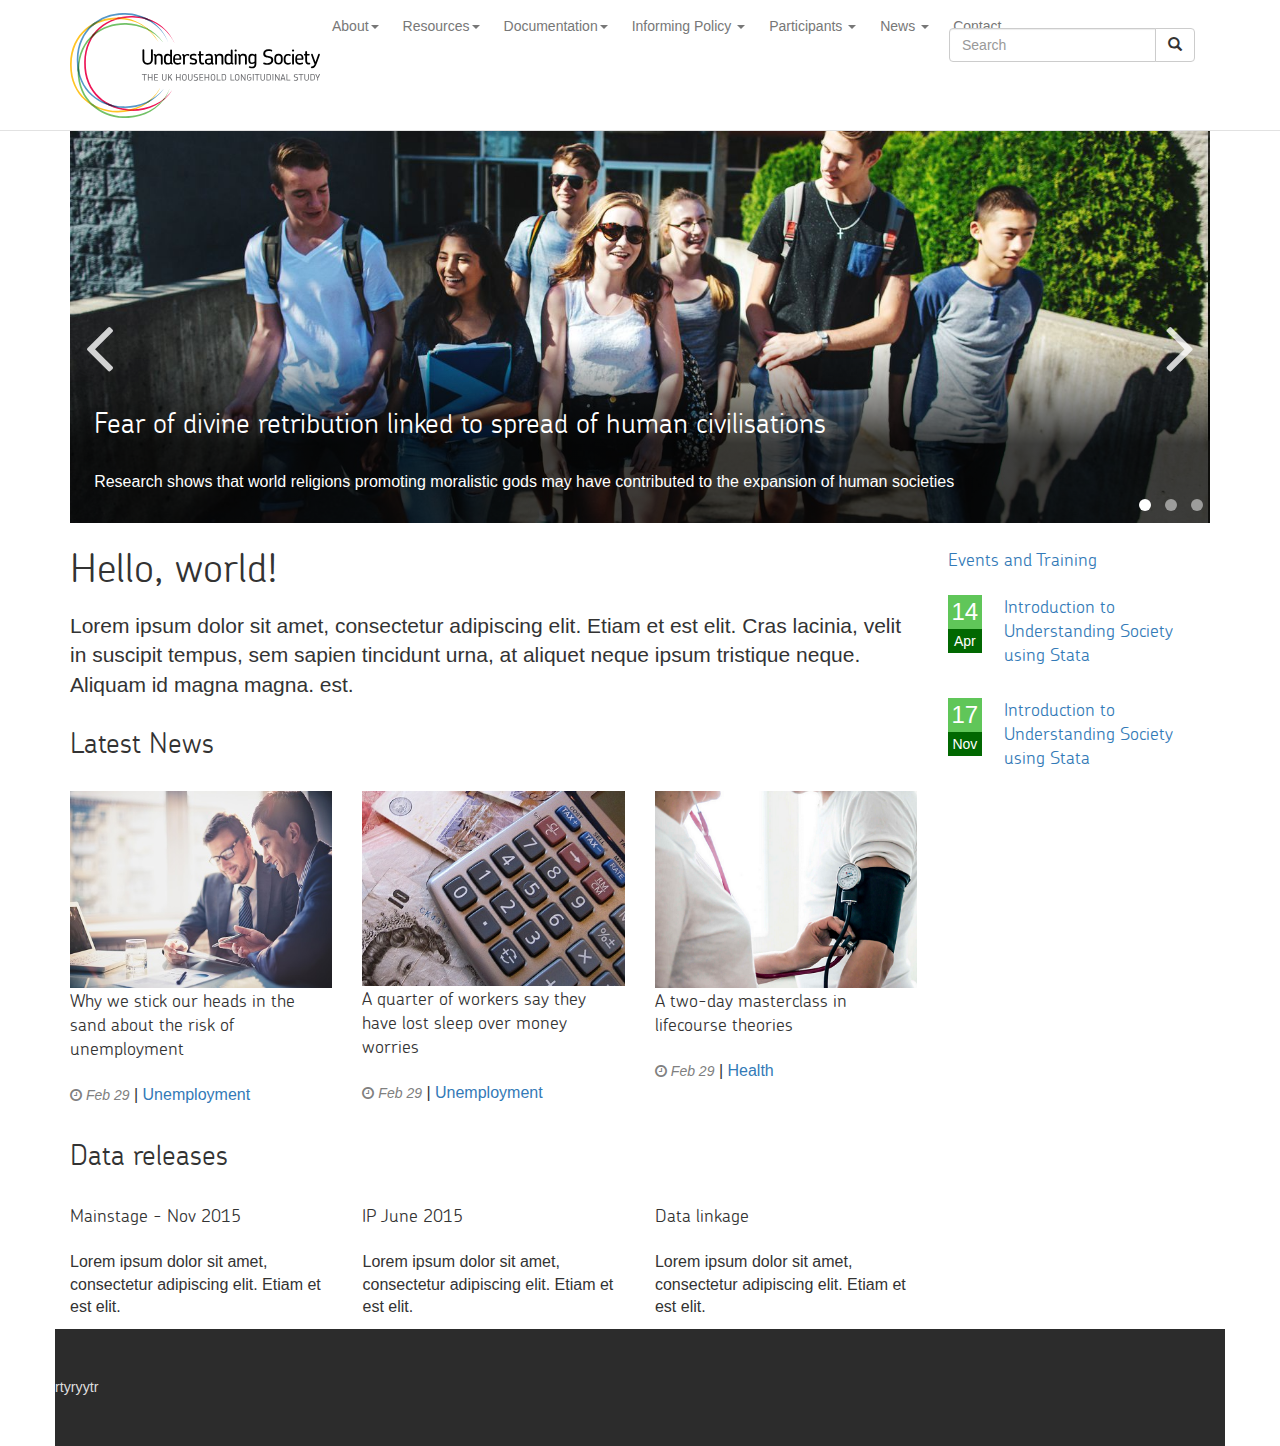
<file: index.html>
<!DOCTYPE html>
<html lang="en">
  <head>
    <meta charset="utf-8">
    <meta http-equiv="X-UA-Compatible" content="IE=edge">
    <meta name="viewport" content="width=device-width, initial-scale=1">
    <!-- The above 3 meta tags *must* come first in the head; any other head content must come *after* these tags -->
    <title>Understanding Society</title>


    <link rel="stylesheet" href="font-awesome/css/font-awesome.min.css">

    <!-- Bootstrap -->
    <link href="css/bootstrap.min.css" rel="stylesheet">

    <!-- Important Owl stylesheet -->
    <link rel="stylesheet" href="owl-carousel/owl.carousel.css">
 
    <!-- Default Theme -->

    <link rel="stylesheet" href="owl-carousel/owl.theme.css">
 
    <!-- jQuery (necessary for Bootstrap's JavaScript plugins) -->
    <script src="https://ajax.googleapis.com/ajax/libs/jquery/1.11.3/jquery.min.js"></script>
    <!-- Include all compiled plugins (below), or include individual files as needed -->
    <script src="js/bootstrap.min.js"></script>
    <script type="text/javascript" src="http://fast.fonts.net/jsapi/68ed01b6-14ac-483b-9aeb-7c210c2fa8ae.js"></script>
 
    <!-- Include js plugin -->
    <script src="owl-carousel/owl.carousel.js"></script>

    <!-- HTML5 shim and Respond.js for IE8 support of HTML5 elements and media queries -->
    <!-- WARNING: Respond.js doesn't work if you view the page via file:// -->
    <!--[if lt IE 9]>
      <script src="https://oss.maxcdn.com/html5shiv/3.7.2/html5shiv.min.js"></script>
      <script src="https://oss.maxcdn.com/respond/1.4.2/respond.min.js"></script>
    <![endif]-->
    
    <script>
      $(document).ready(function() {
 
        $("#owl-demo").owlCarousel({
 
          navigation : true, // Show next and prev buttons
          slideSpeed : 300,
          paginationSpeed : 400,
          singleItem:true,
          navigationText : ["",""]
          // "singleItem:true" is a shortcut for:
          // items : 1, 
          // itemsDesktop : false,
          // itemsDesktopSmall : false,
          // itemsTablet: false,
          // itemsMobile : false
 
        });
       
      });
    </script>

<link rel="stylesheet" href="css/custom.css">

</head>
  <body>

    <!-- header -->
    <header role="banner" class="navbar navbar-default navbar-static-top" role="navigation">
      <div class="container">
        <div class="navbar-header">
          <button type="button" class="navbar-toggle" data-toggle="collapse" data-target=".navbar-collapse"> 
              <span class="sr-only">Toggle navigation</span>
              <span class="icon-bar"></span>
              <span class="icon-bar"></span>
              <span class="icon-bar"></span>
          </button>
          <button type="button" class="navbar-toggle" data-toggle="collapse" data-target=".navbar-collapse"> 
            <span class="sr-only">Toggle search</span>
            <span class="icon-bar"></span>
          </button>
          <a class="home-logo" accesskey="1" href="/">Understanding Society</a>
        </div>
        <!-- end navbar-header -->
            
        <div class="navbar-collapse collapse">
          <div class="col-sm-3 col-md-3 pull-right">
            <form class="navbar-form" role="search">
              <div class="input-group">
                <input type="text" class="form-control" placeholder="Search" name="srch-term" id="srch-term">
                <div class="input-group-btn">
                <button class="btn btn-default" type="submit"><i class="glyphicon glyphicon-search"></i></button>
                </div>
              </div>
            </form>
          </div>

            <ul class="nav navbar-nav">

              <!-- about menu -->
              <li class="dropdown">
                <a href="#" class="dropdown-toggle" data-toggle="dropdown">About<b class="caret"></b></a> 
                
                <ul class="dropdown-menu">
                  <li><a href="#">About the study</a></li>
                  <li><a href="#">Who’s who</a></li>
                  <li><a href="#">Funders</a></li>
                  <li><a href="#">What type of data do we collect?</a></li>
                  <li class="dropdown">
                  <a href="#" class="dropdown-toggle" data-toggle="dropdown">Key Features<b class="caret"></b></a>
                
                    <ul class="dropdown-menu">
                      <li><a href="#">About the study</a></li>
                      <li><a href="#">Who’s who</a></li>
                      <li><a href="#">Funders</a></li>
                      <li><a href="#">What type of data do we collect?</a></li>
                    </ul>
                  </li>
                </ul>
              </li>
              <!-- end about menu --> 

              <!-- resources menu -->
              <li class="dropdown">
                <a href="#" class="dropdown-toggle" data-toggle="dropdown">Resources<b class="caret"></b></a>
                  
                <ul class="dropdown-menu">
                  <li><a href="#">Biomarkers & Genetics</a></li>
                  <li><a href="#">Innovation Panel</a></li>
                  <li><a href="#">Data Linkage</a></li>
                  <li><a href="#">Ethnicity</a></li>
                  <li><a href="#">Policy Unit</a></li>
                </ul>
              </li>
              <!-- end resources menu -->

              <!-- documentation menu -->
              <li class="dropdown">
                <a href="#" class="dropdown-toggle" data-toggle="dropdown">Documentation<b class="caret"></b></a>
                
                <ul class="dropdown-menu">
                  <li><a href="#">Questionnaires</a></li>
                </ul>
              </li>
              <!-- end documentation menu -->

              <!-- informing policy menu --> 
              <li class="dropdown">
                <a href="#" class="dropdown-toggle" data-toggle="dropdown">Informing Policy <b class="caret"></b></a>
                
                <ul class="dropdown-menu">
                  <li><a href="#">Your contribution to the study</a></li>
                  <li><a href="#">Moving house?</a></li>
                  <li><a href="#">FAQs</a></li>
                  <li><a href="#">Get in touch </a></li>
                </ul>
              </li>
              <!-- end informing policy menu --> 

                <li class="dropdown">
                  <a href="#" class="dropdown-toggle" data-toggle="dropdown">Participants <b class="caret"></b></a>
                  
                  <ul class="dropdown-menu">
                    <li><a href="#">Your contribution to the study</a></li>
                    <li><a href="#">Moving house?</a></li>
                    <li><a href="#">FAQs</a></li>
                    <li><a href="#">Get in touch </a></li>
                  </ul>
                </li>

                <!-- News menu -->
                <li class="dropdown">
                  <a href="#" class="dropdown-toggle" data-toggle="dropdown">News <b class="caret"></b></a>
                  
                  <ul class="dropdown-menu">
                    <li><a href="#">Events</a></li>
                    <li><a href="#">Training</a></li>
                    <li><a href="#">News</a></li>
                    <li><a href="#">Publication</a></li>
                  </ul>
                </li>

                <li >
                  <a href="#" >Contact</a>
                </li>
              </ul>
          </div>
        </div>
    </header>
    <!-- end header -->
    



    <div class="container">
      
 
  

    <div class="row bottom-buffer">
      <div class="col-xs-12 col-lg-12" > 
        <div id="owl-demo" class="owl-carousel">
          
          <div>
            <img src="images/carousel/img1.jpg">
            
            <div class="group_slide_description">
              <div class="field field-name-field-display-title field-type-text field-label-hidden">
                <span class="field-item-single">
                  <h2>Fear of divine retribution linked to spread of human civilisations</h2>
                </span>
              </div>
              <div class="field field-name-field-intro field-type-text-long field-label-hidden">
                <span class="field-item-single">
                  Research shows that world religions promoting moralistic gods may have contributed to the expansion of human societies
                </span>
              </div>
            </div>

          </div>
          <div><img src="images/carousel/img2.jpg">
            <div class="group_slide_description">
              <div class="field field-name-field-display-title field-type-text field-label-hidden">
                <span class="field-item-single">
                  <h2>Fear of divine retribution linked to spread of human civilisations</h2>
                </span>
              </div>
              <div class="field field-name-field-intro field-type-text-long field-label-hidden">
                <span class="field-item-single">
                  Research shows that world religions promoting moralistic gods may have contributed to the expansion of human societies
                </span>
              </div>
            </div>
          </div>
          <div><img src="images/carousel/img3.jpg">
            <div class="group_slide_description">
              <div class="field field-name-field-display-title field-type-text field-label-hidden">
                <span class="field-item-single">
                  <h2>Fear of divine retribution linked to spread of human civilisations</h2>
                </span>
              </div>
              <div class="field field-name-field-intro field-type-text-long field-label-hidden">
                <span class="field-item-single">
                  Research shows that world religions promoting moralistic gods may have contributed to the expansion of human societies
                </span>
              </div>
            </div>
          </div>
          </div>
        </div>
    </div>


    <div class="row">
        <div class="col-xs-9 col-lg-9" role="main"> 
            <h1>Hello, world!</h1>
        <p class="lead">
        Lorem ipsum dolor sit amet, consectetur adipiscing elit. Etiam et est elit. Cras lacinia, velit in suscipit tempus, sem sapien tincidunt urna, at aliquet neque ipsum tristique neque. Aliquam id magna magna. est.
      </p>

      <!-- begin news section -->
      <h2>Latest News</h2> 
      <div class="row  bottom-buffer"> 
        <div class="col-sm-4"> 
          <img src="images/news/story1.jpg">
          <h4>Why we stick our heads in the sand about the risk of unemployment</h4>
          <p class="hidden">Using data from Understanding Society, Dr Karon Gush explores how people can be rather unprepared for losing their job, despite quite strong indicators that it is likely to happen.</p>
          <time><i class="fa fa-clock-o"></i> Feb 29</time> | <a href="#">Unemployment</a>
        </div>
        <div class="col-sm-4"> 
          <img src="images/news/story2.jpg">
          <h4>A quarter of workers say they have lost sleep over money worries</h4>
          <p class="hidden">A new study has used two waves of Understanding Society data to look at how the financial fragility of workers is impacting the UK’s productivity.
          </p>
          <time><i class="fa fa-clock-o"></i> Feb 29</time> | <a href="#">Unemployment</a>
        </div> 
        <div class="col-sm-4">
          <img src="images/news/story3.jpg">
          <h4>A two-day masterclass in lifecourse theories</h4>
          <p class="hidden">Registration is now open for this workshop that will help researchers better understand lifecourse theories for health inequalities.</p>
          <time><i class="fa fa-clock-o"></i> Feb 29</time> | <a href="#">Health</a>
        </div> 
      </div>
      <!-- end news -->

      <!-- begin Data releases section -->
      <h2>Data releases</h2> 
      <div class="row"> 
        <div class="col-sm-4"> 
          <h4>Mainstage - Nov 2015</h4>
          <p>Lorem ipsum dolor sit amet, consectetur adipiscing elit. Etiam et est elit. </p>
        </div>
        <div class="col-sm-4"> 
          <h4>IP June 2015</h4>
          <p>Lorem ipsum dolor sit amet, consectetur adipiscing elit. Etiam et est elit.
          </p>
        </div> 
        <div class="col-sm-4">
          <h4>Data linkage</h4>
          <p>Lorem ipsum dolor sit amet, consectetur adipiscing elit. Etiam et est elit.</p>
        </div> 
      </div>
      <!-- end Data releases -->


    </div>
    




        <div class="col-xs-3 col-lg-3 " role="complementary">

          <!-- events listing -->
          <h4><a href="/events"> Events and Training</a></h4>
          <section id="events-list">
            <article>
            <h5>
            <a itemprop="url" href="/events/2016/04/14/introduction-to-understanding-society-using-stata">
            <div itemprop="name"> Introduction to Understanding Society using&nbsp;Stata</div>
            </a>
            </h5><time>
            <p class="day">
            14</p>
            <p class="month">
            Apr
            </p>
            </time>
            </article>
            <article>
            <h5>
            <a itemprop="url" href="/events/2016/11/17/introduction-to-understanding-society-using-stata">
            <div itemprop="name"> Introduction to Understanding Society using&nbsp;Stata</div>
            </a>
            </h5><time>
            <p class="day">
            17</p>
            <p class="month">
            Nov
            </p>
            </time>
            </article>
          </section>
          <!-- end events listing -->


          

        </div>

        <footer role="contentinfo">
        rtyryytr
        </footer>

      </div>
      <!-- end container -->
    
  </body>
</html>
</file>
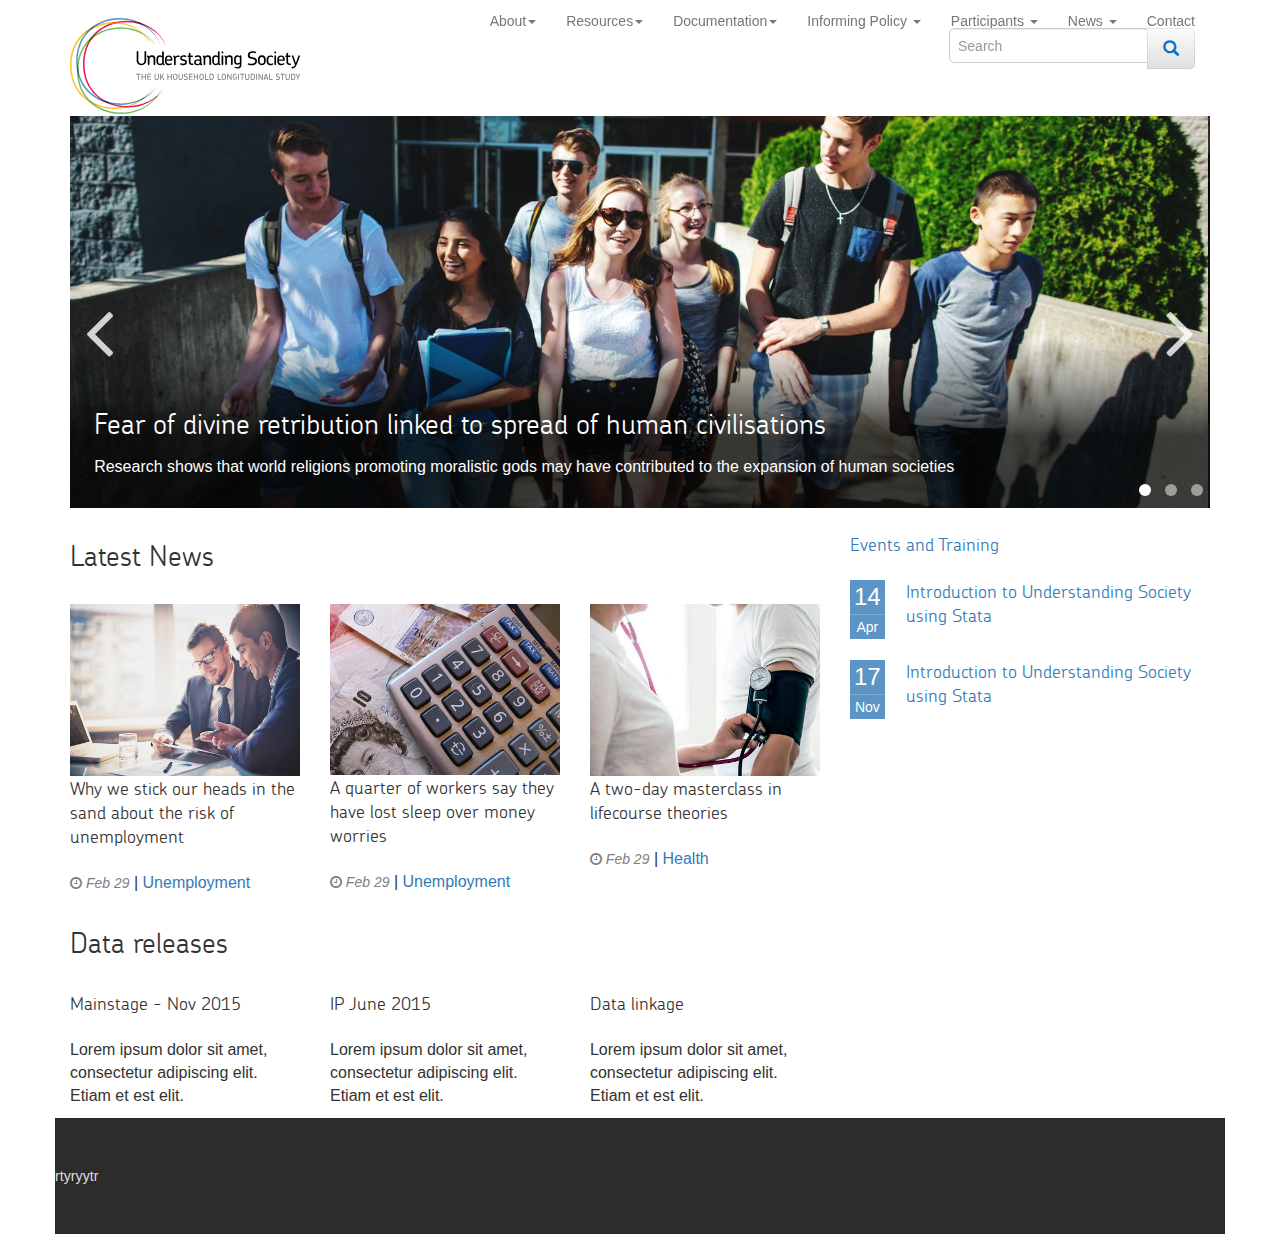
<file: 01-design/index.html>
<!DOCTYPE html>
<html lang="en">
  <head>
    <meta charset="utf-8">
    <meta http-equiv="X-UA-Compatible" content="IE=edge">
    <meta name="viewport" content="width=device-width, initial-scale=1">
    <!-- The above 3 meta tags *must* come first in the head; any other head content must come *after* these tags -->
    <title>Understanding Society</title>


    <link rel="stylesheet" href="font-awesome/css/font-awesome.min.css">

    <!-- Bootstrap -->
    <link href="css/bootstrap.min.css" rel="stylesheet">

    <!-- Important Owl stylesheet -->
    <link rel="stylesheet" href="owl-carousel/owl.carousel.css">
 
    <!-- Default Theme -->

    <link rel="stylesheet" href="owl-carousel/owl.theme.css">
 
    <!-- jQuery (necessary for Bootstrap's JavaScript plugins) -->
    <script src="https://ajax.googleapis.com/ajax/libs/jquery/1.11.3/jquery.min.js"></script>
    <!-- Include all compiled plugins (below), or include individual files as needed -->
    <script src="js/bootstrap.min.js"></script>
    <script type="text/javascript" src="http://fast.fonts.net/jsapi/68ed01b6-14ac-483b-9aeb-7c210c2fa8ae.js"></script>
 
    <!-- Include js plugin -->
    <script src="owl-carousel/owl.carousel.js"></script>

    <!-- HTML5 shim and Respond.js for IE8 support of HTML5 elements and media queries -->
    <!-- WARNING: Respond.js doesn't work if you view the page via file:// -->
    <!--[if lt IE 9]>
      <script src="https://oss.maxcdn.com/html5shiv/3.7.2/html5shiv.min.js"></script>
      <script src="https://oss.maxcdn.com/respond/1.4.2/respond.min.js"></script>
    <![endif]-->
    
    <script>
      $(document).ready(function() {
 
        $("#owl-demo").owlCarousel({
 
          navigation : true, // Show next and prev buttons
          slideSpeed : 300,
          paginationSpeed : 400,
          singleItem:true,
          navigationText : ["",""]
          // "singleItem:true" is a shortcut for:
          // items : 1, 
          // itemsDesktop : false,
          // itemsDesktopSmall : false,
          // itemsTablet: false,
          // itemsMobile : false
 
        });
       
      });
    </script>

<link rel="stylesheet" href="css/custom.css">

</head>
  <body>

    <!-- header -->
    <header role="banner" class="navbar navbar-default navbar-static-top" role="navigation">
      <div class="container">
        <div class="navbar-header">
          <button type="button" class="navbar-toggle" data-toggle="collapse" data-target=".navbar-collapse"> 
              <span class="sr-only">Toggle navigation</span>
              <span class="icon-bar"></span>
              <span class="icon-bar"></span>
              <span class="icon-bar"></span>
          </button>
          <button type="button" class="navbar-toggle" data-toggle="collapse" data-target=".navbar-collapse"> 
            <span class="sr-only">Toggle search</span>
            <span class="icon-bar"></span>
          </button>
          <a class="home-logo" accesskey="1" href="/">Understanding Society</a>
        </div>
        <!-- end navbar-header -->
            
        <div class="navbar-collapse collapse">
          <div class="col-sm-3 col-md-3 pull-right">
            <form class="navbar-form" role="search">
              <div class="input-group">
                <input type="text" class="form-control" placeholder="Search" name="srch-term" id="srch-term">
                <div class="input-group-btn">
                <button class="btn btn-default" type="submit"><i class="glyphicon glyphicon-search"></i></button>
                </div>
              </div>
            </form>
          </div>

            <ul class="nav navbar-nav">

              <!-- about menu -->
              <li class="dropdown">
                <a href="#" class="dropdown-toggle" data-toggle="dropdown">About<b class="caret"></b></a> 
                
                <ul class="dropdown-menu">
                  <li><a href="#">About the study</a></li>
                  <li><a href="#">Who’s who</a></li>
                  <li><a href="#">Funders</a></li>
                  <li><a href="#">What type of data do we collect?</a></li>
                  <li class="dropdown">
                  <a href="#" class="dropdown-toggle" data-toggle="dropdown">Key Features<b class="caret"></b></a>
                
                    <ul class="dropdown-menu">
                      <li><a href="#">About the study</a></li>
                      <li><a href="#">Who’s who</a></li>
                      <li><a href="#">Funders</a></li>
                      <li><a href="#">What type of data do we collect?</a></li>
                    </ul>
                  </li>
                </ul>
              </li>
              <!-- end about menu --> 

              <!-- resources menu -->
              <li class="dropdown">
                <a href="#" class="dropdown-toggle" data-toggle="dropdown">Resources<b class="caret"></b></a>
                  
                <ul class="dropdown-menu">
                  <li><a href="#">Biomarkers & Genetics</a></li>
                  <li><a href="#">Innovation Panel</a></li>
                  <li><a href="#">Data Linkage</a></li>
                  <li><a href="#">Ethnicity</a></li>
                  <li><a href="#">Policy Unit</a></li>
                </ul>
              </li>
              <!-- end resources menu -->

              <!-- documentation menu -->
              <li class="dropdown">
                <a href="#" class="dropdown-toggle" data-toggle="dropdown">Documentation<b class="caret"></b></a>
                
                <ul class="dropdown-menu">
                  <li><a href="#">Questionnaires</a></li>
                </ul>
              </li>
              <!-- end documentation menu -->

              <!-- informing policy menu --> 
              <li class="dropdown">
                <a href="#" class="dropdown-toggle" data-toggle="dropdown">Informing Policy <b class="caret"></b></a>
                
                <ul class="dropdown-menu">
                  <li><a href="#">Your contribution to the study</a></li>
                  <li><a href="#">Moving house?</a></li>
                  <li><a href="#">FAQs</a></li>
                  <li><a href="#">Get in touch </a></li>
                </ul>
              </li>
              <!-- end informing policy menu --> 

                <li class="dropdown">
                  <a href="#" class="dropdown-toggle" data-toggle="dropdown">Participants <b class="caret"></b></a>
                  
                  <ul class="dropdown-menu">
                    <li><a href="#">Your contribution to the study</a></li>
                    <li><a href="#">Moving house?</a></li>
                    <li><a href="#">FAQs</a></li>
                    <li><a href="#">Get in touch </a></li>
                  </ul>
                </li>

                <!-- News menu -->
                <li class="dropdown">
                  <a href="#" class="dropdown-toggle" data-toggle="dropdown">News <b class="caret"></b></a>
                  
                  <ul class="dropdown-menu">
                    <li><a href="#">Events</a></li>
                    <li><a href="#">Training</a></li>
                    <li><a href="#">News</a></li>
                    <li><a href="#">Publication</a></li>
                  </ul>
                </li>

                <li >
                  <a href="#" >Contact</a>
                </li>
              </ul>
          </div>
        </div>
    </header>
    <!-- end header -->
    



    <div class="container">

    <div class="row bottom-buffer">
      <div class="col-xs-12 col-lg-12" > 
        <div id="owl-demo" class="owl-carousel">
          
          <div>
            <img src="images/carousel/img1.jpg">
            
            <div class="group_slide_description">
              <div class="field field-name-field-display-title field-type-text field-label-hidden">
                <span class="field-item-single">
                  <h2>Fear of divine retribution linked to spread of human civilisations</h2>
                </span>
              </div>
              <div class="field field-name-field-intro field-type-text-long field-label-hidden">
                <span class="field-item-single">
                  Research shows that world religions promoting moralistic gods may have contributed to the expansion of human societies
                </span>
              </div>
            </div>

          </div>
          <div><img src="images/carousel/img2.jpg">
            <div class="group_slide_description">
              <div class="field field-name-field-display-title field-type-text field-label-hidden">
                <span class="field-item-single">
                  <h2>Fear of divine retribution linked to spread of human civilisations</h2>
                </span>
              </div>
              <div class="field field-name-field-intro field-type-text-long field-label-hidden">
                <span class="field-item-single">
                  Research shows that world religions promoting moralistic gods may have contributed to the expansion of human societies
                </span>
              </div>
            </div>
          </div>
          <div><img src="images/carousel/img3.jpg">
            <div class="group_slide_description">
              <div class="field field-name-field-display-title field-type-text field-label-hidden">
                <span class="field-item-single">
                  <h2>Fear of divine retribution linked to spread of human civilisations</h2>
                </span>
              </div>
              <div class="field field-name-field-intro field-type-text-long field-label-hidden">
                <span class="field-item-single">
                  Research shows that world religions promoting moralistic gods may have contributed to the expansion of human societies
                </span>
              </div>
            </div>
          </div>
          </div>
        </div>
    </div>

    


    <div class="row">
        <div class="col-xs-8 col-lg-8" role="main"> 
    

      <!-- begin news section -->
      <h2>Latest News</h2> 
      <div class="row  bottom-buffer"> 
        <div class="col-sm-4"> 
          <img src="images/news/story1.jpg">
          <h4>Why we stick our heads in the sand about the risk of unemployment</h4>
          <p class="hidden">Using data from Understanding Society, Dr Karon Gush explores how people can be rather unprepared for losing their job, despite quite strong indicators that it is likely to happen.</p>
          <time><i class="fa fa-clock-o"></i> Feb 29</time> | <a href="#">Unemployment</a>
        </div>
        <div class="col-sm-4"> 
          <img src="images/news/story2.jpg">
          <h4>A quarter of workers say they have lost sleep over money worries</h4>
          <p class="hidden">A new study has used two waves of Understanding Society data to look at how the financial fragility of workers is impacting the UK’s productivity.
          </p>
          <time><i class="fa fa-clock-o"></i> Feb 29</time> | <a href="#">Unemployment</a>
        </div> 
        <div class="col-sm-4">
          <img src="images/news/story3.jpg">
          <h4>A two-day masterclass in lifecourse theories</h4>
          <p class="hidden">Registration is now open for this workshop that will help researchers better understand lifecourse theories for health inequalities.</p>
          <time><i class="fa fa-clock-o"></i> Feb 29</time> | <a href="#">Health</a>
        </div> 
      </div>
      <!-- end news -->

      <!-- begin Data releases section -->
      <h2>Data releases</h2> 
      <div class="row"> 
        <div class="col-sm-4"> 
          <h4>Mainstage - Nov 2015</h4>
          <p>Lorem ipsum dolor sit amet, consectetur adipiscing elit. Etiam et est elit. </p>
        </div>
        <div class="col-sm-4"> 
          <h4>IP June 2015</h4>
          <p>Lorem ipsum dolor sit amet, consectetur adipiscing elit. Etiam et est elit.
          </p>
        </div> 
        <div class="col-sm-4">
          <h4>Data linkage</h4>
          <p>Lorem ipsum dolor sit amet, consectetur adipiscing elit. Etiam et est elit.</p>
        </div> 
      </div>
      <!-- end Data releases -->


    </div>
    




        <div class="col-xs-4 col-lg-4 " role="complementary">

          <!-- events listing -->
          <h4><a href="/events"> Events and Training</a></h4>
          <section id="events-list">
            <article>
            <h5>
            <a itemprop="url" href="/events/2016/04/14/introduction-to-understanding-society-using-stata">
            <div itemprop="name"> Introduction to Understanding Society using&nbsp;Stata</div>
            </a>
            </h5><time>
            <p class="day">
            14</p>
            <p class="month">
            Apr
            </p>
            </time>
            </article>
            <article>
            <h5>
            <a itemprop="url" href="/events/2016/11/17/introduction-to-understanding-society-using-stata">
            <div itemprop="name"> Introduction to Understanding Society using&nbsp;Stata</div>
            </a>
            </h5><time>
            <p class="day">
            17</p>
            <p class="month">
            Nov
            </p>
            </time>
            </article>
          </section>
          <!-- end events listing -->


          

        </div>

        <footer role="contentinfo">
        rtyryytr
        </footer>

      </div>
      <!-- end container -->
    
  </body>
</html>
</file>
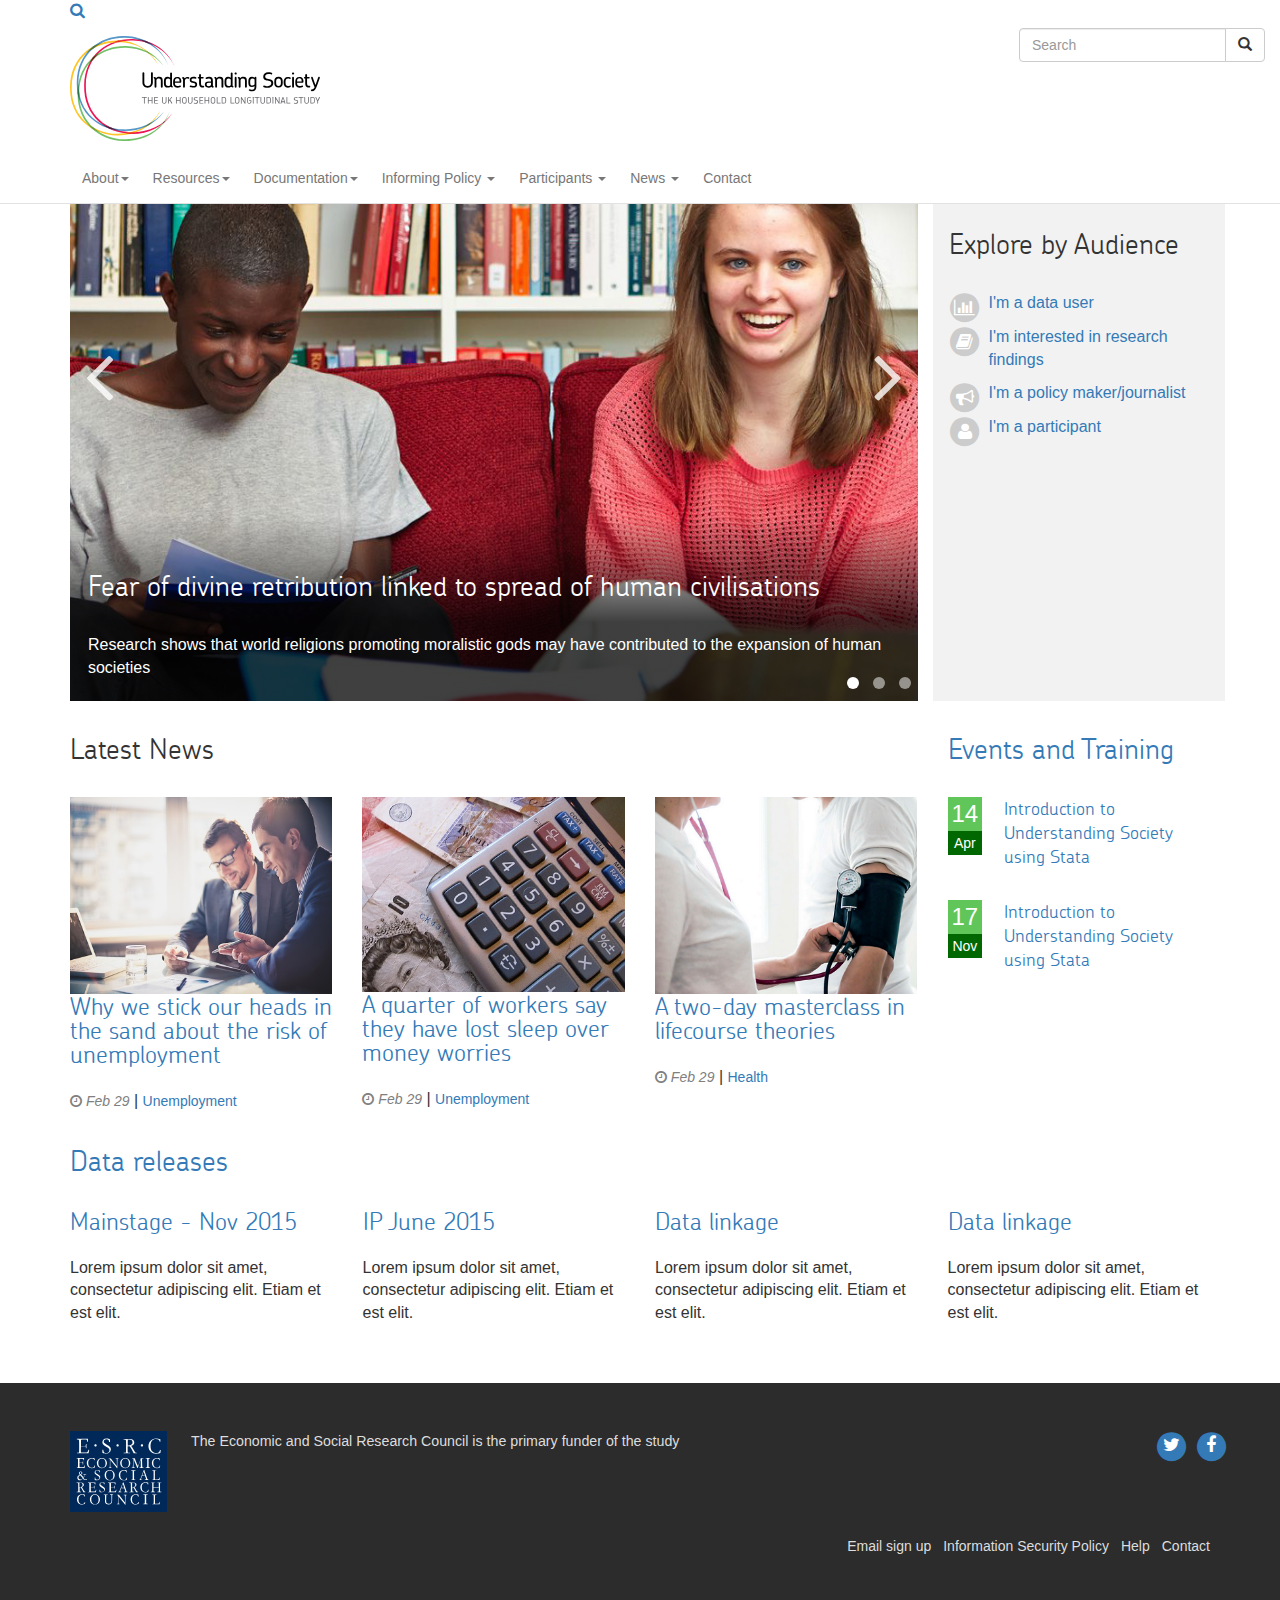
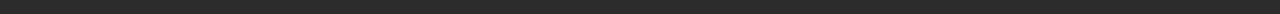
<file: index02.html>
<!DOCTYPE html>
<html lang="en">
  <head>
    <meta charset="utf-8">
    <meta http-equiv="X-UA-Compatible" content="IE=edge">
    <meta name="viewport" content="width=device-width, initial-scale=1">
    <!-- The above 3 meta tags *must* come first in the head; any other head content must come *after* these tags -->
    <title>Understanding Society</title>


    <link rel="stylesheet" href="font-awesome/css/font-awesome.min.css">

    <!-- Bootstrap -->
    <link href="css/bootstrap.min.css" rel="stylesheet">

    <!-- Important Owl stylesheet -->
    <link rel="stylesheet" href="owl-carousel/owl.carousel.css">
 
    <!-- Default Theme -->

    <link rel="stylesheet" href="owl-carousel/owl.theme.css">
 
    <!-- jQuery (necessary for Bootstrap's JavaScript plugins) -->
    <script src="https://ajax.googleapis.com/ajax/libs/jquery/1.11.3/jquery.min.js"></script>
    <!-- Include all compiled plugins (below), or include individual files as needed -->
    <script src="js/bootstrap.min.js"></script>
    <script type="text/javascript" src="http://fast.fonts.net/jsapi/68ed01b6-14ac-483b-9aeb-7c210c2fa8ae.js"></script>

    <script src="js/jquery.matchHeight.js" type="text/javascript"></script>
 
    <!-- Include js plugin -->
    <script src="owl-carousel/owl.carousel.js"></script>

    <!-- HTML5 shim and Respond.js for IE8 support of HTML5 elements and media queries -->
    <!-- WARNING: Respond.js doesn't work if you view the page via file:// -->
    <!--[if lt IE 9]>
      <script src="https://oss.maxcdn.com/html5shiv/3.7.2/html5shiv.min.js"></script>
      <script src="https://oss.maxcdn.com/respond/1.4.2/respond.min.js"></script>
    <![endif]-->
    
    <script>
      $(document).ready(function() {
 
        $("#owl-demo").owlCarousel({
 
          navigation : true, // Show next and prev buttons
          slideSpeed : 300,
          paginationSpeed : 400,
          singleItem:true,
          navigationText : ["",""]
          // "singleItem:true" is a shortcut for:
          // items : 1, 
          // itemsDesktop : false,
          // itemsDesktopSmall : false,
          // itemsTablet: false,
          // itemsMobile : false
 
        });

        $(function() {
    $('.match-height').matchHeight(true);
});
       
      });
    </script>

<link rel="stylesheet" href="css/custom.css">

</head>
  <body>

    <!-- header -->
    <header role="banner" class="navbar navbar-default navbar-static-top" role="navigation">
      <div class="container">
        <a href="#" class="navbar-toggle" data-toggle="collapse" data-target=".navbar-collapse"><span class="sr-only">Toggle navigation</span>
              <i class="fa fa-bars "></i></a>
        <a href="#" class="search-toggle"><span class="sr-only">Toggle Search</span><i class="fa fa-search"></i></a>
          <!-- <button type="button" class="navbar-toggle" data-toggle="collapse" data-target=".navbar-collapse"> 
              <span class="sr-only">Toggle navigation</span>
              <i class="fa fa-bars "></i>
          </button> -->
          <a class="home-logo" accesskey="1" href="/">Understanding Society</a>
        <!-- end navbar-header -->
         
            
        <div class="navbar-collapse collapse">
           
          

            <ul class="nav navbar-nav">

              <!-- about menu -->
              <li class="dropdown">
                <a href="#" class="dropdown-toggle" data-toggle="dropdown">About<b class="caret"></b></a> 
                
                <ul class="dropdown-menu">
                  <li><a href="#">About the study</a></li>
                  <li><a href="#">Who’s who</a></li>
                  <li><a href="#">Funders</a></li>
                  <li><a href="#">What type of data do we collect?</a></li>
                  <li class="dropdown">
                  <a href="#" class="dropdown-toggle" data-toggle="dropdown">Key Features<b class="caret"></b></a>
                
                    <ul class="dropdown-menu">
                      <li><a href="#">About the study</a></li>
                      <li><a href="#">Who’s who</a></li>
                      <li><a href="#">Funders</a></li>
                      <li><a href="#">What type of data do we collect?</a></li>
                    </ul>
                  </li>
                </ul>
              </li>
              <!-- end about menu --> 

              <!-- resources menu -->
              <li class="dropdown">
                <a href="#" class="dropdown-toggle" data-toggle="dropdown">Resources<b class="caret"></b></a>
                  
                <ul class="dropdown-menu">
                  <li><a href="#">Biomarkers & Genetics</a></li>
                  <li><a href="#">Innovation Panel</a></li>
                  <li><a href="#">Data Linkage</a></li>
                  <li><a href="#">Ethnicity</a></li>
                  <li><a href="#">Policy Unit</a></li>
                </ul>
              </li>
              <!-- end resources menu -->

              <!-- documentation menu -->
              <li class="dropdown">
                <a href="#" class="dropdown-toggle" data-toggle="dropdown">Documentation<b class="caret"></b></a>
                
                <ul class="dropdown-menu">
                  <li><a href="#">Questionnaires</a></li>
                </ul>
              </li>
              <!-- end documentation menu -->

              <!-- informing policy menu --> 
              <li class="dropdown">
                <a href="#" class="dropdown-toggle" data-toggle="dropdown">Informing Policy <b class="caret"></b></a>
                
                <ul class="dropdown-menu">
                  <li><a href="#">Your contribution to the study</a></li>
                  <li><a href="#">Moving house?</a></li>
                  <li><a href="#">FAQs</a></li>
                  <li><a href="#">Get in touch </a></li>
                </ul>
              </li>
              <!-- end informing policy menu --> 

                <li class="dropdown">
                  <a href="#" class="dropdown-toggle" data-toggle="dropdown">Participants <b class="caret"></b></a>
                  
                  <ul class="dropdown-menu">
                    <li><a href="#">Your contribution to the study</a></li>
                    <li><a href="#">Moving house?</a></li>
                    <li><a href="#">FAQs</a></li>
                    <li><a href="#">Get in touch </a></li>
                  </ul>
                </li>

                <!-- News menu -->
                <li class="dropdown">
                  <a href="#" class="dropdown-toggle" data-toggle="dropdown">News <b class="caret"></b></a>
                  
                  <ul class="dropdown-menu">
                    <li><a href="#">Events</a></li>
                    <li><a href="#">Training</a></li>
                    <li><a href="#">News</a></li>
                    <li><a href="#">Publication</a></li>
                  </ul>
                </li>

                <li >
                  <a href="#" >Contact</a>
                </li>
              </ul>
          </div>
          <!-- end navbar collapse -->

         <form class="navbar-form" role="search">
              <div class="input-group">
                <input type="text" class="form-control" placeholder="Search" name="srch-term" id="srch-term">
                <div class="input-group-btn">
                <button class="btn btn-default" type="submit"><i class="glyphicon glyphicon-search"></i></button>
                </div>
              </div>
            </form>


        </div>
    </header>
    <!-- end header -->
    



    <div class="container">

    <div class="row bottom-buffer">
      <div class="col-xs-12 col-md-9 match-height" role="main"> 
        <div id="owl-demo" class="owl-carousel">
          
          <div>
            <img src="images/carousel02/img1.jpg">
            
            <div class="group_slide_description">
              <div class="field field-name-field-display-title field-type-text field-label-hidden">
                <span class="field-item-single">
                  <h2>Fear of divine retribution linked to spread of human civilisations</h2>
                </span>
              </div>
              <div class="field field-name-field-intro field-type-text-long field-label-hidden">
                <span class="field-item-single">
                  Research shows that world religions promoting moralistic gods may have contributed to the expansion of human societies
                </span>
              </div>
            </div>

          </div>
          <div><img src="images/carousel02/img1.jpg">
            <div class="group_slide_description">
              <div class="field field-name-field-display-title field-type-text field-label-hidden">
                <span class="field-item-single">
                  <h2>Fear of divine retribution linked to spread of human civilisations</h2>
                </span>
              </div>
              <div class="field field-name-field-intro field-type-text-long field-label-hidden">
                <span class="field-item-single">
                  Research shows that world religions promoting moralistic gods may have contributed to the expansion of human societies
                </span>
              </div>
            </div>
          </div>
          <div><img src="images/carousel02/img1.jpg">
            <div class="group_slide_description">
              <div class="field field-name-field-display-title field-type-text field-label-hidden">
                <span class="field-item-single">
                  <h2>Fear of divine retribution linked to spread of human civilisations</h2>
                </span>
              </div>
              <div class="field field-name-field-intro field-type-text-long field-label-hidden">
                <span class="field-item-single">
                  Research shows that world religions promoting moralistic gods may have contributed to the expansion of human societies
                </span>
              </div>
            </div>
          </div>
          </div>
        </div>
 

    <aside class="col-xs-12 col-md-3 home match-height" role="aside"> 
      <h2 class="info">Explore by Audience</h2>
      <nav>
      <ol>
        <li>
        <span class="fa-stack fa-md pull-left text-gray">
  <i class="fa fa-circle fa-stack-2x"></i>
  <i class="fa fa-bar-chart fa-stack-1x fa-inverse"></i>
</span><p><a href="#">I'm a data user</a></p>
        </li>
        <li>
        <span class="fa-stack fa-md pull-left text-gray">
  <i class="fa fa-circle fa-stack-2x"></i>
  <i class="fa fa-book fa-stack-1x fa-inverse"></i>
</span><p><a href="#">I'm interested in research findings</a></p>

        </li>
        <li>
        <span class="fa-stack fa-md pull-left text-gray">
  <i class="fa fa-circle fa-stack-2x"></i>
  <i class="fa fa-bullhorn fa-stack-1x fa-inverse"></i>
</span><p><a href="#">I'm a policy maker/journalist</a></p>
        </li>
        <li>
        <span class="fa-stack fa-md pull-left text-gray">
  <i class="fa fa-circle fa-stack-2x"></i>
  <i class="fa fa-user fa-stack-1x fa-inverse"></i>
</span><p><a href="#">I'm a participant</a></p>
        </li>
      </ol>
    </nav>
    </aside>

    
    </div>


    <div class="row">
        <div class="col-xs-12 col-md-9" role="main"> 
    

      <!-- begin news section -->
      <h2 class="info">Latest News</h2> 
      <div class="row  bottom-buffer">
      <section> 
        <div class="col-sm-4"> 
          <article class="blog">
            <a href="#"><img src="images/news/story1.jpg"></a>
          <h3><a href="#">Why we stick our heads in the sand about the risk of unemployment</a></h3>
          <p class="hidden">Using data from Understanding Society, Dr Karon Gush explores how people can be rather unprepared for losing their job, despite quite strong indicators that it is likely to happen.</p>
          <time><i class="fa fa-clock-o"></i> Feb 29</time> | <a class="meta" href="#">Unemployment</a>
        </article>
        </div>
        <div class="col-sm-4"> 
          <article class="blog">
            <a href="#"><img src="images/news/story2.jpg"></a>
          <h3><a href="#">A quarter of workers say they have lost sleep over money worries</a></h3>
          <p class="hidden">A new study has used two waves of Understanding Society data to look at how the financial fragility of workers is impacting the UK’s productivity.
          </p>
          <time><i class="fa fa-clock-o"></i> Feb 29</time> | <a class="meta" href="#">Unemployment</a>
          </article>
        </div> 
        <div class="col-sm-4">
          <article class="blog">
            <a href="#"><img src="images/news/story3.jpg"></a>
          <h3><a href="#">A two-day masterclass in lifecourse theories</a></h3>
          <p class="hidden">Registration is now open for this workshop that will help researchers better understand lifecourse theories for health inequalities.</p>
          <time><i class="fa fa-clock-o"></i> Feb 29</time> | <a class="meta" href="#">Health</a>
        </div>
        </article>
      </div>
    </section>
      <!-- end news -->

      


    </div>
    




        <div class="col-xs-12 col-md-3 " role="complementary">

          <!-- events listing -->
          <h2 class="info"><a href="/events"> Events and Training</a></h2>
          <section id="events-list">
            <article>
            <h5>
            <a itemprop="url" href="/events/2016/04/14/introduction-to-understanding-society-using-stata">
            <div itemprop="name"> Introduction to Understanding Society using&nbsp;Stata</div>
            </a>
            </h5><time>
            <p class="day">
            14</p>
            <p class="month">
            Apr
            </p>
            </time>
            </article>
            <article>
            <h5>
            <a itemprop="url" href="/events/2016/11/17/introduction-to-understanding-society-using-stata">
            <div itemprop="name"> Introduction to Understanding Society using&nbsp;Stata</div>
            </a>
            </h5><time>
            <p class="day">
            17</p>
            <p class="month">
            Nov
            </p>
            </time>
            </article>
          </section>
          <!-- end events listing -->

          </div>
        </div>



  <!-- begin Data releases section -->
      <h2 class="info"><a href="#">Data releases</a></h2> 
      <div class="row"> 
        <div class="col-sm-3"> 
          <h3><a href="#">Mainstage - Nov 2015</a></h3>
          <p>Lorem ipsum dolor sit amet, consectetur adipiscing elit. Etiam et est elit. </p>
        </div>
        <div class="col-sm-3"> 
          <h3><a href="#">IP June 2015</a></h3>
          <p>Lorem ipsum dolor sit amet, consectetur adipiscing elit. Etiam et est elit.
          </p>
        </div> 
        <div class="col-sm-3">
          <h3><a href="#">Data linkage</a></h3>
          <p>Lorem ipsum dolor sit amet, consectetur adipiscing elit. Etiam et est elit.</p>
        </div> 
         <div class="col-sm-3">
          <h3><a href="#">Data linkage</a></h3>
          <p>Lorem ipsum dolor sit amet, consectetur adipiscing elit. Etiam et est elit.</p>
        </div> 
      </div>
      <!-- end Data releases -->




      </div>
      <!-- end container -->
    
      <!-- begin footer -->
      <footer role="contentinfo">

        <div class="container">

        <nav class="social">
          <ul>
            <li>
              <a href="#"><span class="fa-stack">
              <i class="fa fa-circle fa-stack-2x"></i>
              <i class="fa fa-twitter fa-stack-1x fa-inverse"></i>
              </span>
              </a>
            </li>
            <li>
              <a href="#"><span class="fa-stack">
              <i class="fa fa-circle fa-stack-2x"></i>
              <i class="fa fa-facebook fa-stack-1x fa-inverse"></i>
              </span>
              </a>
            </li>
          </ul>
        </nav>
        
        <a class="esrc" href="#">ESRC</a>

The Economic and Social Research Council is the primary funder of the study
        
        <nav class="utilities">
          <ul>
            <li>
              <a class="t" href="#">Email sign up</a>
            </li>
            <li>
              <a class="t" href="#" accesskey="8">Information Security Policy</a>
            </li>
            <li>
              <a class="t" href="#" accesskey="6">Help</a>
            </li>
            <li>
              <a class="t" href="#">Contact</a>
            </li>
            <li class="visuallyhidden">
              <a class="t" href="#" accesskey="4">Search</a>
            </li>
            <li class="visuallyhidden">
              <a class="t" href="#" accesskey="0">Access key information</a>
            </li>
          </ul>
        </nav>
      </div>
    </footer>
    <!-- end footer -->

  </body>
</html>
</file>
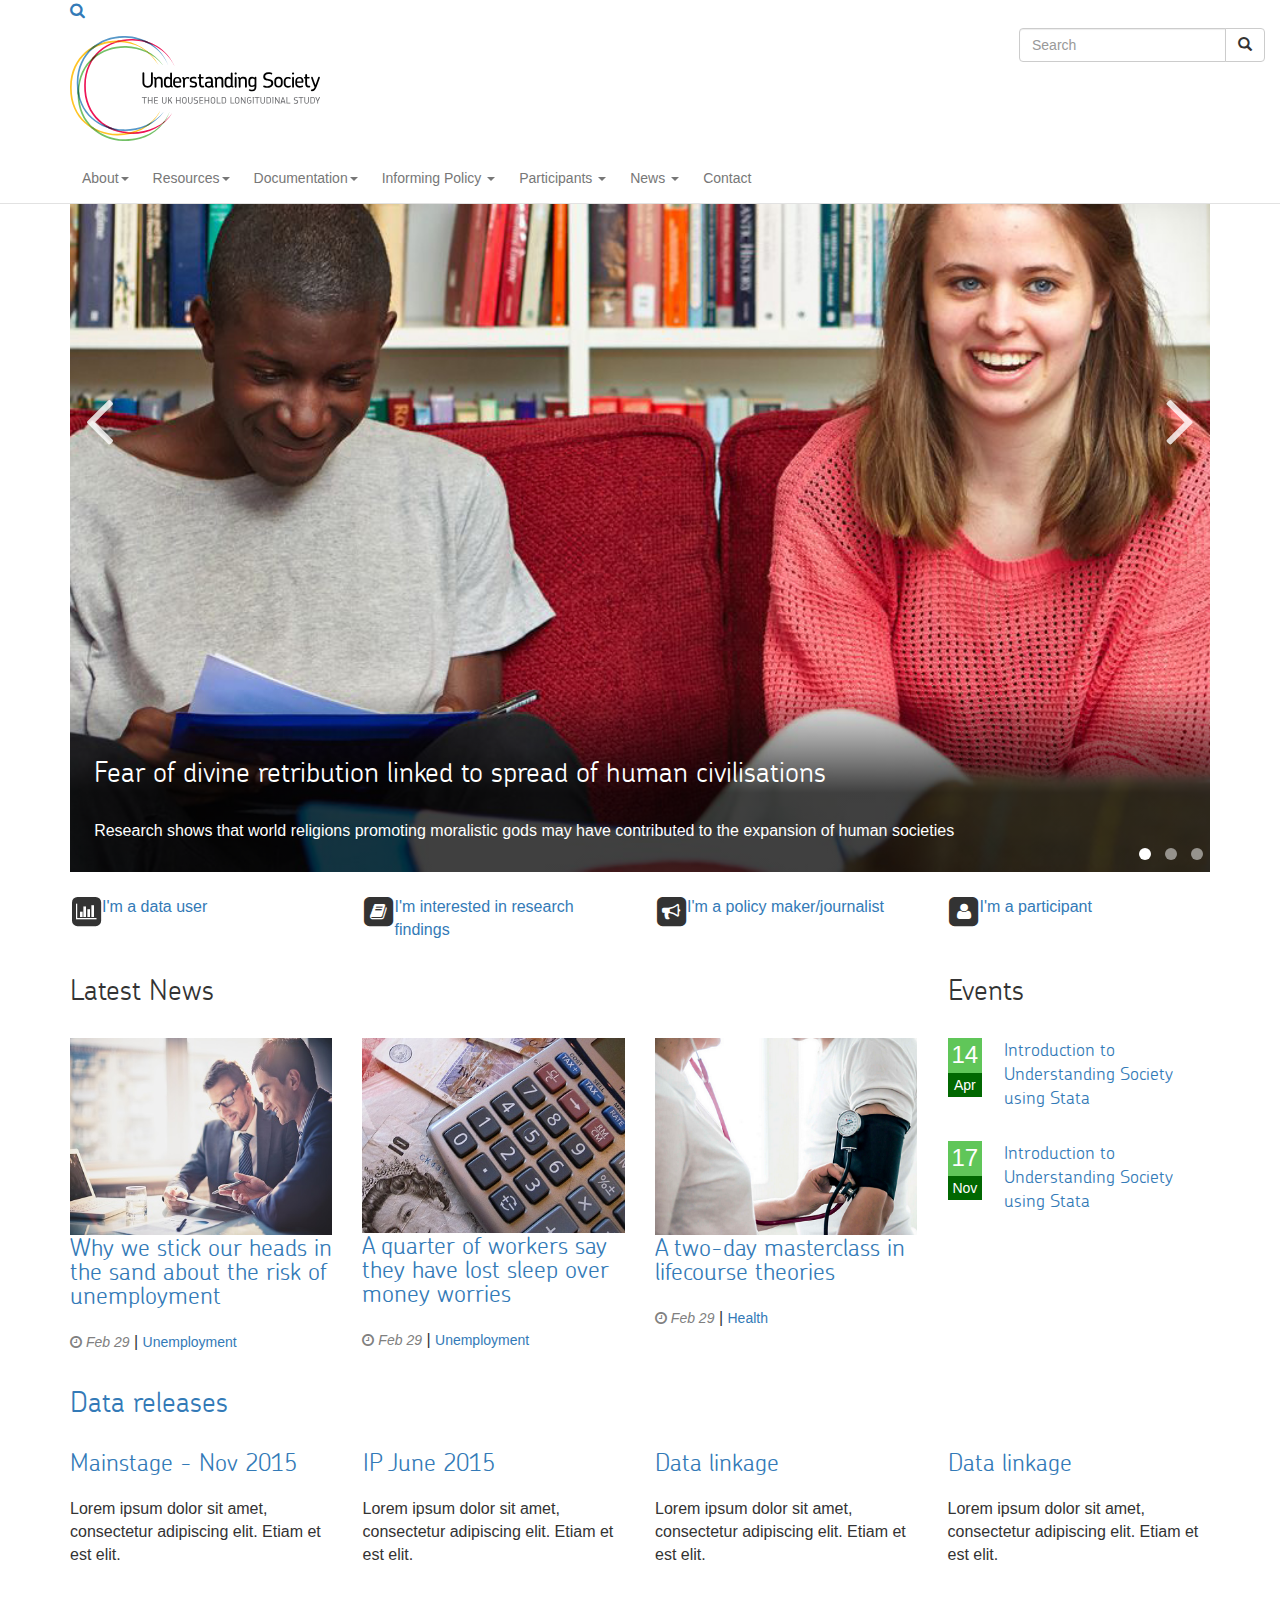
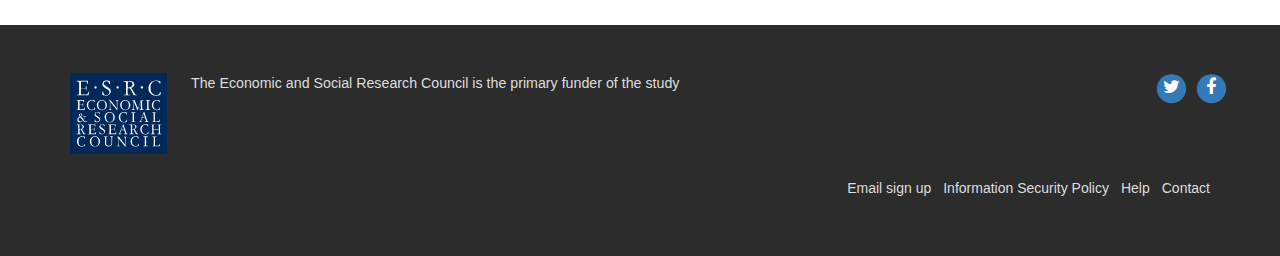
<file: index03.html>
<!DOCTYPE html>
<html lang="en">
  <head>
    <meta charset="utf-8">
    <meta http-equiv="X-UA-Compatible" content="IE=edge">
    <meta name="viewport" content="width=device-width, initial-scale=1">
    <!-- The above 3 meta tags *must* come first in the head; any other head content must come *after* these tags -->
    <title>Understanding Society</title>


    <link rel="stylesheet" href="font-awesome/css/font-awesome.min.css">

    <!-- Bootstrap -->
    <link href="css/bootstrap.min.css" rel="stylesheet">

    <!-- Important Owl stylesheet -->
    <link rel="stylesheet" href="owl-carousel/owl.carousel.css">
 
    <!-- Default Theme -->

    <link rel="stylesheet" href="owl-carousel/owl.theme.css">
 
    <!-- jQuery (necessary for Bootstrap's JavaScript plugins) -->
    <script src="https://ajax.googleapis.com/ajax/libs/jquery/1.11.3/jquery.min.js"></script>
    <!-- Include all compiled plugins (below), or include individual files as needed -->
    <script src="js/bootstrap.min.js"></script>
    <script type="text/javascript" src="http://fast.fonts.net/jsapi/68ed01b6-14ac-483b-9aeb-7c210c2fa8ae.js"></script>

    <script src="js/jquery.matchHeight.js" type="text/javascript"></script>
 
    <!-- Include js plugin -->
    <script src="owl-carousel/owl.carousel.js"></script>

    <!-- HTML5 shim and Respond.js for IE8 support of HTML5 elements and media queries -->
    <!-- WARNING: Respond.js doesn't work if you view the page via file:// -->
    <!--[if lt IE 9]>
      <script src="https://oss.maxcdn.com/html5shiv/3.7.2/html5shiv.min.js"></script>
      <script src="https://oss.maxcdn.com/respond/1.4.2/respond.min.js"></script>
    <![endif]-->
    
    <script>
      $(document).ready(function() {
 
        $("#owl-demo").owlCarousel({
 
          navigation : true, // Show next and prev buttons
          slideSpeed : 300,
          paginationSpeed : 400,
          singleItem:true,
          navigationText : ["",""]
          // "singleItem:true" is a shortcut for:
          // items : 1, 
          // itemsDesktop : false,
          // itemsDesktopSmall : false,
          // itemsTablet: false,
          // itemsMobile : false
 
        });

        $(function() {
    $('.match-height').matchHeight(true);
});
       
      });
    </script>

<link rel="stylesheet" href="css/custom.css">

</head>
  <body>

    <!-- header -->
    <header role="banner" class="navbar navbar-default navbar-static-top" role="navigation">
      <div class="container">
        <a href="#" class="navbar-toggle" data-toggle="collapse" data-target=".navbar-collapse"><span class="sr-only">Toggle navigation</span>
              <i class="fa fa-bars "></i></a>
        <a href="#" class="search-toggle"><span class="sr-only">Toggle Search</span><i class="fa fa-search"></i></a>
          <!-- <button type="button" class="navbar-toggle" data-toggle="collapse" data-target=".navbar-collapse"> 
              <span class="sr-only">Toggle navigation</span>
              <i class="fa fa-bars "></i>
          </button> -->
          <a class="home-logo" accesskey="1" href="/">Understanding Society</a>
        <!-- end navbar-header -->
         
            
        <div class="navbar-collapse collapse">
           
          

            <ul class="nav navbar-nav">

              <!-- about menu -->
              <li class="dropdown">
                <a href="#" class="dropdown-toggle" data-toggle="dropdown">About<b class="caret"></b></a> 
                
                <ul class="dropdown-menu">
                  <li><a href="#">About the study</a></li>
                  <li><a href="#">Who’s who</a></li>
                  <li><a href="#">Funders</a></li>
                  <li><a href="#">What type of data do we collect?</a></li>
                  <li class="dropdown">
                  <a href="#" class="dropdown-toggle" data-toggle="dropdown">Key Features<b class="caret"></b></a>
                
                    <ul class="dropdown-menu">
                      <li><a href="#">About the study</a></li>
                      <li><a href="#">Who’s who</a></li>
                      <li><a href="#">Funders</a></li>
                      <li><a href="#">What type of data do we collect?</a></li>
                    </ul>
                  </li>
                </ul>
              </li>
              <!-- end about menu --> 

              <!-- resources menu -->
              <li class="dropdown">
                <a href="#" class="dropdown-toggle" data-toggle="dropdown">Resources<b class="caret"></b></a>
                  
                <ul class="dropdown-menu">
                  <li><a href="#">Biomarkers & Genetics</a></li>
                  <li><a href="#">Innovation Panel</a></li>
                  <li><a href="#">Data Linkage</a></li>
                  <li><a href="#">Ethnicity</a></li>
                  <li><a href="#">Policy Unit</a></li>
                </ul>
              </li>
              <!-- end resources menu -->

              <!-- documentation menu -->
              <li class="dropdown">
                <a href="#" class="dropdown-toggle" data-toggle="dropdown">Documentation<b class="caret"></b></a>
                
                <ul class="dropdown-menu">
                  <li><a href="#">Questionnaires</a></li>
                </ul>
              </li>
              <!-- end documentation menu -->

              <!-- informing policy menu --> 
              <li class="dropdown">
                <a href="#" class="dropdown-toggle" data-toggle="dropdown">Informing Policy <b class="caret"></b></a>
                
                <ul class="dropdown-menu">
                  <li><a href="#">Your contribution to the study</a></li>
                  <li><a href="#">Moving house?</a></li>
                  <li><a href="#">FAQs</a></li>
                  <li><a href="#">Get in touch </a></li>
                </ul>
              </li>
              <!-- end informing policy menu --> 

                <li class="dropdown">
                  <a href="#" class="dropdown-toggle" data-toggle="dropdown">Participants <b class="caret"></b></a>
                  
                  <ul class="dropdown-menu">
                    <li><a href="#">Your contribution to the study</a></li>
                    <li><a href="#">Moving house?</a></li>
                    <li><a href="#">FAQs</a></li>
                    <li><a href="#">Get in touch </a></li>
                  </ul>
                </li>

                <!-- News menu -->
                <li class="dropdown">
                  <a href="#" class="dropdown-toggle" data-toggle="dropdown">News <b class="caret"></b></a>
                  
                  <ul class="dropdown-menu">
                    <li><a href="#">Events</a></li>
                    <li><a href="#">Training</a></li>
                    <li><a href="#">News</a></li>
                    <li><a href="#">Publication</a></li>
                  </ul>
                </li>

                <li >
                  <a href="#" >Contact</a>
                </li>
              </ul>
          </div>
          <!-- end navbar collapse -->

         <form class="navbar-form" role="search">
              <div class="input-group">
                <input type="text" class="form-control" placeholder="Search" name="srch-term" id="srch-term">
                <div class="input-group-btn">
                <button class="btn btn-default" type="submit"><i class="glyphicon glyphicon-search"></i></button>
                </div>
              </div>
            </form>


        </div>
    </header>
    <!-- end header -->
    



    <div class="container">

    <div class="row bottom-buffer">
      <div class="col-xs-12 col-md-12 match-height" role="main"> 
        <div id="owl-demo" class="owl-carousel">
          
          <div>
            <img src="images/carousel02/img1.jpg">
            
            <div class="group_slide_description">
              <div class="field field-name-field-display-title field-type-text field-label-hidden">
                <span class="field-item-single">
                  <h2>Fear of divine retribution linked to spread of human civilisations</h2>
                </span>
              </div>
              <div class="field field-name-field-intro field-type-text-long field-label-hidden">
                <span class="field-item-single">
                  Research shows that world religions promoting moralistic gods may have contributed to the expansion of human societies
                </span>
              </div>
            </div>

          </div>
          <div><img src="images/carousel02/img1.jpg">
            <div class="group_slide_description">
              <div class="field field-name-field-display-title field-type-text field-label-hidden">
                <span class="field-item-single">
                  <h2>Fear of divine retribution linked to spread of human civilisations</h2>
                </span>
              </div>
              <div class="field field-name-field-intro field-type-text-long field-label-hidden">
                <span class="field-item-single">
                  Research shows that world religions promoting moralistic gods may have contributed to the expansion of human societies
                </span>
              </div>
            </div>
          </div>
          <div><img src="images/carousel02/img1.jpg">
            <div class="group_slide_description">
              <div class="field field-name-field-display-title field-type-text field-label-hidden">
                <span class="field-item-single">
                  <h2>Fear of divine retribution linked to spread of human civilisations</h2>
                </span>
              </div>
              <div class="field field-name-field-intro field-type-text-long field-label-hidden">
                <span class="field-item-single">
                  Research shows that world religions promoting moralistic gods may have contributed to the expansion of human societies
                </span>
              </div>
            </div>
          </div>
          </div>
        </div>
       </div>
   
<!-- start audience row -->
<div class="row audience bottom-buffer">
  
    <div class="col-xs-12 col-xs-6 col-md-3 home" > 
      <div class="inner match-height">
        <span class="fa-stack fa-md pull-left text-red">
  <i class="fa fa-square fa-stack-2x"></i>
  <i class="fa fa-bar-chart fa-stack-1x fa-inverse"></i>
</span><p><a href="#">I'm a data user</a></p>
        </div>
      </div>
        <div class="col-xs-12 col-xs-6 col-md-3 home " > 
          <div class="inner match-height">
        <span class="fa-stack fa-md pull-left text-yellow">
  <i class="fa fa-square fa-stack-2x"></i>
  <i class="fa fa-book fa-stack-1x fa-inverse"></i>
</span><p><a href="#">I'm interested in research findings</a></p>

        </div>
      </div>
        <div class="col-xs-12 col-xs-6 col-md-3 home " > 
          <div class="inner match-height">
        <span class="fa-stack fa-md pull-left text-blue">
  <i class="fa fa-square fa-stack-2x"></i>
  <i class="fa fa-bullhorn fa-stack-1x fa-inverse"></i>
</span><p><a href="#">I'm a policy maker/journalist</a></p>
        </div>
      </div>
        <div class="col-xs-12 col-xs-6 col-md-3 home " > 
          <div class="inner match-height">
        <span class="fa-stack fa-md pull-left text-green">
  <i class="fa fa-square fa-stack-2x"></i>
  <i class="fa fa-user fa-stack-1x fa-inverse"></i>
</span><p><a href="#">I'm a participant</a></p>
        </div>
      </div>

    </div>





    <div class="row">
        <div class="col-xs-12 col-md-9" role="main"> 
    

      <!-- begin news section -->
      <h2 class="info">Latest News</h2> 
      <div class="row  bottom-buffer">
      <section> 
        <div class="col-sm-4"> 
          <article class="blog">
            <a href="#"><img src="images/news/story1.jpg"></a>
          <h3><a href="#">Why we stick our heads in the sand about the risk of unemployment</a></h3>
          <p class="hidden">Using data from Understanding Society, Dr Karon Gush explores how people can be rather unprepared for losing their job, despite quite strong indicators that it is likely to happen.</p>
          <time><i class="fa fa-clock-o"></i> Feb 29</time> | <a class="meta" href="#">Unemployment</a>
        </article>
        </div>
        <div class="col-sm-4"> 
          <article class="blog">
            <a href="#"><img src="images/news/story2.jpg"></a>
          <h3><a href="#">A quarter of workers say they have lost sleep over money worries</a></h3>
          <p class="hidden">A new study has used two waves of Understanding Society data to look at how the financial fragility of workers is impacting the UK’s productivity.
          </p>
          <time><i class="fa fa-clock-o"></i> Feb 29</time> | <a class="meta" href="#">Unemployment</a>
          </article>
        </div> 
        <div class="col-sm-4">
          <article class="blog">
            <a href="#"><img src="images/news/story3.jpg"></a>
          <h3><a href="#">A two-day masterclass in lifecourse theories</a></h3>
          <p class="hidden">Registration is now open for this workshop that will help researchers better understand lifecourse theories for health inequalities.</p>
          <time><i class="fa fa-clock-o"></i> Feb 29</time> | <a class="meta" href="#">Health</a>
        </div>
        </article>
      </div>
    </section>
      <!-- end news -->

      


    </div>
    




        <div class="col-xs-12 col-md-3 " role="complementary">

          <!-- events listing -->
          <h2 class="info">Events</h2>
          <section id="events-list">
            <article>
            <h5>
            <a itemprop="url" href="/events/2016/04/14/introduction-to-understanding-society-using-stata">
            <div itemprop="name"> Introduction to Understanding Society using&nbsp;Stata</div>
            </a>
            </h5><time>
            <p class="day">
            14</p>
            <p class="month">
            Apr
            </p>
            </time>
            </article>
            <article>
            <h5>
            <a itemprop="url" href="/events/2016/11/17/introduction-to-understanding-society-using-stata">
            <div itemprop="name"> Introduction to Understanding Society using&nbsp;Stata</div>
            </a>
            </h5><time>
            <p class="day">
            17</p>
            <p class="month">
            Nov
            </p>
            </time>
            </article>
          </section>
          <!-- end events listing -->

          </div>
        </div>



  <!-- begin Data releases section -->
      <h2 class="info"><a href="#">Data releases</a></h2> 
      <div class="row"> 
        <div class="col-sm-3"> 
          <h3><a href="#">Mainstage - Nov 2015</a></h3>
          <p>Lorem ipsum dolor sit amet, consectetur adipiscing elit. Etiam et est elit. </p>
        </div>
        <div class="col-sm-3"> 
          <h3><a href="#">IP June 2015</a></h3>
          <p>Lorem ipsum dolor sit amet, consectetur adipiscing elit. Etiam et est elit.
          </p>
        </div> 
        <div class="col-sm-3">
          <h3><a href="#">Data linkage</a></h3>
          <p>Lorem ipsum dolor sit amet, consectetur adipiscing elit. Etiam et est elit.</p>
        </div> 
         <div class="col-sm-3">
          <h3><a href="#">Data linkage</a></h3>
          <p>Lorem ipsum dolor sit amet, consectetur adipiscing elit. Etiam et est elit.</p>
        </div> 
      </div>
      <!-- end Data releases -->




      </div>
      <!-- end container -->
    
      <!-- begin footer -->
      <footer role="contentinfo">

        <div class="container">

        <nav class="social">
          <ul>
            <li>
              <a href="#"><span class="fa-stack">
              <i class="fa fa-circle fa-stack-2x"></i>
              <i class="fa fa-twitter fa-stack-1x fa-inverse"></i>
              </span>
              </a>
            </li>
            <li>
              <a href="#"><span class="fa-stack">
              <i class="fa fa-circle fa-stack-2x"></i>
              <i class="fa fa-facebook fa-stack-1x fa-inverse"></i>
              </span>
              </a>
            </li>
          </ul>
        </nav>
        
        <a class="esrc" href="#">ESRC</a>

The Economic and Social Research Council is the primary funder of the study
        
        <nav class="utilities">
          <ul>
            <li>
              <a class="t" href="#">Email sign up</a>
            </li>
            <li>
              <a class="t" href="#" accesskey="8">Information Security Policy</a>
            </li>
            <li>
              <a class="t" href="#" accesskey="6">Help</a>
            </li>
            <li>
              <a class="t" href="#">Contact</a>
            </li>
            <li class="visuallyhidden">
              <a class="t" href="#" accesskey="4">Search</a>
            </li>
            <li class="visuallyhidden">
              <a class="t" href="#" accesskey="0">Access key information</a>
            </li>
          </ul>
        </nav>
      </div>
    </footer>
    <!-- end footer -->

  </body>
</html>
</file>
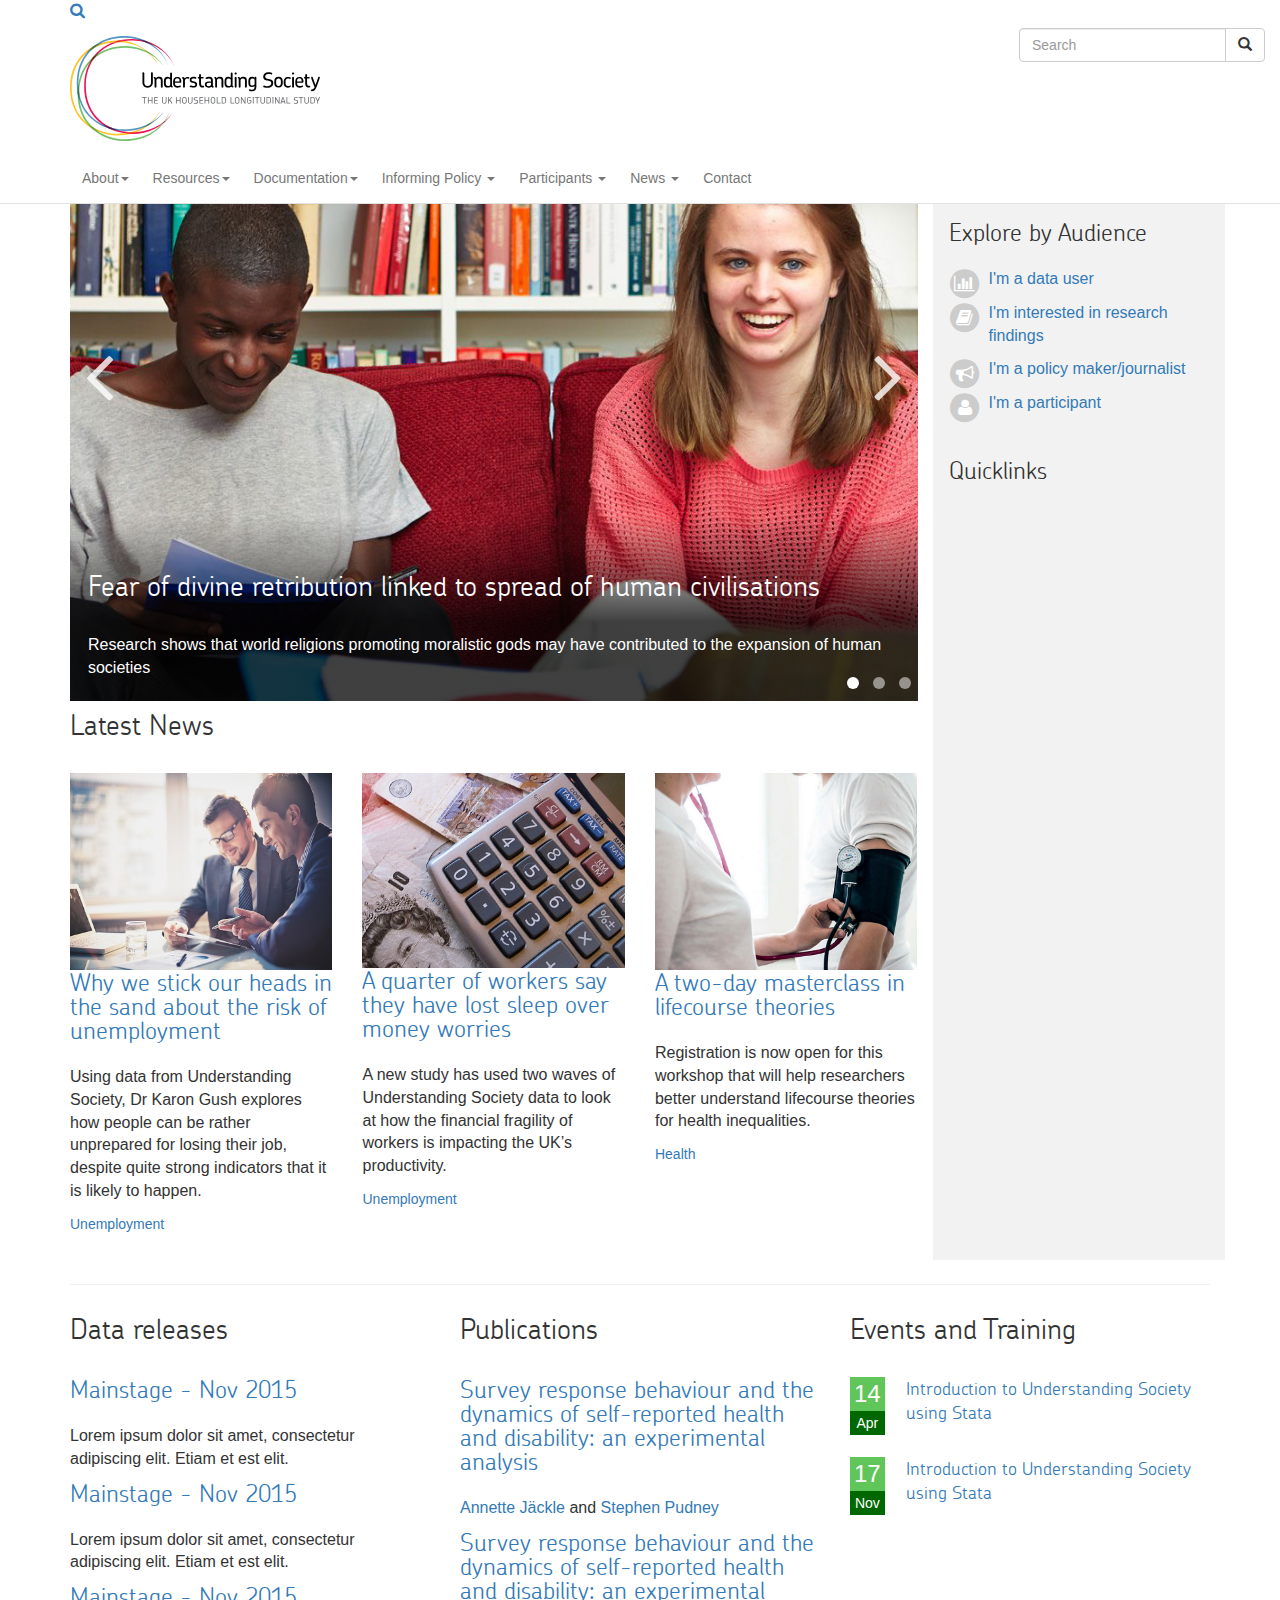
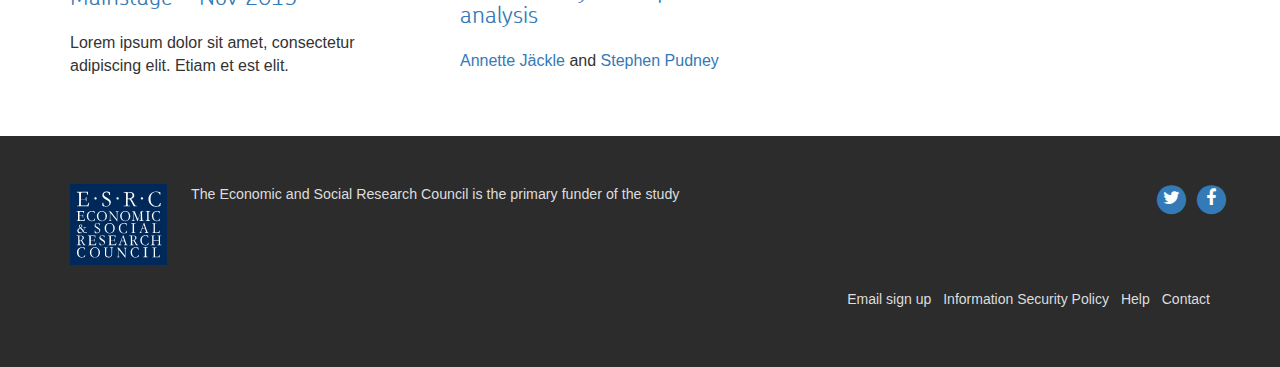
<file: index04.html>
<!DOCTYPE html>
<html lang="en">
  <head>
    <meta charset="utf-8">
    <meta http-equiv="X-UA-Compatible" content="IE=edge">
    <meta name="viewport" content="width=device-width, initial-scale=1">
    <!-- The above 3 meta tags *must* come first in the head; any other head content must come *after* these tags -->
    <title>Understanding Society</title>


    <link rel="stylesheet" href="font-awesome/css/font-awesome.min.css">

    <!-- Bootstrap -->
    <link href="css/bootstrap.min.css" rel="stylesheet">

    <!-- Important Owl stylesheet -->
    <link rel="stylesheet" href="owl-carousel/owl.carousel.css">
 
    <!-- Default Theme -->

    <link rel="stylesheet" href="owl-carousel/owl.theme.css">
 
    <!-- jQuery (necessary for Bootstrap's JavaScript plugins) -->
    <script src="https://ajax.googleapis.com/ajax/libs/jquery/1.11.3/jquery.min.js"></script>
    <!-- Include all compiled plugins (below), or include individual files as needed -->
    <script src="js/bootstrap.min.js"></script>
    <script type="text/javascript" src="http://fast.fonts.net/jsapi/68ed01b6-14ac-483b-9aeb-7c210c2fa8ae.js"></script>

    <script src="js/jquery.matchHeight.js" type="text/javascript"></script>
 
    <!-- Include js plugin -->
    <script src="owl-carousel/owl.carousel.js"></script>

    <!-- HTML5 shim and Respond.js for IE8 support of HTML5 elements and media queries -->
    <!-- WARNING: Respond.js doesn't work if you view the page via file:// -->
    <!--[if lt IE 9]>
      <script src="https://oss.maxcdn.com/html5shiv/3.7.2/html5shiv.min.js"></script>
      <script src="https://oss.maxcdn.com/respond/1.4.2/respond.min.js"></script>
    <![endif]-->
    
    <script>
      $(document).ready(function() {
 
        $("#owl-demo").owlCarousel({
 
          navigation : true, // Show next and prev buttons
          slideSpeed : 300,
          paginationSpeed : 400,
          singleItem:true,
          navigationText : ["",""]
          // "singleItem:true" is a shortcut for:
          // items : 1, 
          // itemsDesktop : false,
          // itemsDesktopSmall : false,
          // itemsTablet: false,
          // itemsMobile : false
 
        });

        $(function() {
    $('.match-height').matchHeight(true);
});
       
      });
    </script>

<link rel="stylesheet" href="css/custom.css">

</head>
  <body>

    <!-- header -->
    <header role="banner" class="navbar navbar-default navbar-static-top" role="navigation">
      <div class="container">
        <a href="#" class="navbar-toggle" data-toggle="collapse" data-target=".navbar-collapse"><span class="sr-only">Toggle navigation</span>
              <i class="fa fa-bars "></i></a>
        <a href="#" class="search-toggle"><span class="sr-only">Toggle Search</span><i class="fa fa-search"></i></a>
          <!-- <button type="button" class="navbar-toggle" data-toggle="collapse" data-target=".navbar-collapse"> 
              <span class="sr-only">Toggle navigation</span>
              <i class="fa fa-bars "></i>
          </button> -->
          <a class="home-logo" accesskey="1" href="/">Understanding Society</a>
        <!-- end navbar-header -->
         
            
        <div class="navbar-collapse collapse">
           
          

            <ul class="nav navbar-nav">

              <!-- about menu -->
              <li class="dropdown">
                <a href="#" class="dropdown-toggle" data-toggle="dropdown">About<b class="caret"></b></a> 
                
                <ul class="dropdown-menu">
                  <li><a href="#">About the study</a></li>
                  <li><a href="#">Who’s who</a></li>
                  <li><a href="#">Funders</a></li>
                  <li><a href="#">What type of data do we collect?</a></li>
                  <li class="dropdown">
                  <a href="#" class="dropdown-toggle" data-toggle="dropdown">Key Features<b class="caret"></b></a>
                
                    <ul class="dropdown-menu">
                      <li><a href="#">About the study</a></li>
                      <li><a href="#">Who’s who</a></li>
                      <li><a href="#">Funders</a></li>
                      <li><a href="#">What type of data do we collect?</a></li>
                    </ul>
                  </li>
                </ul>
              </li>
              <!-- end about menu --> 

              <!-- resources menu -->
              <li class="dropdown">
                <a href="#" class="dropdown-toggle" data-toggle="dropdown">Resources<b class="caret"></b></a>
                  
                <ul class="dropdown-menu">
                  <li><a href="#">Biomarkers & Genetics</a></li>
                  <li><a href="#">Innovation Panel</a></li>
                  <li><a href="#">Data Linkage</a></li>
                  <li><a href="#">Ethnicity</a></li>
                  <li><a href="#">Policy Unit</a></li>
                </ul>
              </li>
              <!-- end resources menu -->

              <!-- documentation menu -->
              <li class="dropdown">
                <a href="#" class="dropdown-toggle" data-toggle="dropdown">Documentation<b class="caret"></b></a>
                
                <ul class="dropdown-menu">
                  <li><a href="#">Questionnaires</a></li>
                </ul>
              </li>
              <!-- end documentation menu -->

              <!-- informing policy menu --> 
              <li class="dropdown">
                <a href="#" class="dropdown-toggle" data-toggle="dropdown">Informing Policy <b class="caret"></b></a>
                
                <ul class="dropdown-menu">
                  <li><a href="#">Your contribution to the study</a></li>
                  <li><a href="#">Moving house?</a></li>
                  <li><a href="#">FAQs</a></li>
                  <li><a href="#">Get in touch </a></li>
                </ul>
              </li>
              <!-- end informing policy menu --> 

                <li class="dropdown">
                  <a href="#" class="dropdown-toggle" data-toggle="dropdown">Participants <b class="caret"></b></a>
                  
                  <ul class="dropdown-menu">
                    <li><a href="#">Your contribution to the study</a></li>
                    <li><a href="#">Moving house?</a></li>
                    <li><a href="#">FAQs</a></li>
                    <li><a href="#">Get in touch </a></li>
                  </ul>
                </li>

                <!-- News menu -->
                <li class="dropdown">
                  <a href="#" class="dropdown-toggle" data-toggle="dropdown">News <b class="caret"></b></a>
                  
                  <ul class="dropdown-menu">
                    <li><a href="#">Events</a></li>
                    <li><a href="#">Training</a></li>
                    <li><a href="#">News</a></li>
                    <li><a href="#">Publication</a></li>
                  </ul>
                </li>

                <li >
                  <a href="#" >Contact</a>
                </li>
              </ul>
          </div>
          <!-- end navbar collapse -->

         <form class="navbar-form" role="search">
              <div class="input-group">
                <input type="text" class="form-control" placeholder="Search" name="srch-term" id="srch-term">
                <div class="input-group-btn">
                <button class="btn btn-default" type="submit"><i class="glyphicon glyphicon-search"></i></button>
                </div>
              </div>
            </form>


        </div>
    </header>
    <!-- end header -->
    



    <div class="container">

    <div class="row bottom-buffer">
      <div class="col-xs-12 col-md-9 match-height" role="main"> 
        <div id="owl-demo" class="owl-carousel">
          
          <div>
            <img src="images/carousel02/img1.jpg">
            
            <div class="group_slide_description">
              <div class="field field-name-field-display-title field-type-text field-label-hidden">
                <span class="field-item-single">
                  <h2>Fear of divine retribution linked to spread of human civilisations</h2>
                </span>
              </div>
              <div class="field field-name-field-intro field-type-text-long field-label-hidden">
                <span class="field-item-single">
                  Research shows that world religions promoting moralistic gods may have contributed to the expansion of human societies
                </span>
              </div>
            </div>

          </div>
          <div><img src="images/carousel02/img1.jpg">
            <div class="group_slide_description">
              <div class="field field-name-field-display-title field-type-text field-label-hidden">
                <span class="field-item-single">
                  <h2>Fear of divine retribution linked to spread of human civilisations</h2>
                </span>
              </div>
              <div class="field field-name-field-intro field-type-text-long field-label-hidden">
                <span class="field-item-single">
                  Research shows that world religions promoting moralistic gods may have contributed to the expansion of human societies
                </span>
              </div>
            </div>
          </div>
          <div><img src="images/carousel02/img1.jpg">
            <div class="group_slide_description">
              <div class="field field-name-field-display-title field-type-text field-label-hidden">
                <span class="field-item-single">
                  <h2>Fear of divine retribution linked to spread of human civilisations</h2>
                </span>
              </div>
              <div class="field field-name-field-intro field-type-text-long field-label-hidden">
                <span class="field-item-single">
                  Research shows that world religions promoting moralistic gods may have contributed to the expansion of human societies
                </span>
              </div>
            </div>
          </div>
          </div>
        
     <!-- begin news section -->
      <h2 class="info">Latest News</h2> 
      <div class="row  bottom-buffer">
      <section> 
        <div class="col-sm-4"> 
          <article class="blog">
            <a href="#"><img src="images/news/story1.jpg"></a>
          <h3><a href="#">Why we stick our heads in the sand about the risk of unemployment</a></h3>
          <p>Using data from Understanding Society, Dr Karon Gush explores how people can be rather unprepared for losing their job, despite quite strong indicators that it is likely to happen.</p>
          <a class="meta" href="#">Unemployment</a>
        </article>
        </div>
        <div class="col-sm-4"> 
          <article class="blog">
            <a href="#"><img src="images/news/story2.jpg"></a>
          <h3><a href="#">A quarter of workers say they have lost sleep over money worries</a></h3>
          <p>A new study has used two waves of Understanding Society data to look at how the financial fragility of workers is impacting the UK’s productivity.
          </p>
          <a class="meta" href="#">Unemployment</a>
          </article>
        </div> 
        <div class="col-sm-4">
          <article class="blog">
            <a href="#"><img src="images/news/story3.jpg"></a>
          <h3><a href="#">A two-day masterclass in lifecourse theories</a></h3>
          <p>Registration is now open for this workshop that will help researchers better understand lifecourse theories for health inequalities.</p>
          <a class="meta" href="#">Health</a>
        </div>
        </article>
      </div>
    </section>
      <!-- end news -->

        </div>


 

    <aside class="col-xs-12 col-md-3 home match-height" role="aside"> 
      <h3 class="info">Explore by Audience</h3>
      <nav>
      <ol>
        <li>
        <span class="fa-stack fa-md pull-left text-gray">
  <i class="fa fa-circle fa-stack-2x"></i>
  <i class="fa fa-bar-chart fa-stack-1x fa-inverse"></i>
</span><p><a href="#">I'm a data user</a></p>
        </li>
        <li>
        <span class="fa-stack fa-md pull-left text-gray">
  <i class="fa fa-circle fa-stack-2x"></i>
  <i class="fa fa-book fa-stack-1x fa-inverse"></i>
</span><p><a href="#">I'm interested in research findings</a></p>

        </li>
        <li>
        <span class="fa-stack fa-md pull-left text-gray">
  <i class="fa fa-circle fa-stack-2x"></i>
  <i class="fa fa-bullhorn fa-stack-1x fa-inverse"></i>
</span><p><a href="#">I'm a policy maker/journalist</a></p>
        </li>
        <li>
        <span class="fa-stack fa-md pull-left text-gray">
  <i class="fa fa-circle fa-stack-2x"></i>
  <i class="fa fa-user fa-stack-1x fa-inverse"></i>
</span><p><a href="#">I'm a participant</a></p>
        </li>
      </ol>
    </nav>
    <br>
    <h3 class="info">Quicklinks</h3>
    </aside>

    
    </div>

<hr>
    <div class="row">
        <div class="col-xs-12 col-sm-4 col-md-4" role="main"> 
          <h2>Data releases</h2>
          <h3><a href="#">Mainstage - Nov 2015</a></h3>
          <p>Lorem ipsum dolor sit amet, consectetur adipiscing elit. Etiam et est elit. </p>
          <h3><a href="#">Mainstage - Nov 2015</a></h3>
          <p>Lorem ipsum dolor sit amet, consectetur adipiscing elit. Etiam et est elit. </p>
          <h3><a href="#">Mainstage - Nov 2015</a></h3>
          <p>Lorem ipsum dolor sit amet, consectetur adipiscing elit. Etiam et est elit. </p>
        </div>
        <div class="col-xs-12 col-sm-4 col-md-4" role="main"> 
          <h2>Publications</h2>
          
<h3><a href="/research/publications/working-papers/understanding-society/2015-05">Survey response behaviour and the dynamics of self-reported health and disability: an experimental analysis</a></h3>

<a href="#">Annette Jäckle</a> and <a href="#">Stephen Pudney</a></p>


<h3><a href="/research/publications/working-papers/understanding-society/2015-05">Survey response behaviour and the dynamics of self-reported health and disability: an experimental analysis</a></h3>

<a href="#">Annette Jäckle</a> and <a href="#">Stephen Pudney</a></p>




        </div>
        <div class="col-xs-12 col-sm-4 col-md-4" role="main"> 
          <!-- events listing -->
          <h2 class="info"> Events and Training</h2>
          <section id="events-list">
            <article>
            <h5>
            <a itemprop="url" href="/events/2016/04/14/introduction-to-understanding-society-using-stata">
            <div itemprop="name"> Introduction to Understanding Society using&nbsp;Stata</div>
            </a>
            </h5><time>
            <p class="day">
            14</p>
            <p class="month">
            Apr
            </p>
            </time>
            </article>
            <article>
            <h5>
            <a itemprop="url" href="/events/2016/11/17/introduction-to-understanding-society-using-stata">
            <div itemprop="name"> Introduction to Understanding Society using&nbsp;Stata</div>
            </a>
            </h5><time>
            <p class="day">
            17</p>
            <p class="month">
            Nov
            </p>
            </time>
            </article>
          </section>
          <!-- end events listing -->
        </div>

      </div>
    









      </div>
      <!-- end container -->
    
      <!-- begin footer -->
      <footer role="contentinfo">

        <div class="container">

        <nav class="social">
          <ul>
            <li>
              <a href="#"><span class="fa-stack">
              <i class="fa fa-circle fa-stack-2x"></i>
              <i class="fa fa-twitter fa-stack-1x fa-inverse"></i>
              </span>
              </a>
            </li>
            <li>
              <a href="#"><span class="fa-stack">
              <i class="fa fa-circle fa-stack-2x"></i>
              <i class="fa fa-facebook fa-stack-1x fa-inverse"></i>
              </span>
              </a>
            </li>
          </ul>
        </nav>
        
        <a class="esrc" href="#">ESRC</a>

The Economic and Social Research Council is the primary funder of the study
        
        <nav class="utilities">
          <ul>
            <li>
              <a class="t" href="#">Email sign up</a>
            </li>
            <li>
              <a class="t" href="#" accesskey="8">Information Security Policy</a>
            </li>
            <li>
              <a class="t" href="#" accesskey="6">Help</a>
            </li>
            <li>
              <a class="t" href="#">Contact</a>
            </li>
            <li class="visuallyhidden">
              <a class="t" href="#" accesskey="4">Search</a>
            </li>
            <li class="visuallyhidden">
              <a class="t" href="#" accesskey="0">Access key information</a>
            </li>
          </ul>
        </nav>
      </div>
    </footer>
    <!-- end footer -->

  </body>
</html>
</file>
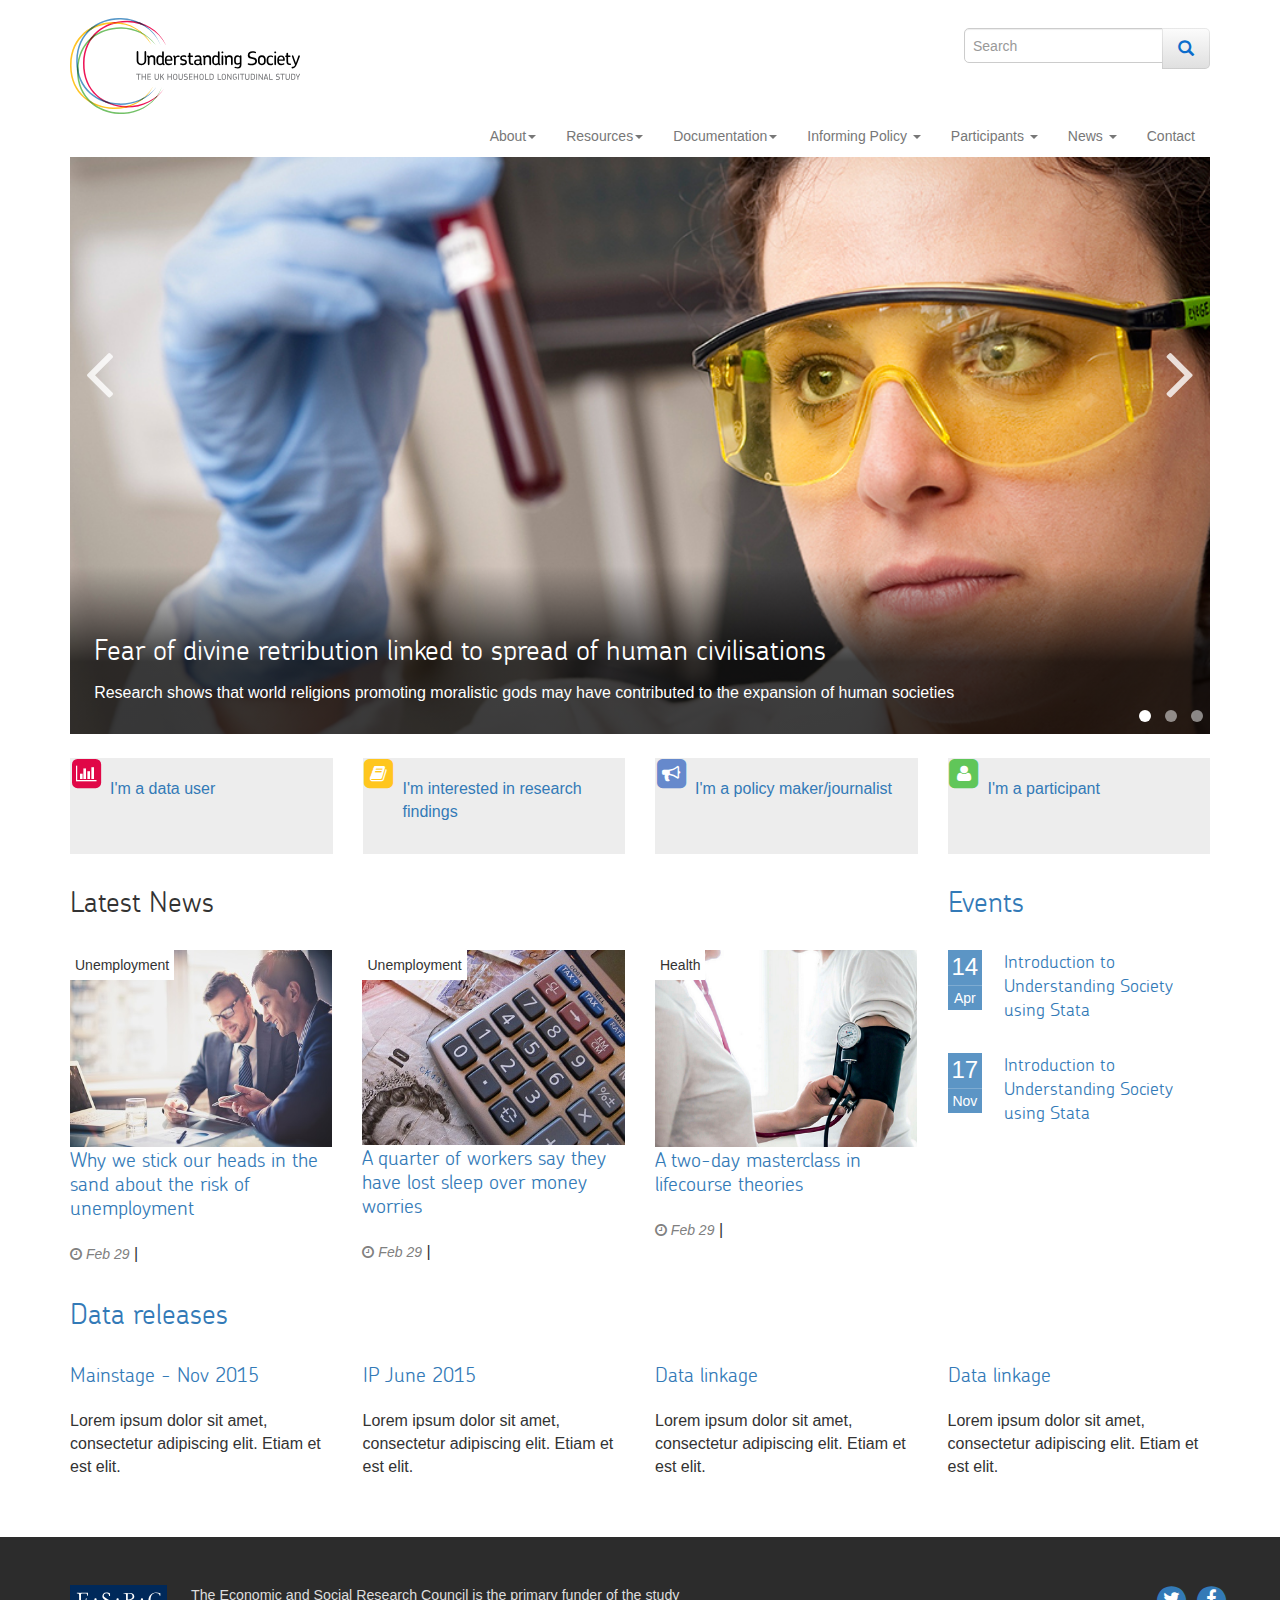
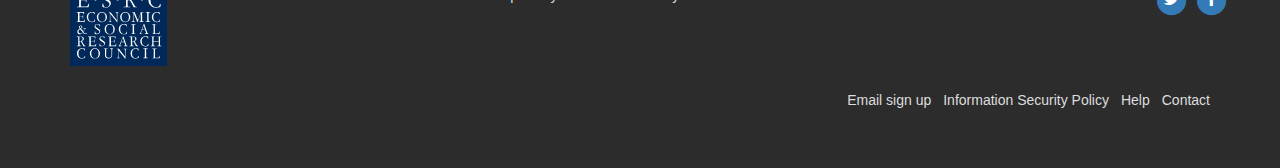
<file: 01-design/index03.html>
<!DOCTYPE html>
<html lang="en">
  <head>
    <meta charset="utf-8">
    <meta http-equiv="X-UA-Compatible" content="IE=edge">
    <meta name="viewport" content="width=device-width, initial-scale=1">
    <!-- The above 3 meta tags *must* come first in the head; any other head content must come *after* these tags -->
    <title>Understanding Society</title>


    <link rel="stylesheet" href="font-awesome/css/font-awesome.min.css">

    <!-- Bootstrap -->
    <link href="css/bootstrap.min.css" rel="stylesheet">

    <!-- Important Owl stylesheet -->
    <link rel="stylesheet" href="owl-carousel/owl.carousel.css">
 
    <!-- Default Theme -->

    <link rel="stylesheet" href="owl-carousel/owl.theme.css">
 
    <!-- jQuery (necessary for Bootstrap's JavaScript plugins) -->
    <script src="https://ajax.googleapis.com/ajax/libs/jquery/1.11.3/jquery.min.js"></script>
    <!-- Include all compiled plugins (below), or include individual files as needed -->
    <script src="js/bootstrap.min.js"></script>
    <script type="text/javascript" src="http://fast.fonts.net/jsapi/68ed01b6-14ac-483b-9aeb-7c210c2fa8ae.js"></script>

    <script src="js/jquery.matchHeight.js" type="text/javascript"></script>
 
    <!-- Include js plugin -->
    <script src="owl-carousel/owl.carousel.js"></script>

    <!-- HTML5 shim and Respond.js for IE8 support of HTML5 elements and media queries -->
    <!-- WARNING: Respond.js doesn't work if you view the page via file:// -->
    <!--[if lt IE 9]>
      <script src="https://oss.maxcdn.com/html5shiv/3.7.2/html5shiv.min.js"></script>
      <script src="https://oss.maxcdn.com/respond/1.4.2/respond.min.js"></script>
    <![endif]-->
    
    <script>
      $(document).ready(function() {
 
        $("#owl-demo").owlCarousel({
 
          navigation : true, // Show next and prev buttons
          slideSpeed : 300,
          paginationSpeed : 400,
          singleItem:true,
          navigationText : ["",""]
          // "singleItem:true" is a shortcut for:
          // items : 1, 
          // itemsDesktop : false,
          // itemsDesktopSmall : false,
          // itemsTablet: false,
          // itemsMobile : false
 
        });

        $(function() {
    $('.match-height').matchHeight(true);
});
       
      });
    </script>

<link rel="stylesheet" href="css/custom.css">

</head>
  <body>

    <!-- header -->
    <header role="banner" class="navbar navbar-default navbar-static-top" role="navigation">
      <div class="container">
        <a href="#" class="navbar-toggle" data-toggle="collapse" data-target=".navbar-collapse"><span class="sr-only">Toggle navigation</span>
              <i class="fa fa-bars "></i></a>
        <a href="#" class="search-toggle"><span class="sr-only">Toggle Search</span><i class="fa fa-search"></i></a>
          <!-- <button type="button" class="navbar-toggle" data-toggle="collapse" data-target=".navbar-collapse"> 
              <span class="sr-only">Toggle navigation</span>
              <i class="fa fa-bars "></i>
          </button> -->
          <a class="home-logo" accesskey="1" href="/">Understanding Society</a>
        <!-- end navbar-header -->
         
            
        <div class="navbar-collapse collapse">
           
          

            <ul class="nav navbar-nav">

              <!-- about menu -->
              <li class="dropdown">
                <a href="#" class="dropdown-toggle" data-toggle="dropdown">About<b class="caret"></b></a> 
                
                <ul class="dropdown-menu">
                  <li><a href="#">About the study</a></li>
                  <li><a href="#">Who’s who</a></li>
                  <li><a href="#">Funders</a></li>
                  <li><a href="#">What type of data do we collect?</a></li>
                  <li class="dropdown">
                  <a href="#" class="dropdown-toggle" data-toggle="dropdown">Key Features<b class="caret"></b></a>
                
                    <ul class="dropdown-menu">
                      <li><a href="#">About the study</a></li>
                      <li><a href="#">Who’s who</a></li>
                      <li><a href="#">Funders</a></li>
                      <li><a href="#">What type of data do we collect?</a></li>
                    </ul>
                  </li>
                </ul>
              </li>
              <!-- end about menu --> 

              <!-- resources menu -->
              <li class="dropdown">
                <a href="#" class="dropdown-toggle" data-toggle="dropdown">Resources<b class="caret"></b></a>
                  
                <ul class="dropdown-menu">
                  <li><a href="#">Biomarkers & Genetics</a></li>
                  <li><a href="#">Innovation Panel</a></li>
                  <li><a href="#">Data Linkage</a></li>
                  <li><a href="#">Ethnicity</a></li>
                  <li><a href="#">Policy Unit</a></li>
                </ul>
              </li>
              <!-- end resources menu -->

              <!-- documentation menu -->
              <li class="dropdown">
                <a href="#" class="dropdown-toggle" data-toggle="dropdown">Documentation<b class="caret"></b></a>
                
                <ul class="dropdown-menu">
                  <li><a href="#">Questionnaires</a></li>
                </ul>
              </li>
              <!-- end documentation menu -->

              <!-- informing policy menu --> 
              <li class="dropdown">
                <a href="#" class="dropdown-toggle" data-toggle="dropdown">Informing Policy <b class="caret"></b></a>
                
                <ul class="dropdown-menu">
                  <li><a href="#">Your contribution to the study</a></li>
                  <li><a href="#">Moving house?</a></li>
                  <li><a href="#">FAQs</a></li>
                  <li><a href="#">Get in touch </a></li>
                </ul>
              </li>
              <!-- end informing policy menu --> 

                <li class="dropdown">
                  <a href="#" class="dropdown-toggle" data-toggle="dropdown">Participants <b class="caret"></b></a>
                  
                  <ul class="dropdown-menu">
                    <li><a href="#">Your contribution to the study</a></li>
                    <li><a href="#">Moving house?</a></li>
                    <li><a href="#">FAQs</a></li>
                    <li><a href="#">Get in touch </a></li>
                  </ul>
                </li>

                <!-- News menu -->
                <li class="dropdown">
                  <a href="#" class="dropdown-toggle" data-toggle="dropdown">News <b class="caret"></b></a>
                  
                  <ul class="dropdown-menu">
                    <li><a href="#">Events</a></li>
                    <li><a href="#">Training</a></li>
                    <li><a href="#">News</a></li>
                    <li><a href="#">Publication</a></li>
                  </ul>
                </li>

                <li >
                  <a href="#" >Contact</a>
                </li>
              </ul>
          </div>
          <!-- end navbar collapse -->

         <form class="navbar-form" role="search">
              <div class="input-group">
                <input type="text" class="form-control" placeholder="Search" name="srch-term" id="srch-term">
                <div class="input-group-btn">
                <button class="btn btn-default" type="submit"><i class="glyphicon glyphicon-search"></i></button>
                </div>
              </div>
            </form>


        </div>
    </header>
    <!-- end header -->
    



    <div class="container">

    <div class="row bottom-buffer">
      <div class="col-xs-12 col-md-12 match-height" role="main"> 
        <div id="owl-demo" class="owl-carousel">
          
          <div>
            <img src="images/carousel02/img1.jpg">
            
            <div class="group_slide_description">
              <div class="field field-name-field-display-title field-type-text field-label-hidden">
                <span class="field-item-single">
                  <h2>Fear of divine retribution linked to spread of human civilisations</h2>
                </span>
              </div>
              <div class="field field-name-field-intro field-type-text-long field-label-hidden">
                <span class="field-item-single">
                  Research shows that world religions promoting moralistic gods may have contributed to the expansion of human societies
                </span>
              </div>
            </div>

          </div>
          <div><img src="images/carousel02/img1.jpg">
            <div class="group_slide_description">
              <div class="field field-name-field-display-title field-type-text field-label-hidden">
                <span class="field-item-single">
                  <h2>Fear of divine retribution linked to spread of human civilisations</h2>
                </span>
              </div>
              <div class="field field-name-field-intro field-type-text-long field-label-hidden">
                <span class="field-item-single">
                  Research shows that world religions promoting moralistic gods may have contributed to the expansion of human societies
                </span>
              </div>
            </div>
          </div>
          <div><img src="images/carousel02/img1.jpg">
            <div class="group_slide_description">
              <div class="field field-name-field-display-title field-type-text field-label-hidden">
                <span class="field-item-single">
                  <h2>Fear of divine retribution linked to spread of human civilisations</h2>
                </span>
              </div>
              <div class="field field-name-field-intro field-type-text-long field-label-hidden">
                <span class="field-item-single">
                  Research shows that world religions promoting moralistic gods may have contributed to the expansion of human societies
                </span>
              </div>
            </div>
          </div>
          </div>
        </div>
       </div>
   
<!-- start audience row -->
<div class="row audience bottom-buffer">
  
    <div class="col-xs-12 col-xs-6 col-md-3 home" > 
      <div class="inner match-height">
        <span class="fa-stack fa-md pull-left text-red">
  <i class="fa fa-square fa-stack-2x"></i>
  <i class="fa fa-bar-chart fa-stack-1x fa-inverse"></i>
</span><p><a href="#">I'm a data user</a></p>
        </div>
      </div>
        <div class="col-xs-12 col-xs-6 col-md-3 home " > 
          <div class="inner match-height">
        <span class="fa-stack fa-md pull-left text-yellow">
  <i class="fa fa-square fa-stack-2x"></i>
  <i class="fa fa-book fa-stack-1x fa-inverse"></i>
</span><p><a href="#">I'm interested in research findings</a></p>

        </div>
      </div>
        <div class="col-xs-12 col-xs-6 col-md-3 home " > 
          <div class="inner match-height">
        <span class="fa-stack fa-md pull-left text-blue">
  <i class="fa fa-square fa-stack-2x"></i>
  <i class="fa fa-bullhorn fa-stack-1x fa-inverse"></i>
</span><p><a href="#">I'm a policy maker/journalist</a></p>
        </div>
      </div>
        <div class="col-xs-12 col-xs-6 col-md-3 home " > 
          <div class="inner match-height">
        <span class="fa-stack fa-md pull-left text-green">
  <i class="fa fa-square fa-stack-2x"></i>
  <i class="fa fa-user fa-stack-1x fa-inverse"></i>
</span><p><a href="#">I'm a participant</a></p>
        </div>
      </div>

    </div>





    <div class="row">
        <div class="col-xs-12 col-md-9" role="main"> 
    

      <!-- begin news section -->
      <h2 class="info">Latest News</h2> 
      <div class="row  bottom-buffer">
      <section> 
        <div class="col-sm-4"> 
          <article class="blog">
            <a href="#"><img src="images/news/story1.jpg"></a>
          <h3><a href="#">Why we stick our heads in the sand about the risk of unemployment</a></h3>
          <p class="hidden">Using data from Understanding Society, Dr Karon Gush explores how people can be rather unprepared for losing their job, despite quite strong indicators that it is likely to happen.</p>
          <time><i class="fa fa-clock-o"></i> Feb 29</time> | <a class="meta" href="#">Unemployment</a>
        </article>
        </div>
        <div class="col-sm-4"> 
          <article class="blog">
            <a href="#"><img src="images/news/story2.jpg"></a>
          <h3><a href="#">A quarter of workers say they have lost sleep over money worries</a></h3>
          <p class="hidden">A new study has used two waves of Understanding Society data to look at how the financial fragility of workers is impacting the UK’s productivity.
          </p>
          <time><i class="fa fa-clock-o"></i> Feb 29</time> | <a class="meta" href="#">Unemployment</a>
          </article>
        </div> 
        <div class="col-sm-4">
          <article class="blog">
            <a href="#"><img src="images/news/story3.jpg"></a>
          <h3><a href="#">A two-day masterclass in lifecourse theories</a></h3>
          <p class="hidden">Registration is now open for this workshop that will help researchers better understand lifecourse theories for health inequalities.</p>
          <time><i class="fa fa-clock-o"></i> Feb 29</time> | <a class="meta" href="#">Health</a>
        </div>
        </article>
      </div>
    </section>
      <!-- end news -->

      


    </div>
    




        <div class="col-xs-12 col-md-3 " role="complementary">

          <!-- events listing -->
          <h2 class="info"><a href="/events"> Events</a></h2>
          <section id="events-list">
            <article>
            <h5>
            <a itemprop="url" href="/events/2016/04/14/introduction-to-understanding-society-using-stata">
            <div itemprop="name"> Introduction to Understanding Society using&nbsp;Stata</div>
            </a>
            </h5><time>
            <p class="day">
            14</p>
            <p class="month">
            Apr
            </p>
            </time>
            </article>
            <article>
            <h5>
            <a itemprop="url" href="/events/2016/11/17/introduction-to-understanding-society-using-stata">
            <div itemprop="name"> Introduction to Understanding Society using&nbsp;Stata</div>
            </a>
            </h5><time>
            <p class="day">
            17</p>
            <p class="month">
            Nov
            </p>
            </time>
            </article>
          </section>
          <!-- end events listing -->

          </div>
        </div>



  <!-- begin Data releases section -->
      <h2 class="info"><a href="#">Data releases</a></h2> 
      <div class="row"> 
        <div class="col-sm-3"> 
          <h3><a href="#">Mainstage - Nov 2015</a></h3>
          <p>Lorem ipsum dolor sit amet, consectetur adipiscing elit. Etiam et est elit. </p>
        </div>
        <div class="col-sm-3"> 
          <h3><a href="#">IP June 2015</a></h3>
          <p>Lorem ipsum dolor sit amet, consectetur adipiscing elit. Etiam et est elit.
          </p>
        </div> 
        <div class="col-sm-3">
          <h3><a href="#">Data linkage</a></h3>
          <p>Lorem ipsum dolor sit amet, consectetur adipiscing elit. Etiam et est elit.</p>
        </div> 
         <div class="col-sm-3">
          <h3><a href="#">Data linkage</a></h3>
          <p>Lorem ipsum dolor sit amet, consectetur adipiscing elit. Etiam et est elit.</p>
        </div> 
      </div>
      <!-- end Data releases -->




      </div>
      <!-- end container -->
    
      <!-- begin footer -->
      <footer role="contentinfo">

        <div class="container">

        <nav class="social">
          <ul>
            <li>
              <a href="#"><span class="fa-stack">
              <i class="fa fa-circle fa-stack-2x"></i>
              <i class="fa fa-twitter fa-stack-1x fa-inverse"></i>
              </span>
              </a>
            </li>
            <li>
              <a href="#"><span class="fa-stack">
              <i class="fa fa-circle fa-stack-2x"></i>
              <i class="fa fa-facebook fa-stack-1x fa-inverse"></i>
              </span>
              </a>
            </li>
          </ul>
        </nav>
        
        <a class="esrc" href="#">ESRC</a>

The Economic and Social Research Council is the primary funder of the study
        
        <nav class="utilities">
          <ul>
            <li>
              <a class="t" href="#">Email sign up</a>
            </li>
            <li>
              <a class="t" href="#" accesskey="8">Information Security Policy</a>
            </li>
            <li>
              <a class="t" href="#" accesskey="6">Help</a>
            </li>
            <li>
              <a class="t" href="#">Contact</a>
            </li>
            <li class="visuallyhidden">
              <a class="t" href="#" accesskey="4">Search</a>
            </li>
            <li class="visuallyhidden">
              <a class="t" href="#" accesskey="0">Access key information</a>
            </li>
          </ul>
        </nav>
      </div>
    </footer>
    <!-- end footer -->

  </body>
</html>
</file>
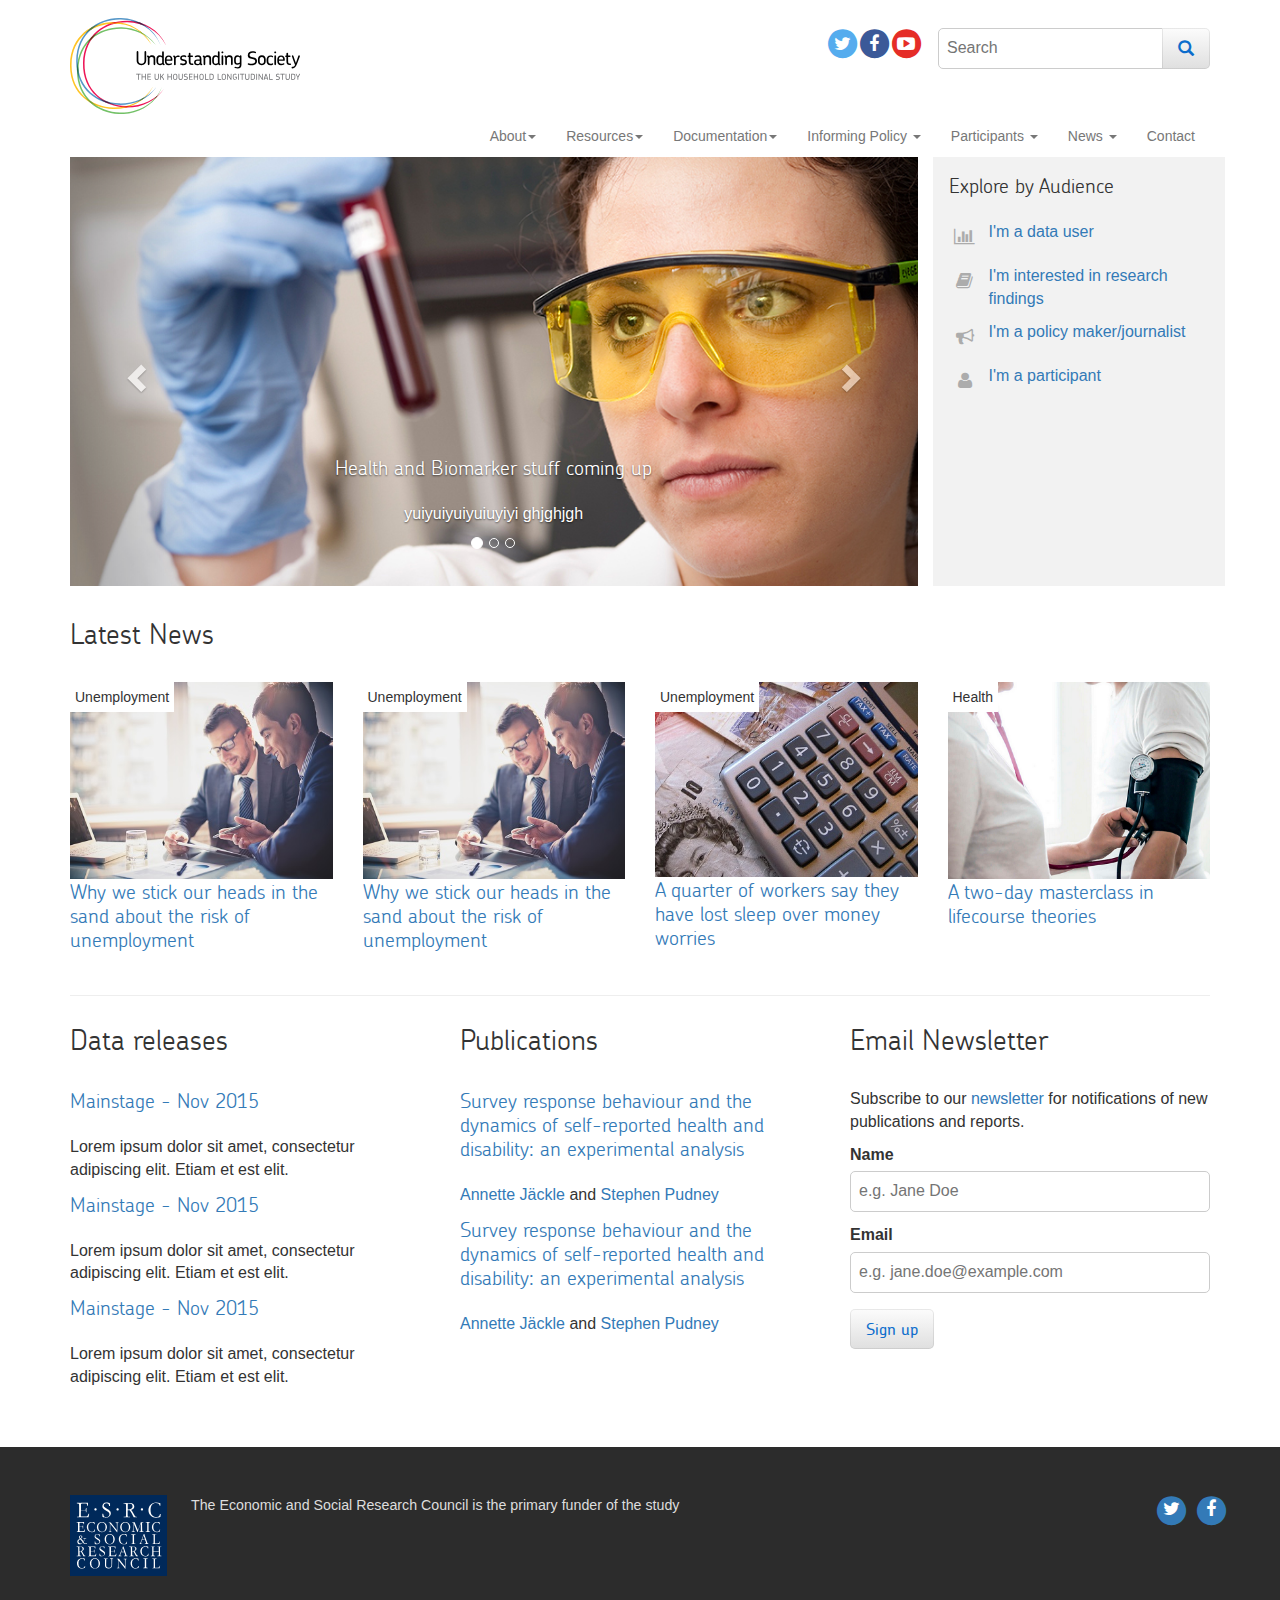
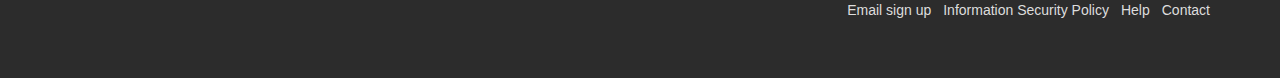
<file: 01-design/index05.html>
<!DOCTYPE html>
<html lang="en">
  <head>
    <meta charset="utf-8">
    <meta http-equiv="X-UA-Compatible" content="IE=edge">
    <meta name="viewport" content="width=device-width, initial-scale=1">
    <!-- The above 3 meta tags *must* come first in the head; any other head content must come *after* these tags -->
    <title>Understanding Society</title>


    <link rel="stylesheet" href="font-awesome/css/font-awesome.min.css">

    <!-- Bootstrap -->
    <link href="css/bootstrap.min.css" rel="stylesheet">

    <!-- Important Owl stylesheet -->
    <link rel="stylesheet" href="owl-carousel/owl.carousel.css">
 
    <!-- Default Theme -->

    <link rel="stylesheet" href="owl-carousel/owl.theme.css">
 
    <!-- jQuery (necessary for Bootstrap's JavaScript plugins) -->
    <script src="https://ajax.googleapis.com/ajax/libs/jquery/1.11.3/jquery.min.js"></script>
    <!-- Include all compiled plugins (below), or include individual files as needed -->
    <script src="js/bootstrap.min.js"></script>
    <script type="text/javascript" src="http://fast.fonts.net/jsapi/68ed01b6-14ac-483b-9aeb-7c210c2fa8ae.js"></script>

    <script src="js/jquery.matchHeight.js" type="text/javascript"></script>
 
    <!-- Include js plugin -->
    <script src="owl-carousel/owl.carousel.js"></script>

    <!-- HTML5 shim and Respond.js for IE8 support of HTML5 elements and media queries -->
    <!-- WARNING: Respond.js doesn't work if you view the page via file:// -->
    <!--[if lt IE 9]>
      <script src="https://oss.maxcdn.com/html5shiv/3.7.2/html5shiv.min.js"></script>
      <script src="https://oss.maxcdn.com/respond/1.4.2/respond.min.js"></script>
    <![endif]-->
    
    <script>
      $(document).ready(function() {
 
        $("#owl-demo").owlCarousel({
 
          navigation : true, // Show next and prev buttons
          slideSpeed : 300,
          paginationSpeed : 400,
          singleItem:true,
          navigationText : ["",""],
          // "singleItem:true" is a shortcut for:
          // items : 1, 
          // itemsDesktop : false,
          // itemsDesktopSmall : false,
          // itemsTablet: false,
          // itemsMobile : false
          itemsDesktopSmall: [9912,2],
          itemsTablet: [768,2],
          
 
        });

        $(function() {
    $('.match-height').matchHeight(true);
});


      $(document).on('click', '.search-toggle', function(event) {
        $(this).toggleClass('active');
        $('form[role=search]').toggle();
        $('form[role=search] input[type=text]:first').focus();
        return event.preventDefault();
      });

$( window ).resize(function() {
  if ($(window).width() > 992) {
   $('.navbar-form').css('display','inline');
}
});
      

       
      });
    </script>

<link rel="stylesheet" href="css/custom.css">

</head>
  <body>

    <!-- header -->
    <header role="banner" class="navbar navbar-default navbar-static-top" role="navigation">
      <div class="container">
        <a href="#" class="navbar-toggle" data-toggle="collapse" data-target=".navbar-collapse"><span class="sr-only">Toggle navigation</span>
              <i class="fa fa-bars "></i></a>
        <a href="#" class="search-toggle"><span class="sr-only">Toggle Search</span><i class="fa fa-search"></i></a>
          <!-- <button type="button" class="navbar-toggle" data-toggle="collapse" data-target=".navbar-collapse"> 
              <span class="sr-only">Toggle navigation</span>
              <i class="fa fa-bars "></i>
          </button> -->
          <a class="home-logo" accesskey="1" href="/">Understanding Society</a>
        <!-- end navbar-header -->
         
            
        <div class="navbar-collapse collapse">
           
          

            <ul class="nav navbar-nav">

              <!-- about menu -->
              <li class="dropdown">
                <a href="#" class="dropdown-toggle" data-toggle="dropdown">About<b class="caret"></b></a> 
                
                <ul class="dropdown-menu">
                  <li><a href="#">About the study</a></li>
                  <li><a href="#">Who’s who</a></li>
                  <li><a href="#">Funders</a></li>
                  <li><a href="#">What type of data do we collect?</a></li>
                  <li><a href="#">Key Features</a></li>
                </ul>
              </li>
              <!-- end about menu --> 

              <!-- resources menu -->
              <li class="dropdown">
                <a href="#" class="dropdown-toggle" data-toggle="dropdown">Resources<b class="caret"></b></a>
                  
                <ul class="dropdown-menu">
                  <li><a href="#">Biomarkers & Genetics</a></li>
                  <li><a href="#">Innovation Panel</a></li>
                  <li><a href="#">Data Linkage</a></li>
                  <li><a href="#">Ethnicity</a></li>
                  <li><a href="#">Policy Unit</a></li>
                </ul>
              </li>
              <!-- end resources menu -->

              <!-- documentation menu -->
              <li class="dropdown">
                <a href="#" class="dropdown-toggle" data-toggle="dropdown">Documentation<b class="caret"></b></a>
                
                <ul class="dropdown-menu">
                  <li><a href="#">Main survey</a></li>
                  <li><a href="#">Health, Biomarkers and Genetics</a></li>
                  <li><a href="#">Innovation panel</a></li>
                  <li><a href="#">Getting Started</a></li>
                  <li><a href="#">Help and Support</a></li>
                </ul>
              </li>
              <!-- end documentation menu -->

              <!-- informing policy menu --> 
              <li class="dropdown">
                <a href="#" class="dropdown-toggle" data-toggle="dropdown">Informing Policy <b class="caret"></b></a>
                
                <ul class="dropdown-menu">
                  <li><a href="#">Your contribution to the study</a></li>
                  <li><a href="#">Moving house?</a></li>
                  <li><a href="#">FAQs</a></li>
                  <li><a href="#">Get in touch </a></li>
                </ul>
              </li>
              <!-- end informing policy menu --> 

                <li class="dropdown">
                  <a href="#" class="dropdown-toggle" data-toggle="dropdown">Participants <b class="caret"></b></a>
                  
                  <ul class="dropdown-menu">
                    <li><a href="#">Your contribution to the study</a></li>
                    <li><a href="#">Moving house?</a></li>
                    <li><a href="#">FAQs</a></li>
                    <li><a href="#">Get in touch </a></li>
                  </ul>
                </li>

                <!-- News menu -->
                <li class="dropdown">
                  <a href="#" class="dropdown-toggle" data-toggle="dropdown">News <b class="caret"></b></a>
                  
                  <ul class="dropdown-menu">
                    <li><a href="#">Events</a></li>
                    <li><a href="#">Training</a></li>
                    <li><a href="#">News</a></li>
                    <li><a href="#">Publication</a></li>
                  </ul>
                </li>

                <li >
                  <a href="#" >Contact</a>
                </li>
              </ul>
          </div>
          <!-- end navbar collapse -->

         <form class="navbar-form" role="search">
          <ul class="social">
                <li>
                  <span class="fa-stack fa-md pull-left icon-twitter">
                    <i class="fa fa-circle fa-stack-2x"></i>
                    <i class="fa fa-twitter fa-stack-1x fa-inverse"></i>
                </li>
                <li>
                  <span class="fa-stack fa-md pull-left icon-facebook">
                  <i class="fa fa-circle fa-stack-2x"></i>
                  <i class="fa fa-facebook fa-stack-1x fa-inverse"></i>
                </li>
                <li>
                  <span class="fa-stack fa-md pull-left icon-youtube">
                  <i class="fa fa-circle fa-stack-2x"></i>
                  <i class="fa fa-youtube-play fa-stack-1x fa-inverse"></i>
                </li>
              </ul>
              <div class="input-group">
                <input type="text" class="search-box" placeholder="Search" name="srch-term" id="srch-term">
                <div class="input-group-btn">
                <button class="btn btn-default" type="submit"><i class="glyphicon glyphicon-search"></i></button>
                </div>
              </div>
            </form>


        </div>
    </header>
    <!-- end header -->
    



    <div class="container">

    <div class="row bottom-buffer">
      <!-- start carousel column -->
      <div class="col-xs-12 col-md-9 match-height" role="main">


      <!-- start carousel  -->
        <div id="carousel-example-generic" class="carousel slide" data-ride="carousel">
  <!-- Indicators -->
  <ol class="carousel-indicators">
    <li data-target="#carousel-example-generic" data-slide-to="0" class="active"></li>
    <li data-target="#carousel-example-generic" data-slide-to="1"></li>
    <li data-target="#carousel-example-generic" data-slide-to="2"></li>
  </ol>

  <!-- Wrapper for slides -->
  <div class="carousel-inner" role="listbox">
    <div class="item active">
      <img src="images/carousel02/img1.jpg" alt="...">

      <div class="carousel-caption">
        <h3>Health and Biomarker stuff coming up</h3>
        <p>yuiyuiyuiyuiuyiyi  ghjghjgh</p>
      </div>
    </div>
    <div class="item">
      <img src="images/carousel02/img1.jpg" alt="...">
      <div class="carousel-caption">
       gjhgjgjghj
      </div>
    </div>
    <div class="item">
      <img src="images/carousel02/img1.jpg" alt="...">
      <div class="carousel-caption">
       gjhgjgjghj
      </div>
    </div>
  </div>

  <!-- Controls -->
  <a class="left carousel-control" href="#carousel-example-generic" role="button" data-slide="prev">
    <span class="glyphicon glyphicon-chevron-left" aria-hidden="true"></span>
    <span class="sr-only">Previous</span>
  </a>
  <a class="right carousel-control" href="#carousel-example-generic" role="button" data-slide="next">
    <span class="glyphicon glyphicon-chevron-right" aria-hidden="true"></span>
    <span class="sr-only">Next</span>
  </a>
</div>
        <!-- end carousel -->

        </div>
        <!-- end carousel column -->
        

        <aside class="col-xs-12 col-md-3 home match-height" role="aside"> 

          <h3 class="info">Explore by Audience</h3>
            <nav>
              <ol>
                <li>
                  <span class="fa-stack fa-md pull-left">
                    <!-- <i class="fa fa-circle fa-stack-2x"></i> -->
                    <i class="fa fa-bar-chart fa-stack-1x fa-inverse text-gray"></i>
                  </span><p><a href="#">I'm a data user</a></p>
                </li>
                <li>
                  <span class="fa-stack fa-md pull-left">
                  <!-- <i class="fa fa-circle fa-stack-2x"></i> -->
                  <i class="fa fa-book fa-stack-1x fa-inverse text-gray"></i>
                  </span><p><a href="#">I'm interested in research findings</a></p>
                </li>
                <li>
                  <span class="fa-stack fa-md pull-left"><!-- 
                  <i class="fa fa-circle fa-stack-2x"></i> -->
                  <i class="fa fa-bullhorn fa-stack-1x fa-inverse text-gray"></i>
                  </span><p><a href="#">I'm a policy maker/journalist</a></p>
                </li>
                <li>
                  <span class="fa-stack fa-md pull-left">
                  <!-- <i class="fa fa-circle fa-stack-2x"></i> -->
                  <i class="fa fa-user fa-stack-1x fa-inverse text-gray"></i>
                  </span><p><a href="#">I'm a participant</a></p>
                </li>
              </ol>
          </nav>
        </aside>
            
    </div>
    <!-- end row -->
        

    <!-- start row 2 -->
    <div class="row">
      <!-- start news column -->
      <div class="col-xs-12 col-md-12 match-height" role="main">

       <!-- begin news section -->
        <h2 class="info">Latest News</h2> 
        <div class="row">
        <section> 
          <div class="col-xs-6 col-sm-6 col-md-3"> 
            <article class="blog">
              <a href="#"><img src="images/news/story1.jpg"></a>
            <h3><a href="#">Why we stick our heads in the sand about the risk of unemployment</a></h3>
            <p class="hidden">Using data from Understanding Society, Dr Karon Gush explores how people can be rather unprepared for losing their job, despite quite strong indicators that it is likely to happen.</p>
            <a class="meta" href="#">Unemployment</a>
          </article>
          </div>
          <div class="col-xs-6 col-sm-6 col-md-3"> 
            <article class="blog">
              <a href="#"><img src="images/news/story1.jpg"></a>
            <h3><a href="#">Why we stick our heads in the sand about the risk of unemployment</a></h3>
            <p class="hidden">Using data from Understanding Society, Dr Karon Gush explores how people can be rather unprepared for losing their job, despite quite strong indicators that it is likely to happen.</p>
            <a class="meta" href="#">Unemployment</a>
          </article>
          </div>
          <div class="col-xs-6 col-sm-6 col-md-3"> 
            <article class="blog">
              <a href="#"><img src="images/news/story2.jpg"></a>
            <h3><a href="#">A quarter of workers say they have lost sleep over money worries</a></h3>
            <p class="hidden">A new study has used two waves of Understanding Society data to look at how the financial fragility of workers is impacting the UK’s productivity.
            </p>
            <a class="meta" href="#">Unemployment</a>
            </article>
          </div> 
          <div class="col-xs-6 col-sm-6 col-md-3">
            <article class="blog">
              <a href="#"><img src="images/news/story3.jpg"></a>
            <h3><a href="#">A two-day masterclass in lifecourse theories</a></h3>
            <p class="hidden">Registration is now open for this workshop that will help researchers better understand lifecourse theories for health inequalities.</p>
            <a class="meta" href="#">Health</a>
          </div>
          </article>
        </div>
      </section>
      <!-- end news -->

    </div>
    <!-- end news column -->

    <!-- start event column -->
    <!-- <div class="col-xs-12 col-sm-3 col-md-3" role="main"> 
          <!-- events listing -->
          <!-- <h2 class="info"> Events</h2>
          <section id="events-list">
            <article>
            <h5>
            <a itemprop="url" href="/events/2016/04/14/introduction-to-understanding-society-using-stata">
            <div itemprop="name"> Introduction to Understanding Society using&nbsp;Stata</div>
            </a>
            </h5><time>
            <p class="day">
            14</p>
            <p class="month">
            Apr
            </p>
            </time>
            </article>
            <article>
            <h5>
            <a itemprop="url" href="/events/2016/11/17/introduction-to-understanding-society-using-stata">
            <div itemprop="name"> Introduction to Understanding Society using&nbsp;Stata</div>
            </a>
            </h5><time>
            <p class="day">
            17</p>
            <p class="month">
            Nov
            </p>
            </time>
            </article>
          </section> -->
          <!-- end events listing -->
        <!-- </div> --> 
        <!-- end event column -->
    
    </div>
    <!-- end row 2 -->

<hr>
    <div class="row">
        <div class="col-xs-12 col-sm-4 col-md-4" role="main"> 
          <h2>Data releases</h2>
          <h3><a href="#">Mainstage - Nov 2015</a></h3>
          <p>Lorem ipsum dolor sit amet, consectetur adipiscing elit. Etiam et est elit. </p>
          <h3><a href="#">Mainstage - Nov 2015</a></h3>
          <p>Lorem ipsum dolor sit amet, consectetur adipiscing elit. Etiam et est elit. </p>
          <h3><a href="#">Mainstage - Nov 2015</a></h3>
          <p>Lorem ipsum dolor sit amet, consectetur adipiscing elit. Etiam et est elit. </p>
        </div>
        <div class="col-xs-12 col-sm-4 col-md-4" role="main"> 
          <h2>Publications</h2>
          
<h3><a href="/research/publications/working-papers/understanding-society/2015-05">Survey response behaviour and the dynamics of self-reported health and disability: an experimental analysis</a></h3>

<a href="#">Annette Jäckle</a> and <a href="#">Stephen Pudney</a></p>


<h3><a href="/research/publications/working-papers/understanding-society/2015-05">Survey response behaviour and the dynamics of self-reported health and disability: an experimental analysis</a></h3>

<a href="#">Annette Jäckle</a> and <a href="#">Stephen Pudney</a></p>




        </div>

        <div class="col-xs-12 col-sm-4 col-md-4" role="main"> 
          <h2>Email Newsletter</h2>
<form class="form-simple" action="https://iser.createsend.com/t/r/s/jhdyhyi/" accept-charset="UTF-8" method="post"><input name="utf8" type="hidden" value="✓"><input type="hidden" name="authenticity_token" value="otokpvr/vLjn6IrmHeENZXQuv38x73T92QEEqnSQHu2VVBjnDF6IUG5rVkctNGKxd+VAPeVG8z4L2wLPF+iaqA==">
      <fieldset>
      <p>
      Subscribe to our <a href="#" >newsletter</a> for notifications of new publications and reports.
      </p>
      <div class="field">
      <label for="cm-name">
      Name
      </label>
      <input type="text" name="cm-name" id="cm-name" value="" placeholder="e.g. Jane Doe">
      </div>
      <div class="field">
      <label for="jhdyhyi-jhdyhyi">
      Email
      </label>
      <input type="text" name="cm-jhdyhyi-jhdyhyi" id="jhdyhyi-jhdyhyi" value="" placeholder="e.g. jane.doe@example.com">
      </div>
      <button type="submit" class="btn">Sign up</button>
      </fieldset>
      </form>




        </div>
        

      </div>
    









      </div>
      <!-- end container -->
    
      <!-- begin footer -->
      <footer role="contentinfo">

        <div class="container">

        <nav class="social">
          <ul>
            <li>
              <a href="#"><span class="fa-stack">
              <i class="fa fa-circle fa-stack-2x"></i>
              <i class="fa fa-twitter fa-stack-1x fa-inverse"></i>
              </span>
              </a>
            </li>
            <li>
              <a href="#"><span class="fa-stack">
              <i class="fa fa-circle fa-stack-2x"></i>
              <i class="fa fa-facebook fa-stack-1x fa-inverse"></i>
              </span>
              </a>
            </li>
          </ul>
        </nav>
        
        <a class="esrc" href="#">ESRC</a>

The Economic and Social Research Council is the primary funder of the study
        
        <nav class="utilities">
          <ul>
            <li>
              <a class="t" href="#">Email sign up</a>
            </li>
            <li>
              <a class="t" href="#" accesskey="8">Information Security Policy</a>
            </li>
            <li>
              <a class="t" href="#" accesskey="6">Help</a>
            </li>
            <li>
              <a class="t" href="#">Contact</a>
            </li>
            <li class="visuallyhidden">
              <a class="t" href="#" accesskey="4">Search</a>
            </li>
            <li class="visuallyhidden">
              <a class="t" href="#" accesskey="0">Access key information</a>
            </li>
          </ul>
        </nav>
      </div>
    </footer>
    <!-- end footer -->

  </body>
</html>
</file>
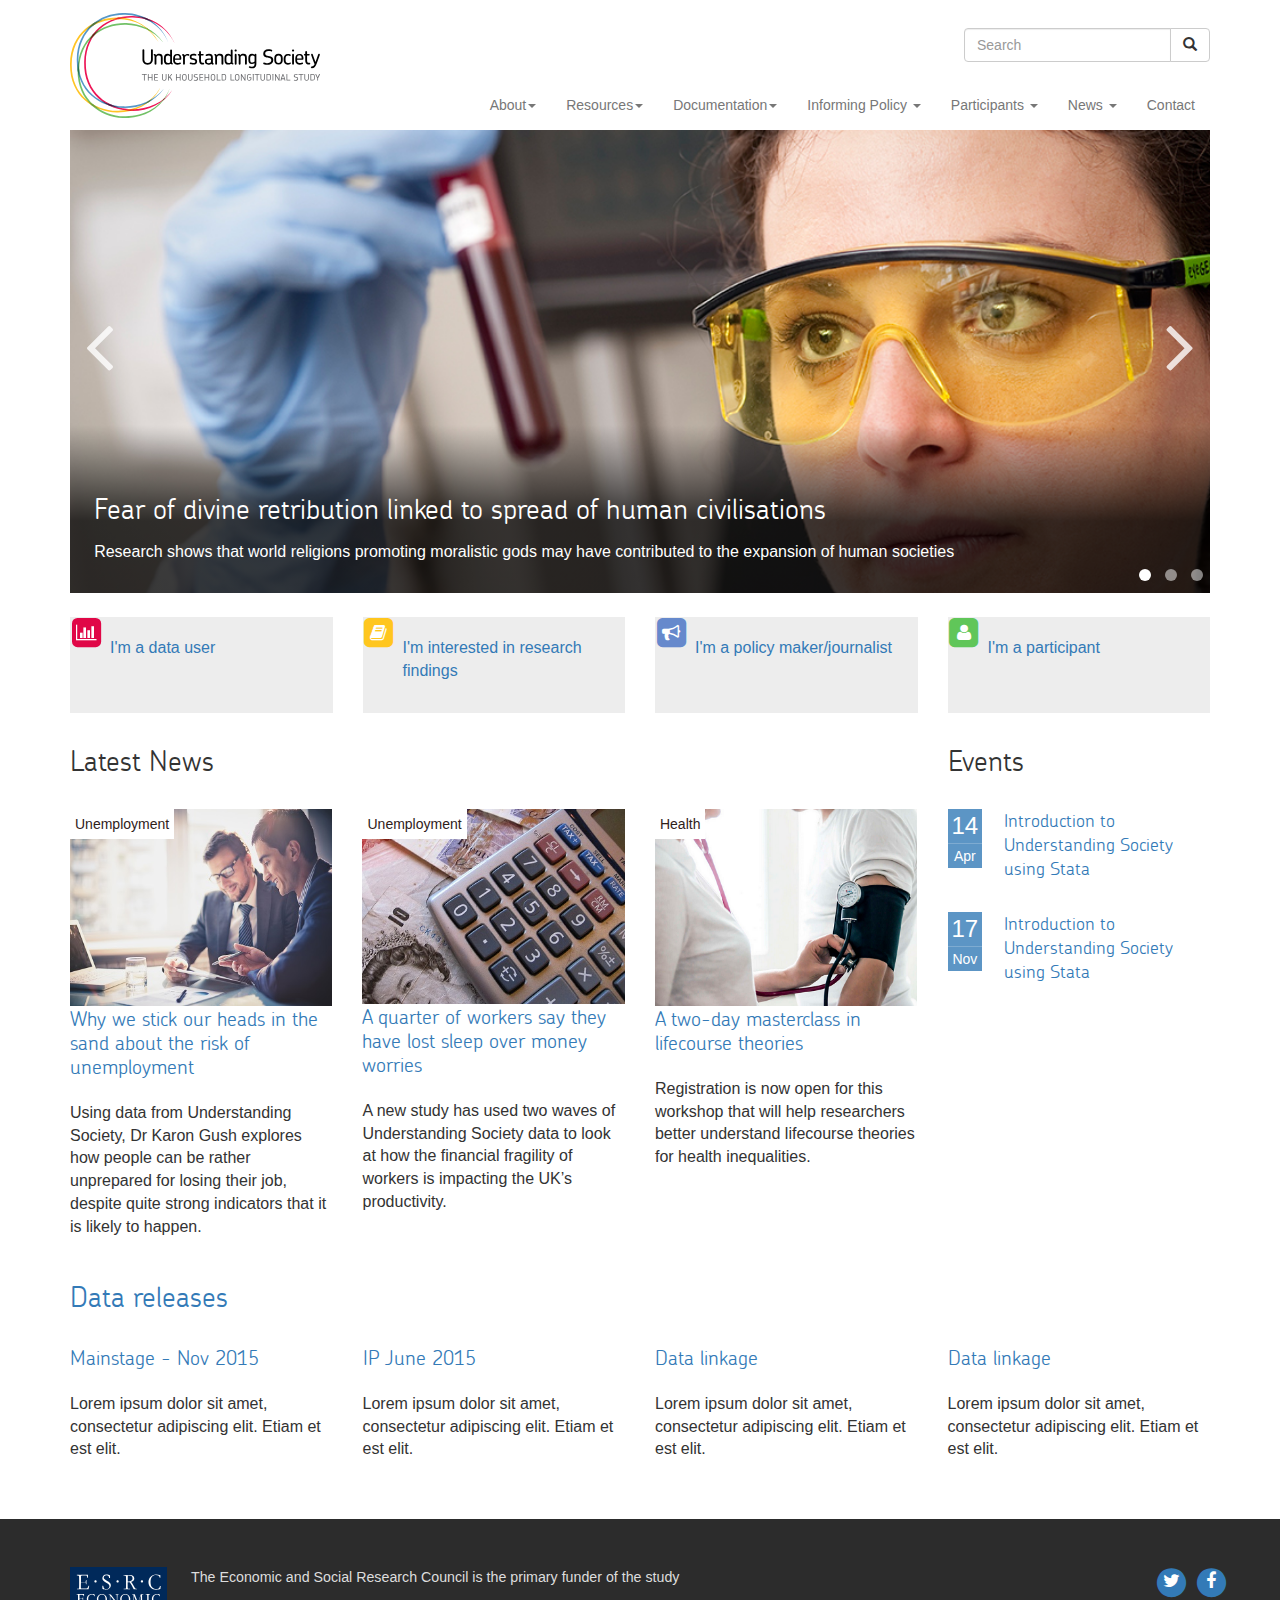
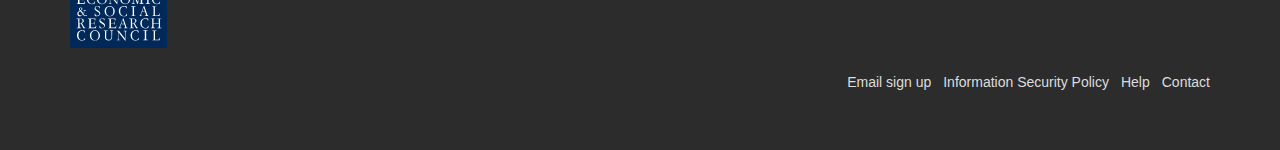
<file: 02-design/index03.html>
<!DOCTYPE html>
<html lang="en">
  <head>
    <meta charset="utf-8">
    <meta http-equiv="X-UA-Compatible" content="IE=edge">
    <meta name="viewport" content="width=device-width, initial-scale=1">
    <!-- The above 3 meta tags *must* come first in the head; any other head content must come *after* these tags -->
    <title>Understanding Society</title>


    <link rel="stylesheet" href="font-awesome/css/font-awesome.min.css">

    <!-- Bootstrap -->
    <link href="css/bootstrap.min.css" rel="stylesheet">

    <!-- Important Owl stylesheet -->
    <link rel="stylesheet" href="owl-carousel/owl.carousel.css">
 
    <!-- Default Theme -->

    <link rel="stylesheet" href="owl-carousel/owl.theme.css">
 
    <!-- jQuery (necessary for Bootstrap's JavaScript plugins) -->
    <script src="https://ajax.googleapis.com/ajax/libs/jquery/1.11.3/jquery.min.js"></script>
    <!-- Include all compiled plugins (below), or include individual files as needed -->
    <script src="js/bootstrap.min.js"></script>
    <script type="text/javascript" src="http://fast.fonts.net/jsapi/68ed01b6-14ac-483b-9aeb-7c210c2fa8ae.js"></script>

    <script src="js/jquery.matchHeight.js" type="text/javascript"></script>
 
    <!-- Include js plugin -->
    <script src="owl-carousel/owl.carousel.js"></script>

    <!-- HTML5 shim and Respond.js for IE8 support of HTML5 elements and media queries -->
    <!-- WARNING: Respond.js doesn't work if you view the page via file:// -->
    <!--[if lt IE 9]>
      <script src="https://oss.maxcdn.com/html5shiv/3.7.2/html5shiv.min.js"></script>
      <script src="https://oss.maxcdn.com/respond/1.4.2/respond.min.js"></script>
    <![endif]-->
    
    <script>
      $(document).ready(function() {
 
        $("#owl-demo").owlCarousel({
 
          navigation : true, // Show next and prev buttons
          slideSpeed : 300,
          paginationSpeed : 400,
          singleItem:true,
          navigationText : ["",""]
          // "singleItem:true" is a shortcut for:
          // items : 1, 
          // itemsDesktop : false,
          // itemsDesktopSmall : false,
          // itemsTablet: false,
          // itemsMobile : false
 
        });

        $(function() {
    $('.match-height').matchHeight(true);
});
       
      });
    </script>

<link rel="stylesheet" href="css/custom.css">

</head>
  <body>

    <!-- header -->
    <header role="banner" class="navbar navbar-default navbar-static-top" role="navigation">
      <div class="container">
        <a href="#" class="navbar-toggle" data-toggle="collapse" data-target=".navbar-collapse"><span class="sr-only">Toggle navigation</span>
              <i class="fa fa-bars "></i></a>
        <a href="#" class="search-toggle"><span class="sr-only">Toggle Search</span><i class="fa fa-search"></i></a>
          <!-- <button type="button" class="navbar-toggle" data-toggle="collapse" data-target=".navbar-collapse"> 
              <span class="sr-only">Toggle navigation</span>
              <i class="fa fa-bars "></i>
          </button> -->
          <a class="home-logo" accesskey="1" href="/">Understanding Society</a>
        <!-- end navbar-header -->
         
            
        <div class="navbar-collapse collapse">
           
          

            <ul class="nav navbar-nav">

              <!-- about menu -->
              <li class="dropdown">
                <a href="#" class="dropdown-toggle" data-toggle="dropdown">About<b class="caret"></b></a> 
                
                <ul class="dropdown-menu">
                  <li><a href="#">About the study</a></li>
                  <li><a href="#">Who’s who</a></li>
                  <li><a href="#">Funders</a></li>
                  <li><a href="#">What type of data do we collect?</a></li>
                  <li class="dropdown">
                  <a href="#" class="dropdown-toggle" data-toggle="dropdown">Key Features<b class="caret"></b></a>
                
                    <ul class="dropdown-menu">
                      <li><a href="#">About the study</a></li>
                      <li><a href="#">Who’s who</a></li>
                      <li><a href="#">Funders</a></li>
                      <li><a href="#">What type of data do we collect?</a></li>
                    </ul>
                  </li>
                </ul>
              </li>
              <!-- end about menu --> 

              <!-- resources menu -->
              <li class="dropdown">
                <a href="#" class="dropdown-toggle" data-toggle="dropdown">Resources<b class="caret"></b></a>
                  
                <ul class="dropdown-menu">
                  <li><a href="#">Biomarkers & Genetics</a></li>
                  <li><a href="#">Innovation Panel</a></li>
                  <li><a href="#">Data Linkage</a></li>
                  <li><a href="#">Ethnicity</a></li>
                  <li><a href="#">Policy Unit</a></li>
                </ul>
              </li>
              <!-- end resources menu -->

              <!-- documentation menu -->
              <li class="dropdown">
                <a href="#" class="dropdown-toggle" data-toggle="dropdown">Documentation<b class="caret"></b></a>
                
                <ul class="dropdown-menu">
                  <li><a href="#">Questionnaires</a></li>
                </ul>
              </li>
              <!-- end documentation menu -->

              <!-- informing policy menu --> 
              <li class="dropdown">
                <a href="#" class="dropdown-toggle" data-toggle="dropdown">Informing Policy <b class="caret"></b></a>
                
                <ul class="dropdown-menu">
                  <li><a href="#">Your contribution to the study</a></li>
                  <li><a href="#">Moving house?</a></li>
                  <li><a href="#">FAQs</a></li>
                  <li><a href="#">Get in touch </a></li>
                </ul>
              </li>
              <!-- end informing policy menu --> 

                <li class="dropdown">
                  <a href="#" class="dropdown-toggle" data-toggle="dropdown">Participants <b class="caret"></b></a>
                  
                  <ul class="dropdown-menu">
                    <li><a href="#">Your contribution to the study</a></li>
                    <li><a href="#">Moving house?</a></li>
                    <li><a href="#">FAQs</a></li>
                    <li><a href="#">Get in touch </a></li>
                  </ul>
                </li>

                <!-- News menu -->
                <li class="dropdown">
                  <a href="#" class="dropdown-toggle" data-toggle="dropdown">News <b class="caret"></b></a>
                  
                  <ul class="dropdown-menu">
                    <li><a href="#">Events</a></li>
                    <li><a href="#">Training</a></li>
                    <li><a href="#">News</a></li>
                    <li><a href="#">Publication</a></li>
                  </ul>
                </li>

                <li >
                  <a href="#" >Contact</a>
                </li>
              </ul>
          </div>
          <!-- end navbar collapse -->

         <form class="navbar-form" role="search">
              <div class="input-group">
                <input type="text" class="form-control" placeholder="Search" name="srch-term" id="srch-term">
                <div class="input-group-btn">
                <button class="btn btn-default" type="submit"><i class="glyphicon glyphicon-search"></i></button>
                </div>
              </div>
            </form>


        </div>
    </header>
    <!-- end header -->
    



    <div class="container">

    <div class="row bottom-buffer">
      <div class="col-xs-12 col-md-12 match-height" role="main"> 
        <div id="owl-demo" class="owl-carousel">
          
          <div>
            <img src="images/carousel02/img1.jpg">
            
            <div class="group_slide_description">
              <div class="field field-name-field-display-title field-type-text field-label-hidden">
                <span class="field-item-single">
                  <h2>Fear of divine retribution linked to spread of human civilisations</h2>
                </span>
              </div>
              <div class="field field-name-field-intro field-type-text-long field-label-hidden">
                <span class="field-item-single">
                  Research shows that world religions promoting moralistic gods may have contributed to the expansion of human societies
                </span>
              </div>
            </div>

          </div>
          <div><img src="images/carousel02/img1.jpg">
            <div class="group_slide_description">
              <div class="field field-name-field-display-title field-type-text field-label-hidden">
                <span class="field-item-single">
                  <h2>Fear of divine retribution linked to spread of human civilisations</h2>
                </span>
              </div>
              <div class="field field-name-field-intro field-type-text-long field-label-hidden">
                <span class="field-item-single">
                  Research shows that world religions promoting moralistic gods may have contributed to the expansion of human societies
                </span>
              </div>
            </div>
          </div>
          <div><img src="images/carousel02/img1.jpg">
            <div class="group_slide_description">
              <div class="field field-name-field-display-title field-type-text field-label-hidden">
                <span class="field-item-single">
                  <h2>Fear of divine retribution linked to spread of human civilisations</h2>
                </span>
              </div>
              <div class="field field-name-field-intro field-type-text-long field-label-hidden">
                <span class="field-item-single">
                  Research shows that world religions promoting moralistic gods may have contributed to the expansion of human societies
                </span>
              </div>
            </div>
          </div>
          </div>
        </div>
       </div>
   
<!-- start audience row -->
<div class="row audience bottom-buffer">
  
    <div class="col-xs-12 col-xs-6 col-md-3 home" > 
      <div class="inner match-height">
        <span class="fa-stack fa-md pull-left text-red">
  <i class="fa fa-square fa-stack-2x"></i>
  <i class="fa fa-bar-chart fa-stack-1x fa-inverse"></i>
</span><p><a href="#">I'm a data user</a></p>
        </div>
      </div>
        <div class="col-xs-12 col-xs-6 col-md-3 home " > 
          <div class="inner match-height">
        <span class="fa-stack fa-md pull-left text-yellow">
  <i class="fa fa-square fa-stack-2x"></i>
  <i class="fa fa-book fa-stack-1x fa-inverse"></i>
</span><p><a href="#">I'm interested in research findings</a></p>

        </div>
      </div>
        <div class="col-xs-12 col-xs-6 col-md-3 home " > 
          <div class="inner match-height">
        <span class="fa-stack fa-md pull-left text-blue">
  <i class="fa fa-square fa-stack-2x"></i>
  <i class="fa fa-bullhorn fa-stack-1x fa-inverse"></i>
</span><p><a href="#">I'm a policy maker/journalist</a></p>
        </div>
      </div>
        <div class="col-xs-12 col-xs-6 col-md-3 home " > 
          <div class="inner match-height">
        <span class="fa-stack fa-md pull-left text-green">
  <i class="fa fa-square fa-stack-2x"></i>
  <i class="fa fa-user fa-stack-1x fa-inverse"></i>
</span><p><a href="#">I'm a participant</a></p>
        </div>
      </div>

    </div>





    <div class="row">
        <div class="col-xs-12 col-md-9" role="main"> 
    

      <!-- begin news section -->
      <h2 class="info">Latest News</h2> 
      <div class="row  bottom-buffer">
      <section> 
        <div class="col-sm-4"> 
          <article class="blog">
            <a href="#"><img src="images/news/story1.jpg"></a>
          <h3><a href="#">Why we stick our heads in the sand about the risk of unemployment</a></h3>
          <p>Using data from Understanding Society, Dr Karon Gush explores how people can be rather unprepared for losing their job, despite quite strong indicators that it is likely to happen.</p>
          <a class="meta" href="#">Unemployment</a>
        </article>
        </div>
        <div class="col-sm-4"> 
          <article class="blog">
            <a href="#"><img src="images/news/story2.jpg"></a>
          <h3><a href="#">A quarter of workers say they have lost sleep over money worries</a></h3>
          <p>A new study has used two waves of Understanding Society data to look at how the financial fragility of workers is impacting the UK’s productivity.
          </p>
          <a class="meta" href="#">Unemployment</a>
          </article>
        </div> 
        <div class="col-sm-4">
          <article class="blog">
            <a href="#"><img src="images/news/story3.jpg"></a>
          <h3><a href="#">A two-day masterclass in lifecourse theories</a></h3>
          <p>Registration is now open for this workshop that will help researchers better understand lifecourse theories for health inequalities.</p>
          <a class="meta" href="#">Health</a>
        </div>
        </article>
      </div>
    </section>
      <!-- end news -->

      


    </div>
    




        <div class="col-xs-12 col-md-3 " role="complementary">

          <!-- events listing -->
          <h2 class="info">Events</h2>
          <section id="events-list">
            <article>
            <h5>
            <a itemprop="url" href="/events/2016/04/14/introduction-to-understanding-society-using-stata">
            <div itemprop="name"> Introduction to Understanding Society using&nbsp;Stata</div>
            </a>
            </h5><time>
            <p class="day">
            14</p>
            <p class="month">
            Apr
            </p>
            </time>
            </article>
            <article>
            <h5>
            <a itemprop="url" href="/events/2016/11/17/introduction-to-understanding-society-using-stata">
            <div itemprop="name"> Introduction to Understanding Society using&nbsp;Stata</div>
            </a>
            </h5><time>
            <p class="day">
            17</p>
            <p class="month">
            Nov
            </p>
            </time>
            </article>
          </section>
          <!-- end events listing -->

          </div>
        </div>



  <!-- begin Data releases section -->
      <h2 class="info"><a href="#">Data releases</a></h2> 
      <div class="row"> 
        <div class="col-sm-3"> 
          <h3><a href="#">Mainstage - Nov 2015</a></h3>
          <p>Lorem ipsum dolor sit amet, consectetur adipiscing elit. Etiam et est elit. </p>
        </div>
        <div class="col-sm-3"> 
          <h3><a href="#">IP June 2015</a></h3>
          <p>Lorem ipsum dolor sit amet, consectetur adipiscing elit. Etiam et est elit.
          </p>
        </div> 
        <div class="col-sm-3">
          <h3><a href="#">Data linkage</a></h3>
          <p>Lorem ipsum dolor sit amet, consectetur adipiscing elit. Etiam et est elit.</p>
        </div> 
         <div class="col-sm-3">
          <h3><a href="#">Data linkage</a></h3>
          <p>Lorem ipsum dolor sit amet, consectetur adipiscing elit. Etiam et est elit.</p>
        </div> 
      </div>
      <!-- end Data releases -->




      </div>
      <!-- end container -->
    
      <!-- begin footer -->
      <footer role="contentinfo">

        <div class="container">

        <nav class="social">
          <ul>
            <li>
              <a href="#"><span class="fa-stack">
              <i class="fa fa-circle fa-stack-2x"></i>
              <i class="fa fa-twitter fa-stack-1x fa-inverse"></i>
              </span>
              </a>
            </li>
            <li>
              <a href="#"><span class="fa-stack">
              <i class="fa fa-circle fa-stack-2x"></i>
              <i class="fa fa-facebook fa-stack-1x fa-inverse"></i>
              </span>
              </a>
            </li>
          </ul>
        </nav>
        
        <a class="esrc" href="#">ESRC</a>

The Economic and Social Research Council is the primary funder of the study
        
        <nav class="utilities">
          <ul>
            <li>
              <a class="t" href="#">Email sign up</a>
            </li>
            <li>
              <a class="t" href="#" accesskey="8">Information Security Policy</a>
            </li>
            <li>
              <a class="t" href="#" accesskey="6">Help</a>
            </li>
            <li>
              <a class="t" href="#">Contact</a>
            </li>
            <li class="visuallyhidden">
              <a class="t" href="#" accesskey="4">Search</a>
            </li>
            <li class="visuallyhidden">
              <a class="t" href="#" accesskey="0">Access key information</a>
            </li>
          </ul>
        </nav>
      </div>
    </footer>
    <!-- end footer -->

  </body>
</html>
</file>
<file: css/custom.css>
html {
    font-family: "Helvetica Neue", Helvetica, Arial, sans-serif;
    font-weight: normal;
    font-size: 16px;
    color: #000023;
    line-height: 24px;
    line-height: 1.5rem;
    padding: 0;
    -webkit-font-smoothing: antialiased;
    overflow-x: hidden;
}

body {
  font-size: 16px;
}
.group_slide_description {
    background: url([data-uri]…EiIGhlaWdodD0iMSIgZmlsbD0idXJsKCNncmFkLXVjZ2ctZ2VuZXJhdGVkKSIgLz4KPC9zdmc+);
    background: -moz-linear-gradient(top,rgba(0,0,0,0) 0%,rgba(0,0,0,0.22) 17%,rgba(0,0,0,0.75) 57%,rgba(0,0,0,0.75) 88%,rgba(0,0,0,0.75) 100%);
    background: -webkit-gradient(linear,left top,left bottom,color-stop(0%,rgba(0,0,0,0)),color-stop(17%,rgba(0,0,0,0.22)),color-stop(57%,rgba(0,0,0,0.75)),color-stop(88%,rgba(0,0,0,0.75)),color-stop(100%,rgba(0,0,0,0.75)));
    background: -webkit-linear-gradient(top,rgba(0,0,0,0) 0%,rgba(0,0,0,0.22) 17%,rgba(0,0,0,0.75) 57%,rgba(0,0,0,0.75) 88%,rgba(0,0,0,0.75) 100%);
    background: -o-linear-gradient(top,rgba(0,0,0,0) 0%,rgba(0,0,0,0.22) 17%,rgba(0,0,0,0.75) 57%,rgba(0,0,0,0.75) 88%,rgba(0,0,0,0.75) 100%);
    background: -ms-linear-gradient(top,rgba(0,0,0,0) 0%,rgba(0,0,0,0.22) 17%,rgba(0,0,0,0.75) 57%,rgba(0,0,0,0.75) 88%,rgba(0,0,0,0.75) 100%);
    background: linear-gradient(to bottom,rgba(0,0,0,0) 0%,rgba(0,0,0,0.22) 17%,rgba(0,0,0,0.75) 57%,rgba(0,0,0,0.75) 88%,rgba(0,0,0,0.75) 100%);
    filter: progid:DXImageTransform.Microsoft.gradient(startColorstr='#00000000',endColorstr='#bf000000',GradientType=0);
}

.group_slide_description {
    width: 100%;
    height: auto;
    position: absolute;
    bottom: 0;
    z-index: 5;
    padding: 2.118933698%;
    padding-top: 5.297334245%;
    padding-bottom: 2.5427204376%;
    border: none;
    -webkit-box-sizing: border-box;
    -moz-box-sizing: border-box;
    box-sizing: border-box;
    color: #fff;
  }




.owl-theme .owl-controls .owl-buttons div {
   color: #FFF;
  /* display: inline-block; */
  zoom: 1;
  margin: 5px;
  padding: 3px 10px;
  font-size: 80px;
  border-radius: 0px;
  background: none;
  filter: Alpha(Opacity=50);
  opacity: 0.8;
  position: absolute;

}

.owl-theme .owl-controls .owl-buttons div {
  padding-top: 15%;
}



.owl-prev {
  left:0;
  top: 0;
  bottom: 0;
  width: 10%;
  display: block;
  text-align: left;
}

.owl-next {
  right: 0;
  top: 0;
  bottom: 0;
  width: 10%;
  display: block;
  text-align: right;
}

  .owl-prev, .owl-next {
    display: inline-block;
    font: normal normal normal 14px/1 FontAwesome;
    font-size: inherit;
    text-rendering: auto;
    -webkit-font-smoothing: antialiased;
  }

  .owl-prev:before {
    content: "\f104";
  }

  .owl-next:after {
    content: "\f105";
  }

  .owl-pagination {
    position: absolute;
    right: 0;
    bottom: 0;
    z-index: 1000;
  }

  .owl-theme .owl-controls .owl-page span {
    background: #fff;
    z-index: 1000;
  }

  .owl-theme .owl-controls {    
    margin-top: 0;
  }

  @media only screen and (max-width: 991px) {
.group_slide_description {
    position: relative;
    background: none;
    color: black;
}

.owl-pagination {
    position: relative;
    }

.owl-theme .owl-controls .owl-page span {
  background: #869791;
}

.owl-theme .owl-controls {
    margin: 10px 0;
}

}

  header[role=banner] {
    margin-bottom: 0;
    top: 0;
    left: 0;
    right: 0;
    position: relative;
    z-index: 2;
    color: #2c2c2c;
    background: #ffffff;
    border-bottom: 1px solid #e2e2e2;
    padding: 0;
    min-height: 108px;
    min-height: 6rem;
  }

  header[role=banner] a.home-logo {
/*    width: 80px;
    height: 72px;
    height: 4rem;*/
    padding: 18px;
    padding: 1rem;
    background: url("/images/understanding-society-logo.svg") no-repeat 50% 50%;
    text-indent: -3000em;
    overflow: hidden;
    display: block;
}

  img {
    width: 100%;
  }

#events-list article {
    position: relative;
    padding: 15px 0px 16px 40px;
    padding: 0.9375rem 0rem 1rem 3.5rem;
    min-height: 80px;
}

#events-list article:first-child {
    margin-top: -1rem;
}

#events-list article time {
  position: absolute;
  top: 16px;
  top: 1rem;
  left: 0;
  padding: 0px;
  padding: 0rem;
  padding-bottom: 0.5rem;
  text-align: center;
  color: #fff;
  padding: 0;
  font-style: normal;
}


#events-list article time p.day {
  background: #60c659;
  font-size: 24px;
  margin-bottom: 0;
  padding: 0 4px;
}

#events-list article time p.month {
  padding: 6px;
  background: #016801;
  margin: 0;
  padding: 2px;
}



/*fonts*/

@font-face {
    font-family: 'ChevinLight';
    src: url("../fonts/chevinstd-light-webfont.eot");
    src: url("../fonts/chevinstd-light-webfont.eot?#iefix") format("embedded-opentype"), url("../fonts/chevinstd-light-webfont.woff") format("woff"), url("../fonts/chevinstd-light-webfont.ttf") format("truetype"), url("../fonts/chevinstd-light-webfont.svg#chevin_std_lightregular") format("svg");
    font-weight: 100 !important;
    font-style: normal
}
@font-face {
    font-family: 'ChevinLightItalic';
    src: url("../fonts/chevinstd-lightitalic-webfont.eot");
    src: url("../fonts/chevinstd-lightitalic-webfont.eot?#iefix") format("embedded-opentype"), url("../fonts/chevinstd-lightitalic-webfont.woff") format("woff"), url("../fonts/chevinstd-lightitalic-webfont.ttf") format("truetype"), url("../fonts/chevinstd-lightitalic-webfont.svg#chevin_std_lightitalic") format("svg");
    font-weight: normal;
    font-style: normal
}
@font-face {
    font-family: 'ChevinMedium';
    src: url("../fonts/chevinstd-medium-webfont.eot");
    src: url("../fonts/chevinstd-medium-webfont.eot?#iefix") format("embedded-opentype"), url("../fonts/chevinstd-medium-webfont.woff") format("woff"), url("../fonts/chevinstd-medium-webfont.ttf") format("truetype"), url("../fonts/chevinstd-medium-webfont.svg#chevin_std_mediumregular") format("svg");
    font-weight: normal;
    font-style: normal
}
@font-face {
    font-family: 'ChevinMediumitalic';
    src: url("../fonts/chevinstd-mediumitalic-webfont.eot");
    src: url("../fonts/chevinstd-mediumitalic-webfont.eot?#iefix") format("embedded-opentype"), url("../fonts/chevinstd-mediumitalic-webfont.woff") format("woff"), url("../fonts/chevinstd-mediumitalic-webfont.ttf") format("truetype"), url("../fonts/chevinstd-mediumitalic-webfont.svg#chevin_std_mediumitalic") format("svg");
    font-weight: normal;
    font-style: normal
}
/*end fonts*/

/*elements*/

h1, h2, h3, h4, h5, h6 {
    display: block;
    font-family: "ChevinLight", Helvetica, Arial, sans-serif;
    text-rendering: optimizelegibility;
    font-weight: 100;
    margin: 0
}

h1 {
  /*2x base size*/
  font-size: 40px;
  margin-bottom: 24px;
  line-height: 40px;
}

h2 {
  /*1.75x base size*/
  font-size: 28px;
  margin-bottom: 24px;
  line-height: 48px;
}


h3 {
  /*1.5x base size*/
  font-size: 24px;
  margin-bottom: 24px;
  line-height: 24px;
}

h4 {
  font-size: 18px;
  line-height: 24px;
  margin-bottom: 24px;
}

h5 {
  font-size: 18px;
  line-height: 24px;
}

h6 {
  font-size: 18px;
  line-height: 24px;
}

h3.info a:link, h3.info a:visited {
    color: #2c2c2c;
}

time {
    color: #808080;
    font-size: 14px;
    font-size: 0.875rem;
    font-style: italic;
  }

a.meta {
  font-size: 0.875rem;
}

/*grid*/

.top-buffer { 
  margin-top:24px; 
  margin-top:1.5; 
}
.bottom-buffer { 
  margin-bottom:24px; 
  margin-bottom:1.5;
}


header[role=banner] a.home-logo {
    width: 250px;
    height: 130px;
    padding: 16px;
    padding: 1rem;
    background: url("../images/understanding-society-logo.svg") no-repeat 50% 50%;
    text-indent: -3000em;
    overflow: hidden;
    display: block;
    }

.navbar-collapse {
  position: relative;
}

.navbar-form {
    position: absolute;
    top: 20px;
    right: 0;
}

.navbar-nav {
      font-size: 14px;

}

.hidden {
  display: none;
}


nav ol {
    list-style: none;
    list-style-image: none;
    padding-left: 0;
}

nav ol>li{
  position: relative;
      min-height: 34px;
}


nav ol>li .fa-stack{
  position: absolute;
    text-align: center;
}

nav ol h5, nav ol p {
  margin-left: 40px;
}

.pull-left {
  float: left;
}

.text-gray {
  color: #ccc;
}


aside.home {
    background: #f2f2f2;
    padding: 16px;
    padding: 1rem;
    }
.fa-stack-2x {
    font-size: 34px;
}

.fa-stack-1x {
    font-size: 18px;
}


.visuallyhidden {
    border: 0;
    clip: rect(0 0 0 0);
    height: 1px;
    margin: -1px;
    overflow: hidden;
    padding: 0;
    position: absolute;
    width: 1px;
}



footer[role=contentinfo] {
    clear: both;
    display: block;
    background: #2c2c2c;
    color: #dddddd;
    overflow: auto;
    margin-top: 54px;
    margin-top: 3rem;
    padding: 54px 0px;
    padding: 3rem 0rem;
    -webkit-font-smoothing: antialiased;
    font-size: 16px;
    font-size: 0.88889rem;

}




footer[role=contentinfo] .container {
  position: relative;
}



footer[role=contentinfo] nav.utilities {
    width: 100%;
    clear: both;
}

footer[role=contentinfo] p.address {
    width: 80%;
}

footer[role=contentinfo] nav.social {
    position: absolute;
    top: 0;
    right: 0;
    width: 20%;
}

footer[role=contentinfo] a.esrc {
    float: left;
    margin-right: 27px;
    margin-right: 1.5rem;
    margin-bottom: 27px;
    margin-bottom: 1.5rem;
    display: block;
    width: 97px;
    height: 81px;
    overflow: hidden;
    text-indent: -3000em;
    background: url("../images/esrc-logo.svg") no-repeat 50% 50%;
}

footer[role=contentinfo] nav.utilities ul, footer[role=contentinfo] nav.social ul {
    padding-left: 0px;
    padding-left: 0rem;
    float: right;
}

footer[role=contentinfo] nav.utilities ul li, footer[role=contentinfo] nav.social ul li {
    font-size: 14px;
    list-style-type: none;
    float: left;
    margin-left: 13.5px;
    margin-left: 0.75rem;
    vertical-align: middle;
}

footer[role=contentinfo] a:link.t, footer[role=contentinfo] a:visited.t, footer[role=contentinfo] a:active.t {
    color: #dddddd;
}

/*bootstrap ovverides*/

.nav>li>a {
    padding: 15px 12px;
}
</file>
<file: 01-design/css/custom.css>
html {
    font-family: "Helvetica Neue", Helvetica, Arial, sans-serif;
    font-weight: normal;
    font-size: 16px;
    color: #000023;
    line-height: 24px;
    line-height: 1.5rem;
    padding: 0;
    -webkit-font-smoothing: antialiased;
    overflow-x: hidden;
}

body {
  font-size: 16px;
}
.group_slide_description {
    background: url([data-uri]…EiIGhlaWdodD0iMSIgZmlsbD0idXJsKCNncmFkLXVjZ2ctZ2VuZXJhdGVkKSIgLz4KPC9zdmc+);
    background: -moz-linear-gradient(top,rgba(0,0,0,0) 0%,rgba(0,0,0,0.22) 17%,rgba(0,0,0,0.75) 57%,rgba(0,0,0,0.75) 88%,rgba(0,0,0,0.75) 100%);
    background: -webkit-gradient(linear,left top,left bottom,color-stop(0%,rgba(0,0,0,0)),color-stop(17%,rgba(0,0,0,0.22)),color-stop(57%,rgba(0,0,0,0.75)),color-stop(88%,rgba(0,0,0,0.75)),color-stop(100%,rgba(0,0,0,0.75)));
    background: -webkit-linear-gradient(top,rgba(0,0,0,0) 0%,rgba(0,0,0,0.22) 17%,rgba(0,0,0,0.75) 57%,rgba(0,0,0,0.75) 88%,rgba(0,0,0,0.75) 100%);
    background: -o-linear-gradient(top,rgba(0,0,0,0) 0%,rgba(0,0,0,0.22) 17%,rgba(0,0,0,0.75) 57%,rgba(0,0,0,0.75) 88%,rgba(0,0,0,0.75) 100%);
    background: -ms-linear-gradient(top,rgba(0,0,0,0) 0%,rgba(0,0,0,0.22) 17%,rgba(0,0,0,0.75) 57%,rgba(0,0,0,0.75) 88%,rgba(0,0,0,0.75) 100%);
    background: linear-gradient(to bottom,rgba(0,0,0,0) 0%,rgba(0,0,0,0.22) 17%,rgba(0,0,0,0.75) 57%,rgba(0,0,0,0.75) 88%,rgba(0,0,0,0.75) 100%);
    filter: progid:DXImageTransform.Microsoft.gradient(startColorstr='#00000000',endColorstr='#bf000000',GradientType=0);
}

.group_slide_description {
    width: 100%;
    height: auto;
    position: absolute;
    bottom: 0;
    z-index: 5;
    padding: 2.118933698%;
    padding-top: 5.297334245%;
    padding-bottom: 2.5427204376%;
    border: none;
    -webkit-box-sizing: border-box;
    -moz-box-sizing: border-box;
    box-sizing: border-box;
    color: #fff;
  }




.owl-theme .owl-controls .owl-buttons div {
   color: #FFF;
  /* display: inline-block; */
  zoom: 1;
  margin: 5px;
  padding: 3px 10px;
  font-size: 80px;
  border-radius: 0px;
  background: none;
  filter: Alpha(Opacity=50);
  opacity: 0.8;
  position: absolute;

}

.owl-theme .owl-controls .owl-buttons div {
  padding-top: 15%;
}



.owl-prev {
  left:0;
  top: 0;
  bottom: 0;
  width: 10%;
  display: block;
  text-align: left;
}

.owl-next {
  right: 0;
  top: 0;
  bottom: 0;
  width: 10%;
  display: block;
  text-align: right;
}

  .owl-prev, .owl-next {
    display: inline-block;
    font: normal normal normal 14px/1 FontAwesome;
    font-size: inherit;
    text-rendering: auto;
    -webkit-font-smoothing: antialiased;
  }

  .owl-prev:before {
    content: "\f104";
  }

  .owl-next:after {
    content: "\f105";
  }

  .owl-pagination {
    position: absolute;
    right: 0;
    bottom: 0;
    z-index: 1000;
  }

  .owl-theme .owl-controls .owl-page span {
    background: #fff;
    z-index: 1000;
  }

  .owl-theme .owl-controls {    
    margin-top: 0;
  }

  .owl-theme .field-item-single h2 {
    margin-bottom: 8px;
  }

  @media (max-width: 768px) {
.group_slide_description {
    position: relative;
    background: none;
    color: black;
}

.owl-pagination {
    position: relative;
    }

.owl-theme .owl-controls .owl-page span {
  background: #869791;
}

.owl-theme .owl-controls {
    margin: 10px 0;
}

}

  header[role=banner] {
    margin-bottom: 0;
    top: 0;
    left: 0;
    right: 0;
    position: relative;
    z-index: 2;
    color: #2c2c2c;
    background: #ffffff;
    border-bottom: 0;
    padding: 0;
    min-height: 108px;
    min-height: 6rem;
  }
  header[role=banner] .container{
    position: relative;
  }



  img {
    width: 100%;
  }

#events-list article {
    position: relative;
    padding: 15px 0px 16px 40px;
    padding: 0.9375rem 0rem 1rem 3.5rem;
    min-height: 80px;
}

#events-list article:first-child {
    margin-top: -1rem;
}

#events-list article time {
  position: absolute;
  top: 16px;
  top: 1rem;
  left: 0;
  padding: 0px;
  padding: 0rem;
  padding-bottom: 0.5rem;
  text-align: center;
  color: #fff;
  padding: 0;
  font-style: normal;
}


#events-list article time p.day {
  background: rgb(92, 149, 197);
  font-size: 24px;
  margin-bottom: 0;
  padding: 0 4px;
}

#events-list article time p.month {
  padding: 6px;
  background: rgb(92, 149, 197);
  margin: 0;
  padding: 2px;
      border-top: 1px solid #7EABD1;
}



/*fonts*/

@font-face {
    font-family: 'ChevinLight';
    src: url("../fonts/chevinstd-light-webfont.eot");
    src: url("../fonts/chevinstd-light-webfont.eot?#iefix") format("embedded-opentype"), url("../fonts/chevinstd-light-webfont.woff") format("woff"), url("../fonts/chevinstd-light-webfont.ttf") format("truetype"), url("../fonts/chevinstd-light-webfont.svg#chevin_std_lightregular") format("svg");
    font-weight: 100 !important;
    font-style: normal
}
@font-face {
    font-family: 'ChevinLightItalic';
    src: url("../fonts/chevinstd-lightitalic-webfont.eot");
    src: url("../fonts/chevinstd-lightitalic-webfont.eot?#iefix") format("embedded-opentype"), url("../fonts/chevinstd-lightitalic-webfont.woff") format("woff"), url("../fonts/chevinstd-lightitalic-webfont.ttf") format("truetype"), url("../fonts/chevinstd-lightitalic-webfont.svg#chevin_std_lightitalic") format("svg");
    font-weight: normal;
    font-style: normal
}
@font-face {
    font-family: 'ChevinMedium';
    src: url("../fonts/chevinstd-medium-webfont.eot");
    src: url("../fonts/chevinstd-medium-webfont.eot?#iefix") format("embedded-opentype"), url("../fonts/chevinstd-medium-webfont.woff") format("woff"), url("../fonts/chevinstd-medium-webfont.ttf") format("truetype"), url("../fonts/chevinstd-medium-webfont.svg#chevin_std_mediumregular") format("svg");
    font-weight: normal;
    font-style: normal
}
@font-face {
    font-family: 'ChevinMediumitalic';
    src: url("../fonts/chevinstd-mediumitalic-webfont.eot");
    src: url("../fonts/chevinstd-mediumitalic-webfont.eot?#iefix") format("embedded-opentype"), url("../fonts/chevinstd-mediumitalic-webfont.woff") format("woff"), url("../fonts/chevinstd-mediumitalic-webfont.ttf") format("truetype"), url("../fonts/chevinstd-mediumitalic-webfont.svg#chevin_std_mediumitalic") format("svg");
    font-weight: normal;
    font-style: normal
}
/*end fonts*/

/*elements*/

h1, h2, h3, h4, h5, h6 {
    display: block;
    font-family: "ChevinLight", Helvetica, Arial, sans-serif;
    text-rendering: optimizelegibility;
    font-weight: 100;
    margin: 0
}

h1 {
  /*2x base size*/
  font-size: 40px;
  margin-bottom: 24px;
  line-height: 40px;
}

h2 {
  /*1.75x base size*/
  font-size: 28px;
  margin-bottom: 24px;
  line-height: 48px;
}


h3 {
  font-size: 20px;
  margin-bottom: 24px;
  line-height: 24px;
}

h4 {
  font-size: 18px;
  line-height: 24px;
  margin-bottom: 24px;
}

h5 {
  font-size: 18px;
  line-height: 24px;
}

h6 {
  font-size: 18px;
  line-height: 24px;
}

h3.info a:link, h3.info a:visited {
    color: #2c2c2c;
}

time {
    color: #808080;
    font-size: 14px;
    font-size: 0.875rem;
    font-style: italic;
  }

a.meta {
  font-size: 0.875rem;
  position: absolute;
    top: 0;
    left: 0;
    background: rgb(255, 255, 255);
    padding: 5px;
    color: #333;
  
}

/*grid*/

.top-buffer { 
  margin-top:24px; 
  margin-top:1.5; 
}
.bottom-buffer { 
  margin-bottom:24px; 
  margin-bottom:1.5;
}


.text-red {
  color: #e00747;
}
.text-yellow {
  color: #ffc61e;
}
.text-green {
  color: #60c659;
}
.text-blue {
  color: #6689cc;
}
.text-gray {
  color: #ACACAC;
}



header[role=banner] a.home-logo {  
    width: 230px;
    height: 100px;
    margin-top: 16px;
    padding: 0;
    padding-bottom: 0;
    background: url("../images/understanding-society-logo.svg") no-repeat 50% 50%;
    text-indent: -3000em;
    overflow: hidden;
    display: block;
    }

  @media only screen and (max-width: 991px) {
header[role=banner] a.home-logo {
        margin-left: auto;
    margin-right: auto;
    width: 220px;
    height: 110px;
    margin-top: 0;

    }
}

.navbar-collapse {
  position: relative;
}

.navbar-form {
    position: absolute;
    top: 20px;
    right: 0;
}

.navbar-nav {
  font-size: 14px;
  float: right;
  right: 0;
  bottom: 0;
      border-bottom: 1px solid white;
}

.navbar-default .navbar-toggle {
    float: left;
    margin-top: 30px;
}

.navbar-default .navbar-toggle .fa, .navbar-default .search-toggle .fa {
    color: #888;
}
@media only screen and (max-width: 991px) {
.navbar-nav {
    margin: 0 -15px;
}
}

.search-toggle {
    display: inline;
    position: relative;
    float: right;
    padding: 9px 10px;
    margin-top: 8px;
    margin-left: 15px;
    margin-bottom: 8px;
    background-color: transparent;
    background-image: none;
    border: 1px solid transparent;
    border-radius: 4px;
        border-color: #ddd;
            margin-top: 30px;
}

.search-toggle:focus, .search-toggle:hover {
    background-color: #ddd;
    }

@media only screen and (max-width: 991px) {
.navbar-form {
    display: none;
}
}

@media (min-width: 768px) {
.search-toggle {
    display: none;
}
}

.hidden {
  display: none;
}


nav ol {
    list-style: none;
    list-style-image: none;
    padding-left: 0;
}

nav ol>li{
  position: relative;
      min-height: 44px;
}

@media (max-width: 992px) {
nav ol>li{
  position: relative;
      min-height: 0;
}
}


nav ol>li .fa-stack{
  position: absolute;
    text-align: center;
}

nav ol h5, nav ol p {
  margin-left: 40px;
}

/*bootstrap ovverides*/



@media only screen and (max-width: 991px) {
    .navbar-nav {
      position: relative;
      float: none;
    }

    .navbar-form {
      position: relative;
      top: 0;
      border: 0;
    }

    
}

@media only screen and (min-width: 991px) {


    .navbar-form {
      display: inline;
    }

    
}

@media only screen and (max-width: 768px) {
  .nav>li {
          border-bottom: 1px solid #e7e7e7;
    }s
}

.pull-left {
  float: left;
}


aside.home {
    background: #f2f2f2;
    padding: 16px;
    padding: 1rem;
    }
.fa-stack-2x {
    font-size: 34px;
}

.fa-stack-1x {
    font-size: 18px;
}


.visuallyhidden {
    border: 0;
    clip: rect(0 0 0 0);
    height: 1px;
    margin: -1px;
    overflow: hidden;
    padding: 0;
    position: absolute;
    width: 1px;
}


article.blog  {
    position: relative;
  }



/*@media (max-width: 768px) {
  article.blog  {
    min-height: 120px;
    position: relative;
    margin-bottom: 24px;
  }
        

   article.blog h3 {
    padding-left: 170px;
    margin: 0;
    font-size: 17.6px;
    font-size: 1.1rem;

  }

  article.blog time {
    padding-left: 170px;
  }

  article.blog img {
    width: 150px;
    height: 112px;
    position: absolute;
    left: 0;
  }
}*/



.audience .inner {
    background: #EDEDED;
    padding: 20px;
    padding-left: 40px;
    position: relative;
}


.audience .inner .fa-stack{
    background: #EDEDED;
    position: absolute;
    top: 0;
    left: 0;
}

footer[role=contentinfo] {
    clear: both;
    display: block;
    background: #2c2c2c;
    color: #dddddd;
    overflow: auto;
    margin-top: 54px;
    margin-top: 3rem;
    padding: 54px 0px;
    padding: 3rem 0rem;
    -webkit-font-smoothing: antialiased;
    font-size: 16px;
    font-size: 0.88889rem;

}




footer[role=contentinfo] .container {
  position: relative;
}



footer[role=contentinfo] nav.utilities {
    width: 100%;
    clear: both;
}

footer[role=contentinfo] p.address {
    width: 80%;
}

footer[role=contentinfo] nav.social {
    position: absolute;
    top: 0;
    right: 0;
    width: 20%;
}

footer[role=contentinfo] a.esrc {
    float: left;
    margin-right: 27px;
    margin-right: 1.5rem;
    margin-bottom: 27px;
    margin-bottom: 1.5rem;
    display: block;
    width: 97px;
    height: 81px;
    overflow: hidden;
    text-indent: -3000em;
    background: url("../images/esrc-logo.svg") no-repeat 50% 50%;
}

footer[role=contentinfo] nav.utilities ul, footer[role=contentinfo] nav.social ul {
    padding-left: 0px;
    padding-left: 0rem;
    float: right;
}

footer[role=contentinfo] nav.utilities ul li, footer[role=contentinfo] nav.social ul li {
    font-size: 14px;
    list-style-type: none;
    float: left;
    margin-left: 13.5px;
    margin-left: 0.75rem;
    vertical-align: middle;
}

footer[role=contentinfo] a:link.t, footer[role=contentinfo] a:visited.t, footer[role=contentinfo] a:active.t {
    color: #dddddd;
}

.icon-twitter {
  color: #55acee;
}

.icon-facebook {
  color: #3b5998;
}

.icon-youtube {
  color: #e52d27;
}

ul.social {
  float: left;
  margin-right: 16px;
}

ul.social> li {
  display: inline;
}

@media (max-width: 768px) {
ul.social {
  display: none;
}
}
@media (min-width: 768px) {
.navbar-nav>li>a {
    padding-top: 10px;
    padding-bottom: 10px;
}
}

input[type="text"], input[type="password"], input[type="datetime"], input[type="datetime-local"], input[type="date"], input[type="month"], input[type="time"], input[type="week"], input[type="number"], input[type="email"], input[type="url"], input[type="search"], input[type="tel"], input[type="color"], .uneditable-input, textarea, select {
    border: 1px solid #cccccc;
    border-radius: 5px;
    width: 100%;
    padding: 8px;
    padding: 0.5rem;
    margin-bottom: 12px;
    margin-bottom: 0.75rem;
    min-height: 35.2px;
    min-height: 2.2rem;
}
input[type="text"].search-box{
    border-top-right-radius: 0;
    border-bottom-right-radius: 0;
  }

.btn {
    display: inline-block;
    position: relative;
    font-size: 16px;
    font-size: 1rem;
    font-family: "ChevinMedium", "Helvetica Neue", Helvetica, Arial, sans-serif;
    font-weight: normal;
    text-align: center;
    color: #0c6dcc;
    white-space: nowrap;
    vertical-align: middle;
    cursor: pointer;
    border: none;
    outline: 0;
    background-color: #fcfcfc;
    padding: 12px 16px;
    padding: 0.75rem 1rem;
    line-height: 16px;
    line-height: 1rem;
    margin: 4px 0px;
    margin: 0.25rem 0rem;
    border-radius: 5px;
    -webkit-box-shadow: 0 0 0 1px rgba(0,0,0,0.08) inset;
    box-shadow: 0 0 0 1px rgba(0,0,0,0.08) inset;
    background: #fcfcfc;
    background: url([data-uri]…EiIGhlaWdodD0iMSIgZmlsbD0idXJsKCNncmFkLXVjZ2ctZ2VuZXJhdGVkKSIgLz4KPC9zdmc+);
    background: -moz-linear-gradient(top, #fcfcfc 0%, #dfdfdf 100%);
    background: -webkit-gradient(linear, left top, left bottom, color-stop(0%, #fcfcfc), color-stop(100%, #dfdfdf));
    background: -webkit-linear-gradient(top, #fcfcfc 0%, #dfdfdf 100%);
    background: -o-linear-gradient(top, #fcfcfc 0%, #dfdfdf 100%);
    background: -ms-linear-gradient(top, #fcfcfc 0%, #dfdfdf 100%);
    background: linear-gradient(to bottom, #fcfcfc 0%, #dfdfdf 100%);
    filter: progid:DXImageTransform.Microsoft.gradient(startColorstr='#fcfcfc', endColorstr='#dfdfdf',GradientType=0 );
    border-color: #cccccc;
}


.input-group-btn {
    vertical-align: top;
}

.input-group-btn .btn{
  margin-top: 0;
}
</file>
<file: 02-design/css/custom.css>
html {
    font-family: "Helvetica Neue", Helvetica, Arial, sans-serif;
    font-weight: normal;
    font-size: 16px;
    color: #000023;
    line-height: 24px;
    line-height: 1.5rem;
    padding: 0;
    -webkit-font-smoothing: antialiased;
    overflow-x: hidden;
}

body {
  font-size: 16px;
}
.group_slide_description {
    background: url([data-uri]…EiIGhlaWdodD0iMSIgZmlsbD0idXJsKCNncmFkLXVjZ2ctZ2VuZXJhdGVkKSIgLz4KPC9zdmc+);
    background: -moz-linear-gradient(top,rgba(0,0,0,0) 0%,rgba(0,0,0,0.22) 17%,rgba(0,0,0,0.75) 57%,rgba(0,0,0,0.75) 88%,rgba(0,0,0,0.75) 100%);
    background: -webkit-gradient(linear,left top,left bottom,color-stop(0%,rgba(0,0,0,0)),color-stop(17%,rgba(0,0,0,0.22)),color-stop(57%,rgba(0,0,0,0.75)),color-stop(88%,rgba(0,0,0,0.75)),color-stop(100%,rgba(0,0,0,0.75)));
    background: -webkit-linear-gradient(top,rgba(0,0,0,0) 0%,rgba(0,0,0,0.22) 17%,rgba(0,0,0,0.75) 57%,rgba(0,0,0,0.75) 88%,rgba(0,0,0,0.75) 100%);
    background: -o-linear-gradient(top,rgba(0,0,0,0) 0%,rgba(0,0,0,0.22) 17%,rgba(0,0,0,0.75) 57%,rgba(0,0,0,0.75) 88%,rgba(0,0,0,0.75) 100%);
    background: -ms-linear-gradient(top,rgba(0,0,0,0) 0%,rgba(0,0,0,0.22) 17%,rgba(0,0,0,0.75) 57%,rgba(0,0,0,0.75) 88%,rgba(0,0,0,0.75) 100%);
    background: linear-gradient(to bottom,rgba(0,0,0,0) 0%,rgba(0,0,0,0.22) 17%,rgba(0,0,0,0.75) 57%,rgba(0,0,0,0.75) 88%,rgba(0,0,0,0.75) 100%);
    filter: progid:DXImageTransform.Microsoft.gradient(startColorstr='#00000000',endColorstr='#bf000000',GradientType=0);
}

.group_slide_description {
    width: 100%;
    height: auto;
    position: absolute;
    bottom: 0;
    z-index: 5;
    padding: 2.118933698%;
    padding-top: 5.297334245%;
    padding-bottom: 2.5427204376%;
    border: none;
    -webkit-box-sizing: border-box;
    -moz-box-sizing: border-box;
    box-sizing: border-box;
    color: #fff;
  }




.owl-theme .owl-controls .owl-buttons div {
   color: #FFF;
  /* display: inline-block; */
  zoom: 1;
  margin: 5px;
  padding: 3px 10px;
  font-size: 80px;
  border-radius: 0px;
  background: none;
  filter: Alpha(Opacity=50);
  opacity: 0.8;
  position: absolute;

}

.owl-theme .owl-controls .owl-buttons div {
  padding-top: 15%;
}



.owl-prev {
  left:0;
  top: 0;
  bottom: 0;
  width: 10%;
  display: block;
  text-align: left;
}

.owl-next {
  right: 0;
  top: 0;
  bottom: 0;
  width: 10%;
  display: block;
  text-align: right;
}

  .owl-prev, .owl-next {
    display: inline-block;
    font: normal normal normal 14px/1 FontAwesome;
    font-size: inherit;
    text-rendering: auto;
    -webkit-font-smoothing: antialiased;
  }

  .owl-prev:before {
    content: "\f104";
  }

  .owl-next:after {
    content: "\f105";
  }

  .owl-pagination {
    position: absolute;
    right: 0;
    bottom: 0;
    z-index: 1000;
  }

  .owl-theme .owl-controls .owl-page span {
    background: #fff;
    z-index: 1000;
  }

  .owl-theme .owl-controls {    
    margin-top: 0;
  }

  .owl-theme .field-item-single h2 {
    margin-bottom: 8px;
  }

  @media (max-width: 768px) {
.group_slide_description {
    position: relative;
    background: none;
    color: black;
}

.owl-pagination {
    position: relative;
    }

.owl-theme .owl-controls .owl-page span {
  background: #869791;
}

.owl-theme .owl-controls {
    margin: 10px 0;
}

}

  header[role=banner] {
    margin-bottom: 0;
    top: 0;
    left: 0;
    right: 0;
    position: relative;
    z-index: 2;
    color: #2c2c2c;
    background: #ffffff;
    border-bottom: 0;
    padding: 0;
    min-height: 108px;
    min-height: 6rem;
  }
  header[role=banner] .container{
    position: relative;
  }

  header[role=banner] a.home-logo {
/*    width: 80px;
    height: 72px;
    height: 4rem;*/
    padding: 18px;
    padding: 1rem;
    background: url("/images/understanding-society-logo.svg") no-repeat 50% 50%;
    text-indent: -3000em;
    overflow: hidden;
    display: block;
}

  img {
    width: 100%;
  }

#events-list article {
    position: relative;
    padding: 15px 0px 16px 40px;
    padding: 0.9375rem 0rem 1rem 3.5rem;
    min-height: 80px;
}

#events-list article:first-child {
    margin-top: -1rem;
}

#events-list article time {
  position: absolute;
  top: 16px;
  top: 1rem;
  left: 0;
  padding: 0px;
  padding: 0rem;
  padding-bottom: 0.5rem;
  text-align: center;
  color: #fff;
  padding: 0;
  font-style: normal;
}


#events-list article time p.day {
  background: rgb(92, 149, 197);
  font-size: 24px;
  margin-bottom: 0;
  padding: 0 4px;
}

#events-list article time p.month {
  padding: 6px;
  background: rgb(92, 149, 197);
  margin: 0;
  padding: 2px;
      border-top: 1px solid #7EABD1;
}



/*fonts*/

@font-face {
    font-family: 'ChevinLight';
    src: url("../fonts/chevinstd-light-webfont.eot");
    src: url("../fonts/chevinstd-light-webfont.eot?#iefix") format("embedded-opentype"), url("../fonts/chevinstd-light-webfont.woff") format("woff"), url("../fonts/chevinstd-light-webfont.ttf") format("truetype"), url("../fonts/chevinstd-light-webfont.svg#chevin_std_lightregular") format("svg");
    font-weight: 100 !important;
    font-style: normal
}
@font-face {
    font-family: 'ChevinLightItalic';
    src: url("../fonts/chevinstd-lightitalic-webfont.eot");
    src: url("../fonts/chevinstd-lightitalic-webfont.eot?#iefix") format("embedded-opentype"), url("../fonts/chevinstd-lightitalic-webfont.woff") format("woff"), url("../fonts/chevinstd-lightitalic-webfont.ttf") format("truetype"), url("../fonts/chevinstd-lightitalic-webfont.svg#chevin_std_lightitalic") format("svg");
    font-weight: normal;
    font-style: normal
}
@font-face {
    font-family: 'ChevinMedium';
    src: url("../fonts/chevinstd-medium-webfont.eot");
    src: url("../fonts/chevinstd-medium-webfont.eot?#iefix") format("embedded-opentype"), url("../fonts/chevinstd-medium-webfont.woff") format("woff"), url("../fonts/chevinstd-medium-webfont.ttf") format("truetype"), url("../fonts/chevinstd-medium-webfont.svg#chevin_std_mediumregular") format("svg");
    font-weight: normal;
    font-style: normal
}
@font-face {
    font-family: 'ChevinMediumitalic';
    src: url("../fonts/chevinstd-mediumitalic-webfont.eot");
    src: url("../fonts/chevinstd-mediumitalic-webfont.eot?#iefix") format("embedded-opentype"), url("../fonts/chevinstd-mediumitalic-webfont.woff") format("woff"), url("../fonts/chevinstd-mediumitalic-webfont.ttf") format("truetype"), url("../fonts/chevinstd-mediumitalic-webfont.svg#chevin_std_mediumitalic") format("svg");
    font-weight: normal;
    font-style: normal
}
/*end fonts*/

/*elements*/

h1, h2, h3, h4, h5, h6 {
    display: block;
    font-family: "ChevinLight", Helvetica, Arial, sans-serif;
    text-rendering: optimizelegibility;
    font-weight: 100;
    margin: 0
}

h1 {
  /*2x base size*/
  font-size: 40px;
  margin-bottom: 24px;
  line-height: 40px;
}

h2 {
  /*1.75x base size*/
  font-size: 28px;
  margin-bottom: 24px;
  line-height: 48px;
}


h3 {
  font-size: 20px;
  margin-bottom: 24px;
  line-height: 24px;
}

h4 {
  font-size: 18px;
  line-height: 24px;
  margin-bottom: 24px;
}

h5 {
  font-size: 18px;
  line-height: 24px;
}

h6 {
  font-size: 18px;
  line-height: 24px;
}

h3.info a:link, h3.info a:visited {
    color: #2c2c2c;
}

time {
    color: #808080;
    font-size: 14px;
    font-size: 0.875rem;
    font-style: italic;
  }

a.meta {
  font-size: 0.875rem;
  position: absolute;
    top: 0;
    left: 0;
    background: rgb(255, 255, 255);
    padding: 5px;
    color: #2F211A;
}

/*grid*/

.top-buffer { 
  margin-top:24px; 
  margin-top:1.5; 
}
.bottom-buffer { 
  margin-bottom:24px; 
  margin-bottom:1.5;
}


.text-red {
  color: #e00747;
}
.text-yellow {
  color: #ffc61e;
}
.text-green {
  color: #60c659;
}
.text-blue {
  color: #6689cc;
}



header[role=banner] a.home-logo {
    width: 250px;
    height: 130px;
    padding: 16px;
    padding: 1rem;
    background: url("../images/understanding-society-logo.svg") no-repeat 50% 50%;
    text-indent: -3000em;
    overflow: hidden;
    display: block;
    }

  @media only screen and (max-width: 991px) {
header[role=banner] a.home-logo {
        margin-left: auto;
    margin-right: auto;
    width: 220px;
    height: 110px;

    }
}

.navbar-collapse {
  position: relative;
}

.navbar-form {
    position: absolute;
    top: 20px;
    right: 0;
}

.navbar-nav {
  font-size: 14px;
  float: right;
  position: absolute;
  right: 0;
  bottom: 0;
}

.navbar-default .navbar-toggle {
    float: left;
    margin-top: 30px;
}

.navbar-default .navbar-toggle .fa, .navbar-default .search-toggle .fa {
    color: #888;
}
@media only screen and (max-width: 991px) {
.navbar-nav {
    margin: 0 -15px;
}
}

.search-toggle {
    display: inline;
    position: relative;
    float: right;
    padding: 9px 10px;
    margin-top: 8px;
    margin-left: 15px;
    margin-bottom: 8px;
    background-color: transparent;
    background-image: none;
    border: 1px solid transparent;
    border-radius: 4px;
        border-color: #ddd;
            margin-top: 30px;
}

.search-toggle:focus, .search-toggle:hover {
    background-color: #ddd;
    }

@media only screen and (max-width: 991px) {
.navbar-form {
    display: none;
}
}

@media (min-width: 768px) {
.search-toggle {
    display: none;
}
}

.hidden {
  display: none;
}


nav ol {
    list-style: none;
    list-style-image: none;
    padding-left: 0;
}

nav ol>li{
  position: relative;
      min-height: 34px;
}


nav ol>li .fa-stack{
  position: absolute;
    text-align: center;
}

nav ol h5, nav ol p {
  margin-left: 40px;
}

/*bootstrap ovverides*/



@media only screen and (max-width: 991px) {
    .navbar-nav {
      position: relative;
      float: none;
    }

    .navbar-form {
      position: relative;
      top: 0;
      border: 0;
    }

    
}

@media only screen and (max-width: 768px) {
  .nav>li {
          border-bottom: 1px solid #e7e7e7;
    }s
}

.pull-left {
  float: left;
}

.text-gray {
  color: #ccc;
}


aside.home {
    background: #f2f2f2;
    padding: 16px;
    padding: 1rem;
    }
.fa-stack-2x {
    font-size: 34px;
}

.fa-stack-1x {
    font-size: 18px;
}


.visuallyhidden {
    border: 0;
    clip: rect(0 0 0 0);
    height: 1px;
    margin: -1px;
    overflow: hidden;
    padding: 0;
    position: absolute;
    width: 1px;
}


article.blog  {
  position: relative;
}



@media (max-width: 768px) {
  article.blog  {
    min-height: 120px;
    position: relative;
    margin-bottom: 24px;
  }
        

   article.blog h3 {
    padding-left: 170px;
    margin: 0;
    font-size: 17.6px;
    font-size: 1.1rem;

  }

  article.blog time {
    padding-left: 170px;
  }

  article.blog img {
    width: 150px;
    height: 112px;
    position: absolute;
    left: 0;
  }
}



.audience .inner {
    background: #EDEDED;
    padding: 20px;
    padding-left: 40px;
    position: relative;
}


.audience .inner .fa-stack{
    background: #EDEDED;
    position: absolute;
    top: 0;
    left: 0;
}

footer[role=contentinfo] {
    clear: both;
    display: block;
    background: #2c2c2c;
    color: #dddddd;
    overflow: auto;
    margin-top: 54px;
    margin-top: 3rem;
    padding: 54px 0px;
    padding: 3rem 0rem;
    -webkit-font-smoothing: antialiased;
    font-size: 16px;
    font-size: 0.88889rem;

}




footer[role=contentinfo] .container {
  position: relative;
}



footer[role=contentinfo] nav.utilities {
    width: 100%;
    clear: both;
}

footer[role=contentinfo] p.address {
    width: 80%;
}

footer[role=contentinfo] nav.social {
    position: absolute;
    top: 0;
    right: 0;
    width: 20%;
}

footer[role=contentinfo] a.esrc {
    float: left;
    margin-right: 27px;
    margin-right: 1.5rem;
    margin-bottom: 27px;
    margin-bottom: 1.5rem;
    display: block;
    width: 97px;
    height: 81px;
    overflow: hidden;
    text-indent: -3000em;
    background: url("../images/esrc-logo.svg") no-repeat 50% 50%;
}

footer[role=contentinfo] nav.utilities ul, footer[role=contentinfo] nav.social ul {
    padding-left: 0px;
    padding-left: 0rem;
    float: right;
}

footer[role=contentinfo] nav.utilities ul li, footer[role=contentinfo] nav.social ul li {
    font-size: 14px;
    list-style-type: none;
    float: left;
    margin-left: 13.5px;
    margin-left: 0.75rem;
    vertical-align: middle;
}

footer[role=contentinfo] a:link.t, footer[role=contentinfo] a:visited.t, footer[role=contentinfo] a:active.t {
    color: #dddddd;
}
</file>
